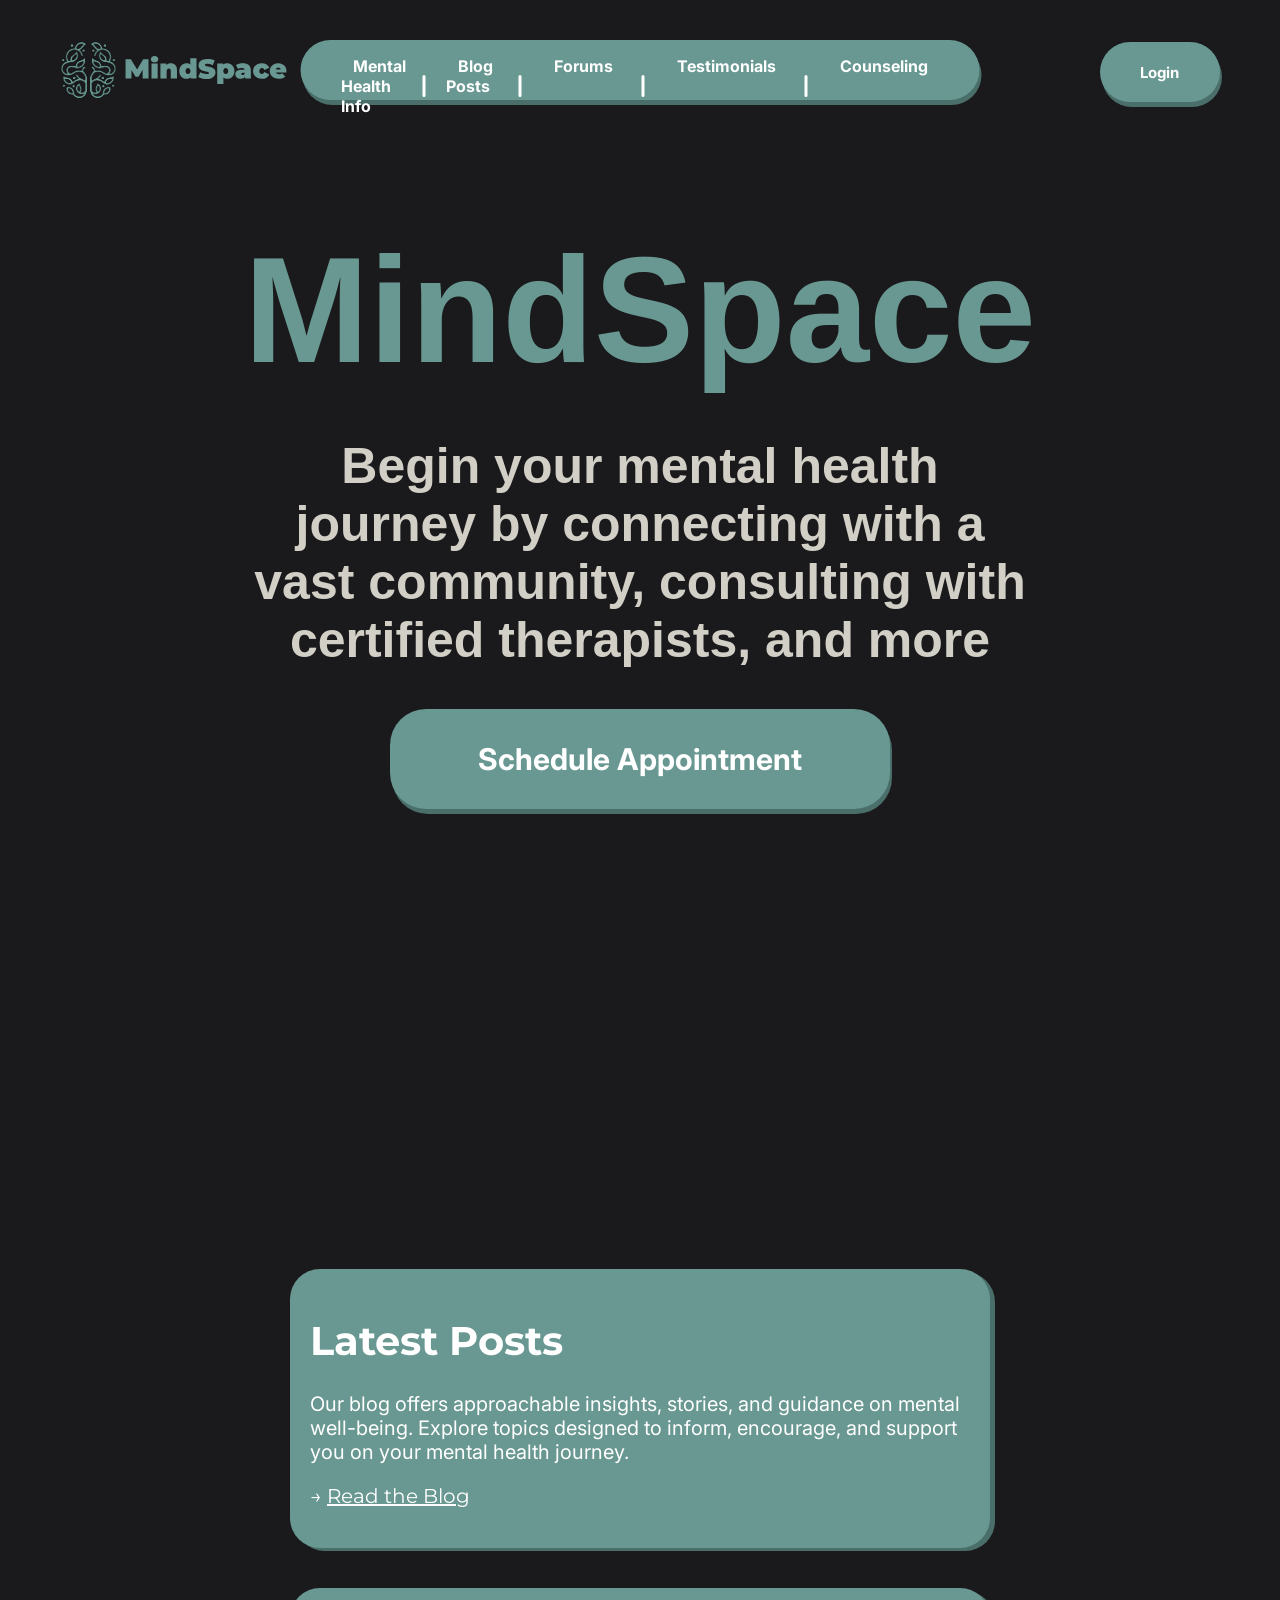
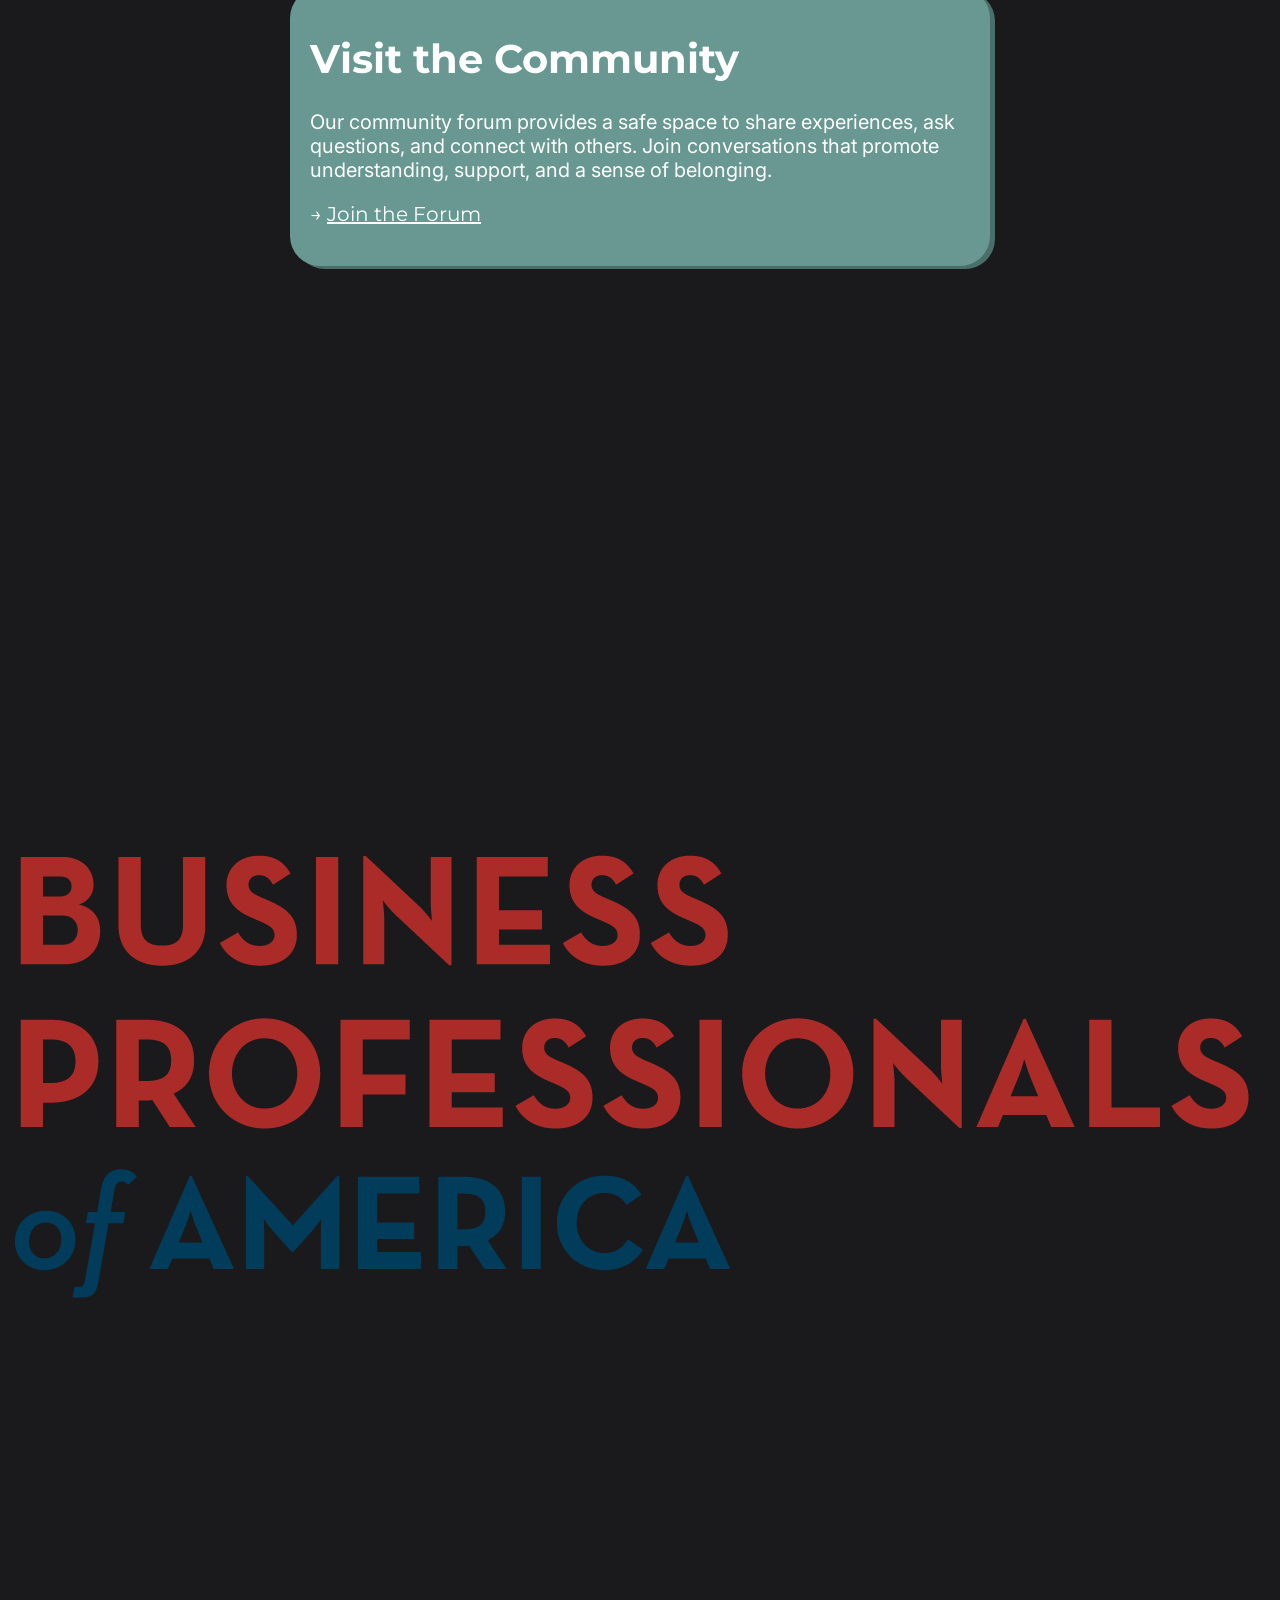
<file: index.html>
<!DOCTYPE html>
<html lang="en">
<head>
    <meta charset="UTF-8">
    <title id>MindSpace</title>
    <link rel="icon" href="assets/mindspace-logo.PNG" type="image/png">
    <link rel="stylesheet" href="css/theme.css">
    <link rel="stylesheet" href="css/main.css">
    <link rel="preconnect" href="https://fonts.googleapis.com">
    <link rel="preconnect" href="https://fonts.gstatic.com" crossorigin>
    <link href="https://fonts.googleapis.com/css2?family=Inter:ital,opsz,wght@0,14..32,100..900;1,14..32,100..900&family=Montserrat:ital,wght@0,100..900;1,100..900&display=swap" rel="stylesheet">
</head>
<body>

<header>
    <div class="header-wrapper">
        <div class="logo-wrapper">
            <a class="logo" href="index.html"><img src="assets/logo-withtname.svg"></a>
        </div>
        <div class="nav-wrapper">
            <nav class="navbar">
                <ul>
                    <li><a href="pages/mental-health-info.html">Mental Health Info</a></li>
                    <li><a href="pages/blogs.html">Blog Posts</a></li>
                    <li><a href="pages/forums.html">Forums</a></li>
                    <li><a href="pages/testimonials.html">Testimonials</a></li>
                    <li><a href="https://www.therapynotes.com">Counseling</a></li>
                </ul>
            </nav>
        </div>
        <div class="login-btn-wrapper">
            <a href="pages/login.html" class="login-direct">Login</a>
        </div>

        <div class="hamburger">
            <span></span>
            <span></span>
            <span></span>
        </div>
        <div class="overlay-menu">
            <ul>
                <li><a href="pages/mental-health-info.html">Mental Health Info</a></li>
                <li><a href="pages/blogs.html">Blog Posts</a></li>
                <li><a href="pages/forums.html">Forums</a></li>
                <li><a href="pages/testimonials.html">Testimonials</a></li>
                <li><a href="https://www.therapynotes.com">Counseling</a></li>
            </ul>
        </div>
    </div>
</header>

<div class="hero">
    <h1 class="cname obj">MindSpace</h1>
    <h3 class="obj" id="description1">
        Begin your mental health journey by connecting with a vast community, consulting with certified therapists, and more
    </h3>

    <div class="schedule-wrapper obj">
        <a href="pages/schedule.html" class="schedule-button">Schedule Appointment</a>
    </div>

    <div class="additionalinfo">
        <div class="box obj">
            <h1 class="hpbox-header">Latest Posts</h1>
            <p class="hpbox-text">
                Our blog offers approachable insights, stories, and guidance on mental well-being. Explore topics designed to inform, encourage, and support you on your mental health journey.
            </p>
            <p class="hpbox-linkmsg">
                → <a class="hpbox-link" href="pages/blogs.html">Read the Blog</a>
            </p>
        </div>

        <div class="box obj">
            <h1 class="hpbox-header">Visit the Community</h1>
            <p class="hpbox-text">
                Our community forum provides a safe space to share experiences, ask questions, and connect with others. Join conversations that promote understanding, support, and a sense of belonging.
            </p>
            <p class="hpbox-linkmsg">
                → <a class="hpbox-link" href="pages/forums.html">Join the Forum</a>
            </p>
        </div>
    </div>

    <img id="bpalogo" src="assets/bpalogo.png">
</div>

<script src="js/smooth-scroll.js"></script>

<script>
(function() {
    const token = localStorage.getItem("token");
    const loginBtn = document.getElementById("loginBtn");

    if (token) {
        loginBtn.textContent = "Log out";
        loginBtn.removeAttribute("href");
        loginBtn.style.cursor = "pointer";

        loginBtn.addEventListener("click", () => {
            localStorage.removeItem("token");
            location.reload();
        });
    }
})();
</script>

</body>
</html>
</file>
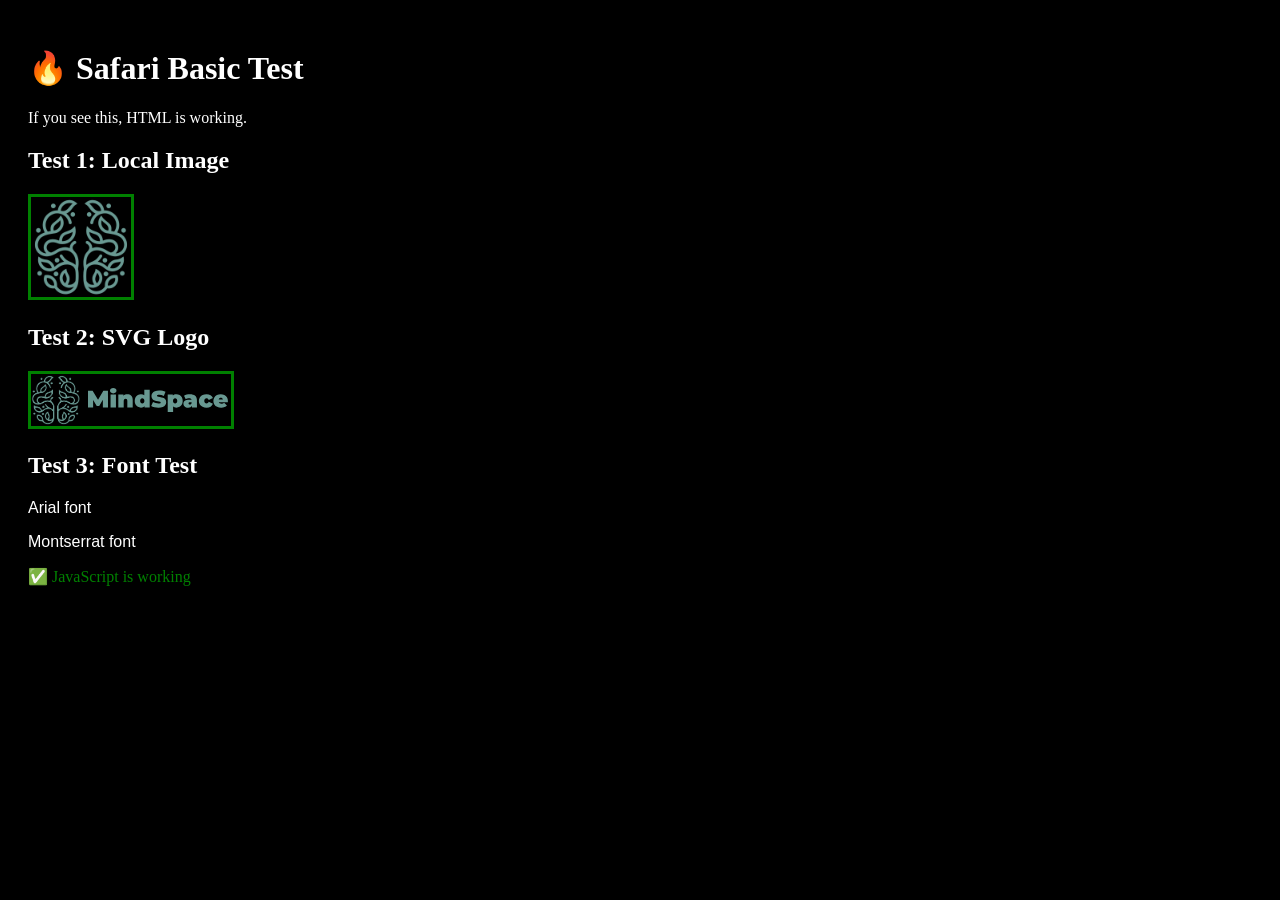
<file: safari-test.html>
<!DOCTYPE html>
<html>
<head>
    <meta charset="UTF-8">
    <title>Safari Test - NO STYLES</title>
    <!-- NO external CSS -->
</head>
<body style="background: black; color: white; padding: 20px;">
    <h1>🔥 Safari Basic Test</h1>
    <p>If you see this, HTML is working.</p>
    
    <h2>Test 1: Local Image</h2>
    <img src="assets/mindspace-logo.PNG" width="100" alt="Logo" 
         onerror="this.style.border='3px solid red'; this.alt='FAILED: ' + this.src;">
    
    <h2>Test 2: SVG Logo</h2>
    <img src="assets/logo-withtname.svg" width="200" alt="SVG Logo"
         onerror="this.style.border='3px solid red'; this.alt='SVG FAILED'">
    
    <h2>Test 3: Font Test</h2>
    <p style="font-family: Arial, sans-serif;">Arial font</p>
    <p style="font-family: 'Montserrat', Arial, sans-serif;">Montserrat font</p>
    
    <script>
        // Test JavaScript
        console.log('Safari test loaded');
        document.write('<p style="color: green;">✅ JavaScript is working</p>');
        
        // Check image loading
        window.onload = function() {
            var images = document.querySelectorAll('img');
            images.forEach(function(img) {
                if (!img.complete || img.naturalWidth === 0) {
                    console.error('Image failed:', img.src);
                    img.style.border = '3px solid red';
                } else {
                    img.style.border = '3px solid green';
                }
            });
        };
    </script>
</body>
</html>
</file>
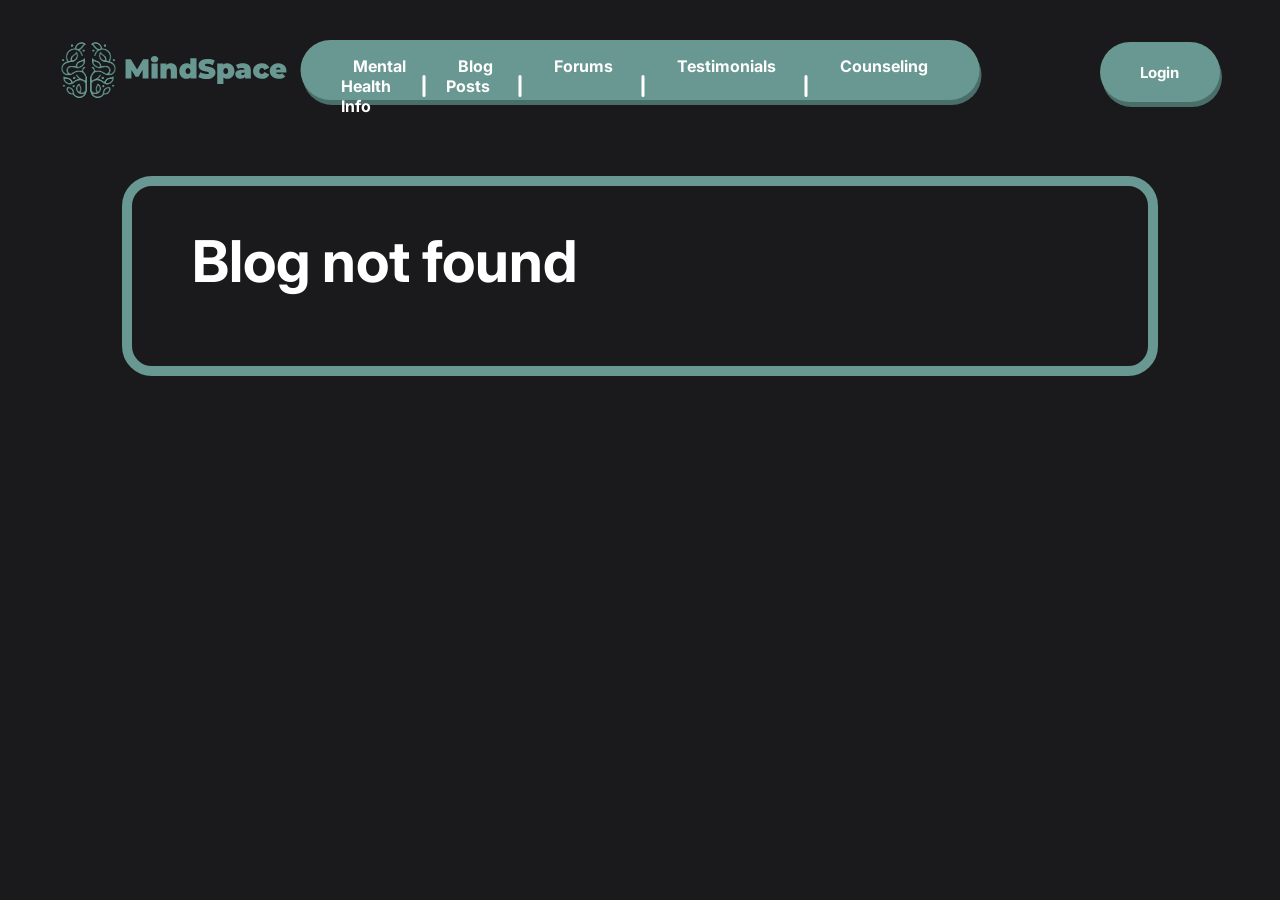
<file: pages/blog.html>
<!DOCTYPE html>
<html lang="en">
<head>
    <meta charset="UTF-8">
    <title>Blog Post | MindSpace</title>
    <link rel="icon" href="../assets/mindspace-logo.PNG" type="image/png">
    <link rel="stylesheet" href="../css/main.css">
    <link rel="stylesheet" href="../css/theme.css">
    <link rel="preconnect" href="https://fonts.googleapis.com">
    <link rel="preconnect" href="https://fonts.gstatic.com" crossorigin>
    <link href="https://fonts.googleapis.com/css2?family=Inter:ital,opsz,wght@0,14..32,100..900;1,14..32,100..900&family=Montserrat:ital,wght@0,100..900;1,100..900&display=swap" rel="stylesheet">
</head>
<body>
<header>
    <div class="header-wrapper">
        <div class="logo-wrapper">
            <a class="logo" href="../index.html"><img src="../assets/logo-withtname.svg"></a>
        </div>
        <div class="nav-wrapper">
            <nav class="navbar">
                <ul>
                    <li><a href="../pages/mental-health-info.html">Mental Health Info</a></li>
                    <li><a href="../pages/blogs.html">Blog Posts</a></li>
                    <li><a href="../pages/forums.html">Forums</a></li>
                    <li><a href="../pages/testimonials.html">Testimonials</a></li>
                    <li><a href="https://www.therapynotes.com">Counseling</a></li>
                </ul>
            </nav>
        </div>
        <div class="login-btn-wrapper">
            <a id="loginBtn" href="../pages/login.html" class="login-direct">Login</a>
        </div>

        <div class="hamburger">
            <span></span>
            <span></span>
            <span></span>
        </div>
        <div class="overlay-menu">
            <ul>
                <li><a href="../pages/mental-health-info.html">Mental Health Info</a></li>
                <li><a href="../pages/blogs.html">Blog Posts</a></li>
                <li><a href="../pages/forums.html">Forums</a></li>
                <li><a href="../pages/testimonials.html">Testimonials</a></li>
                <li><a id="overlayLoginBtn" href="../pages/login.html">Login</a></li>
                <li><a href="https://www.therapynotes.com">Counseling</a></li>
            </ul>
        </div>
    </div>
</header>

<div class="hero-forums">
    <div class="forums-post-wrapper">
        <h1 id="title"></h1>
        <p id="author"></p>
        <div id="content"></div>
    </div>
</div>

<script>
    const params = new URLSearchParams(window.location.search);
    const id = params.get("id");
    const titleEl = document.getElementById("title");
    const authorEl = document.getElementById("author");
    const contentEl = document.getElementById("content");

    if (!id) {
        titleEl.textContent = "Blog not found";
    } else {
        fetch(`/api/blogs/${id}`)
            .then(res => {
                if (!res.ok) throw new Error("Blog not found");
                return res.json();
            })
            .then(data => {
                titleEl.textContent = data.title;
                authorEl.textContent = "By " + data.username;
                contentEl.innerHTML = data.content;
            })
            .catch(() => {
                titleEl.textContent = "Blog not found";
                authorEl.textContent = "";
                contentEl.textContent = "";
            });
    }
</script>

<script>
(function() {
    const token = localStorage.getItem("token");
    const loginBtn = document.getElementById("loginBtn");
    const overlayLoginBtn = document.getElementById("overlayLoginBtn");

    function applyLogoutState(btn) {
        btn.textContent = "Log out";
        btn.removeAttribute("href");
        btn.style.cursor = "pointer";
        btn.addEventListener("click", () => {
            localStorage.removeItem("token");
            location.reload();
        });
    }

    if (token) {
        applyLogoutState(loginBtn);
        applyLogoutState(overlayLoginBtn);
    }
})();
</script>

</body>
</html>
</file>
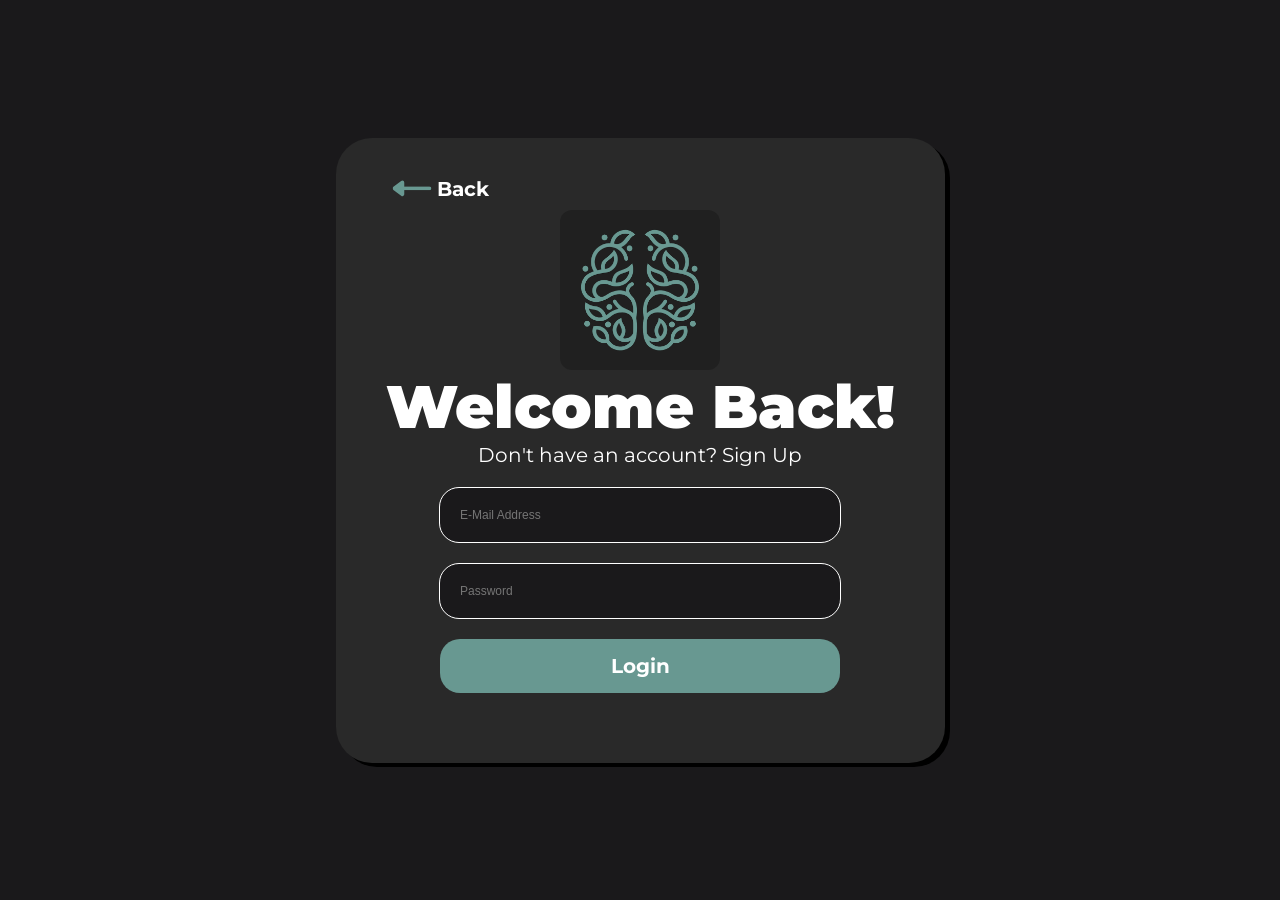
<file: pages/login.html>
<!DOCTYPE html>
<html lang="en">
<head>
    <meta charset="UTF-8">
    <title>Login | MindSpace</title>
    <link rel="icon" href="../assets/mindspace-logo.PNG" type="image/png">
    <link rel="stylesheet" href="../css/main.css">
    <link rel="stylesheet" href="../css/theme.css">
<link rel="preconnect" href="https://fonts.googleapis.com">
<link rel="preconnect" href="https://fonts.gstatic.com" crossorigin>
<link href="https://fonts.googleapis.com/css2?family=Inter:ital,opsz,wght@0,14..32,100..900;1,14..32,100..900&family=Montserrat:ital,wght@0,100..900;1,100..900&display=swap" rel="stylesheet"></head>
</head>
<body id="login">

<div class="login-wrapper">
    <div class="backbutton-wrapper">
        <button onclick="history.back()" class="back-btn">
            <img class="login-arrow" src="../assets/back-btn.svg">Back
        </button>
    </div>

    <div class="login-logo">
        <img id="login-logo" src="../assets/mindspace-logo.PNG">
    </div>

    <div class="info">
        <h1 id="wlcmsg">Welcome Back!</h1>
        <p>Don't have an account? <a href="signup.html">Sign Up</a></p>
    </div>

    <div class="text-fields">
        <div id="email">
            <input class="textbox" type="text" id="email-input" placeholder="E-Mail Address" maxlength="50">
        </div>
        <div id="password">
            <input class="textbox" type="password" id="password-input" placeholder="Password" maxlength="50">
        </div>
    </div>

    <div class="login-direct">
        <button class="login-btn" id="login-btn">Login</button>
    </div>

    <div id="msg" class="note"></div>
</div>

<script>
document.getElementById("login-btn").onclick = async () => {
    const emailEl = document.getElementById("email-input");
    const passwordEl = document.getElementById("password-input");
    const msg = document.getElementById("msg");

    const email = emailEl.value.trim();
    const password = passwordEl.value;

    if (!email || !password) {
        msg.textContent = "Email and password are required.";
        msg.style.color = "red";
        return;
    }

    try {
        const res = await fetch("/api/login", {
            method: "POST",
            headers: { "Content-Type": "application/json" },
            body: JSON.stringify({ email, password })
        });

        const data = await res.json();

        if (res.ok) {
            localStorage.setItem("token", data.token);
            localStorage.setItem("username", data.username);
            window.location.href = "forums.html";
        } else {
            msg.textContent = data.message || "Login failed.";
            msg.style.color = "red";
        }
    } catch (err) {
        msg.textContent = "Network error. Try again.";
        msg.style.color = "red";
    }
};
</script>

</body>
</html>
</file>
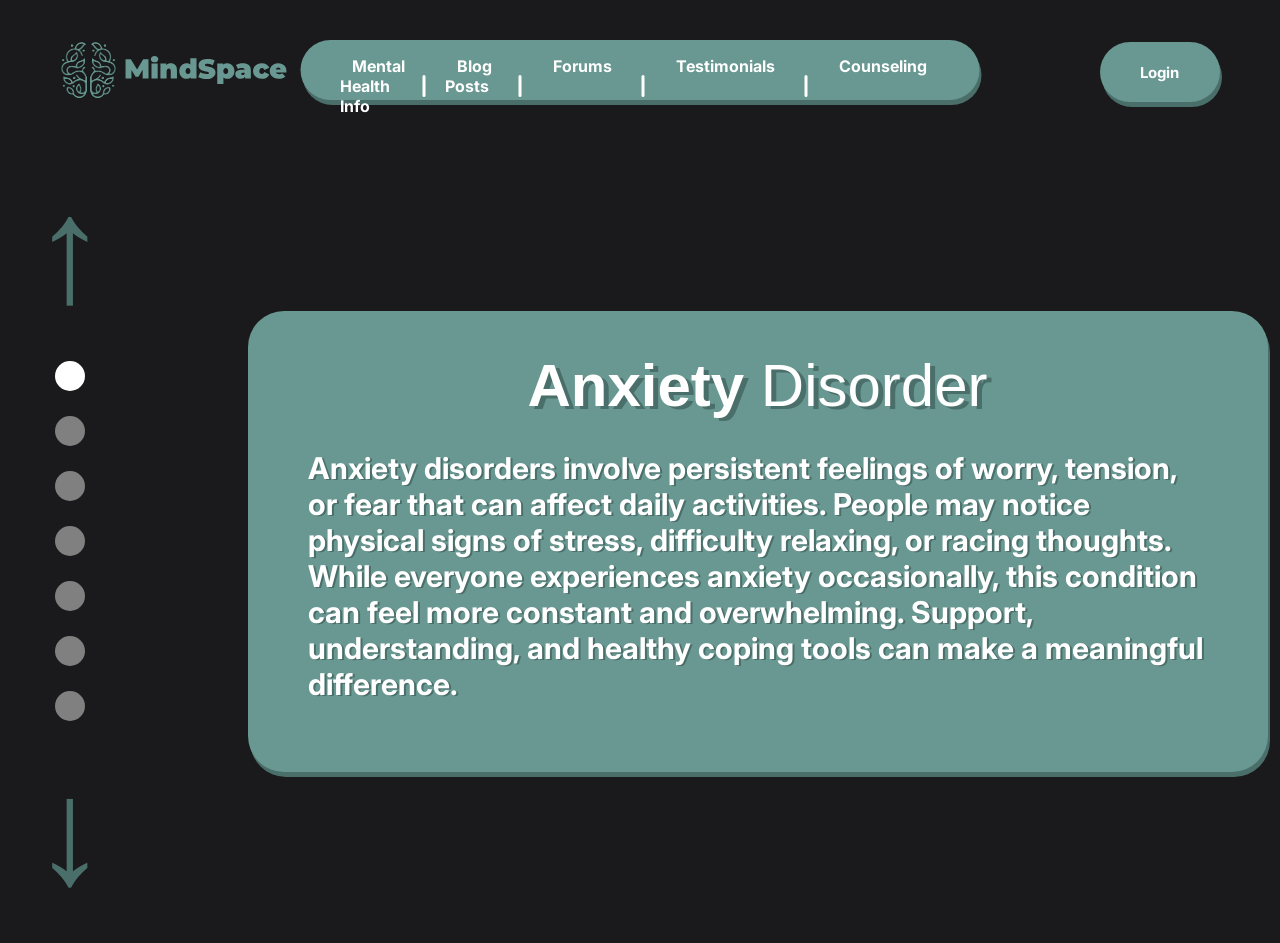
<file: pages/mental-health-info.html>
<!DOCTYPE html>
<html lang="en">
<head>
    <meta charset="UTF-8">
    <title id>MindSpace</title>
    <link rel="icon" href="../assets/mindspace-logo.PNG" type="image/png">
    <link rel="stylesheet" href="../css/main.css">
    <link rel="stylesheet" href="../css/theme.css">
    <link rel="preconnect" href="https://fonts.googleapis.com">
    <link rel="preconnect" href="https://fonts.gstatic.com" crossorigin>
    <link href="https://fonts.googleapis.com/css2?family=Inter:ital,opsz,wght@0,14..32,100..900;1,14..32,100..900&family=Montserrat:ital,wght@0,100..900;1,100..900&display=swap" rel="stylesheet"></head>


</head>

<body>
    
    <header>
    <div class="header-wrapper">
        <div class="logo-wrapper">
        <a class="logo" href="../index.html" ><img src="../assets/logo-withtname.svg"></a>
        </div>
        <div class="nav-wrapper">
            <nav class="navbar">
                <ul> 
                    <li><a href="../pages/mental-health-info.html">Mental Health Info</a></li>
                    <li><a href="../pages/blogs.html">Blog Posts</a></li>
                    <li><a href="../pages/forums.html">Forums</a></li>
                    <li><a href="../pages/testimonials.html">Testimonials</a></li>
                    <li><a href="https://www.therapynotes.com">Counseling</a></li>
                </ul>
            </nav>
        </div>
       <div class="login-btn-wrapper">
            <a id="loginBtn" href="../pages/login.html" class="login-direct">Login</a>
        </div>
        <div class="hamburger">
            <span></span>
            <span></span>
            <span></span>
        </div>
        <div class="overlay-menu">
            <ul>
                <li><a href="../pages/mental-health-info.html">Mental Health Info</a></li>
                <li><a href="../pages/blogs.html">Blog Posts</a></li>
                <li><a href="../pages/forums.html">Forums</a></li>
                <li><a href="../pages/testimonials.html">Testimonials</a></li>
                <li><a href="https://www.therapynotes.com">Counseling</a></li>
            </ul>
        </div>
    </div>
    </header>
    <div class="disorder"> 
        <div class="navigation-disorder">
            <div id="up-arrow" class="arrow">↑</div>
            <div class="dots">
                <span class="dot active" data-target="anxiety"></span>
                <span class="dot" data-target="depression"></span>
                <span class="dot" data-target="ocd"></span>
                <span class="dot" data-target="ptsd"></span>
                <span class="dot" data-target="bipolar"></span>
                <span class="dot" data-target="adhd"></span>
                <span class="dot" data-target="eatingdisorder"></span>
            </div>
            <div id="down-arrow" class="arrow">↓</div>
        </div>
        <div class="disorder-wrapper active" id="anxiety">
            <h1 class="disorder-label">
                <span class="Bold">Anxiety</span>
                Disorder
            </h1>
            <p class="disorder-description">
                Anxiety disorders involve persistent feelings of worry, tension, or fear that can affect daily activities.
                People may notice physical signs of stress, difficulty relaxing, or racing thoughts. While everyone experiences anxiety occasionally, this condition can feel more constant and overwhelming. Support, understanding, and healthy coping tools can make a meaningful difference.
            </p>
        </div>
        <div class="disorder-wrapper" id="depression">
            <h1 class="disorder-label">
                <span class="Bold">Depression</span>
                Disorder
            </h1>
            <p class="disorder-description">
                Depression can affect mood, energy levels, motivation, and daily functioning.
                Individuals may feel persistently sad, disconnected, or unable to enjoy activities they used to like. It’s more than occasional sadness—depressive disorders can influence many areas of life. Compassionate support and consistent help play an important role in recovery.
            </p>
        </div>
        <div class="disorder-wrapper" id="ocd">
            <h1 class="disorder-label">
                <span class="Bold">OCD</span>
                Disorder
            </h1>
            <p class="disorder-description">
                OCD involves recurring thoughts or urges paired with repetitive behaviors meant to reduce distress.These patterns are difficult to control and can interfere with daily routines. With understanding and proper strategies, individuals can learn healthier ways to manage these cycles.
            </p>
        </div>
        <div class="disorder-wrapper" id="ptsd">
            <h1 class="disorder-label">
                <span class="Bold">PTSD/Truama-Related</span>
                Disorder
            </h1>
            <p class="disorder-description">
                Trauma-related conditions can develop after experiencing or witnessing deeply distressing events. People may face intrusive memories, heightened alertness, or emotional numbness. These reactions are valid responses to overwhelming experiences, and healing often begins with a safe, supportive environment.
            </p>
        </div>
        <div class="disorder-wrapper" id="bipolar">
            <h1 class="disorder-label">
                <span class="Bold">Bipolar Disorder</span>
                Disorder
            </h1>
            <p class="disorder-description">
                Bipolar disorders involve shifts in mood, energy, and activity levels. People may experience periods of low motivation or sadness, followed by phases of increased energy or elevated mood. Understanding these patterns helps create stability and reduces the challenges that come with them.
            </p>
        </div>
        <div class="disorder-wrapper" id="adhd">
            <h1 class="disorder-label">
                <span class="Bold">ADHD</span>
                Disorder
            </h1>
            <p class="disorder-description">
                ADHD can affect focus, organization, impulse control, and activity levels. It presents differently for everyone—some may feel scattered or overwhelmed, while others struggle with staying still or managing time. Supportive guidance can help people build structure and confidence.
            </p>
        </div>
        <div class="disorder-wrapper" id="eatingdisorder">
            <h1 class="disorder-label">
                <span class="Bold">Eating Disorder</span>
                Disorder
            </h1>
            <p class="disorder-description">
                Eating disorders involve complex relationships with food, body image, and self-worth. They can affect emotional, mental, and physical well-being. Healing often involves building supportive connections and learning healthier patterns over time.
            </p>
        </div>
    </div>
    <script src="../js/main.js"></script>

<script>
(function() {
    const token = localStorage.getItem("token");
    const headerBtn = document.getElementById("loginBtn");
    const overlayBtn = document.getElementById("loginBtnOverlay");

    function applyLogout(btn) {
        if (!btn) return;
        btn.textContent = "Log out";
        btn.removeAttribute("href");
        btn.style.cursor = "pointer";
        btn.addEventListener("click", () => {
            localStorage.removeItem("token");
            location.reload();
        });
    }

    if (token) {
        applyLogout(headerBtn);
        applyLogout(overlayBtn);
    }
})();
</script>

</body>


</html>
</file>
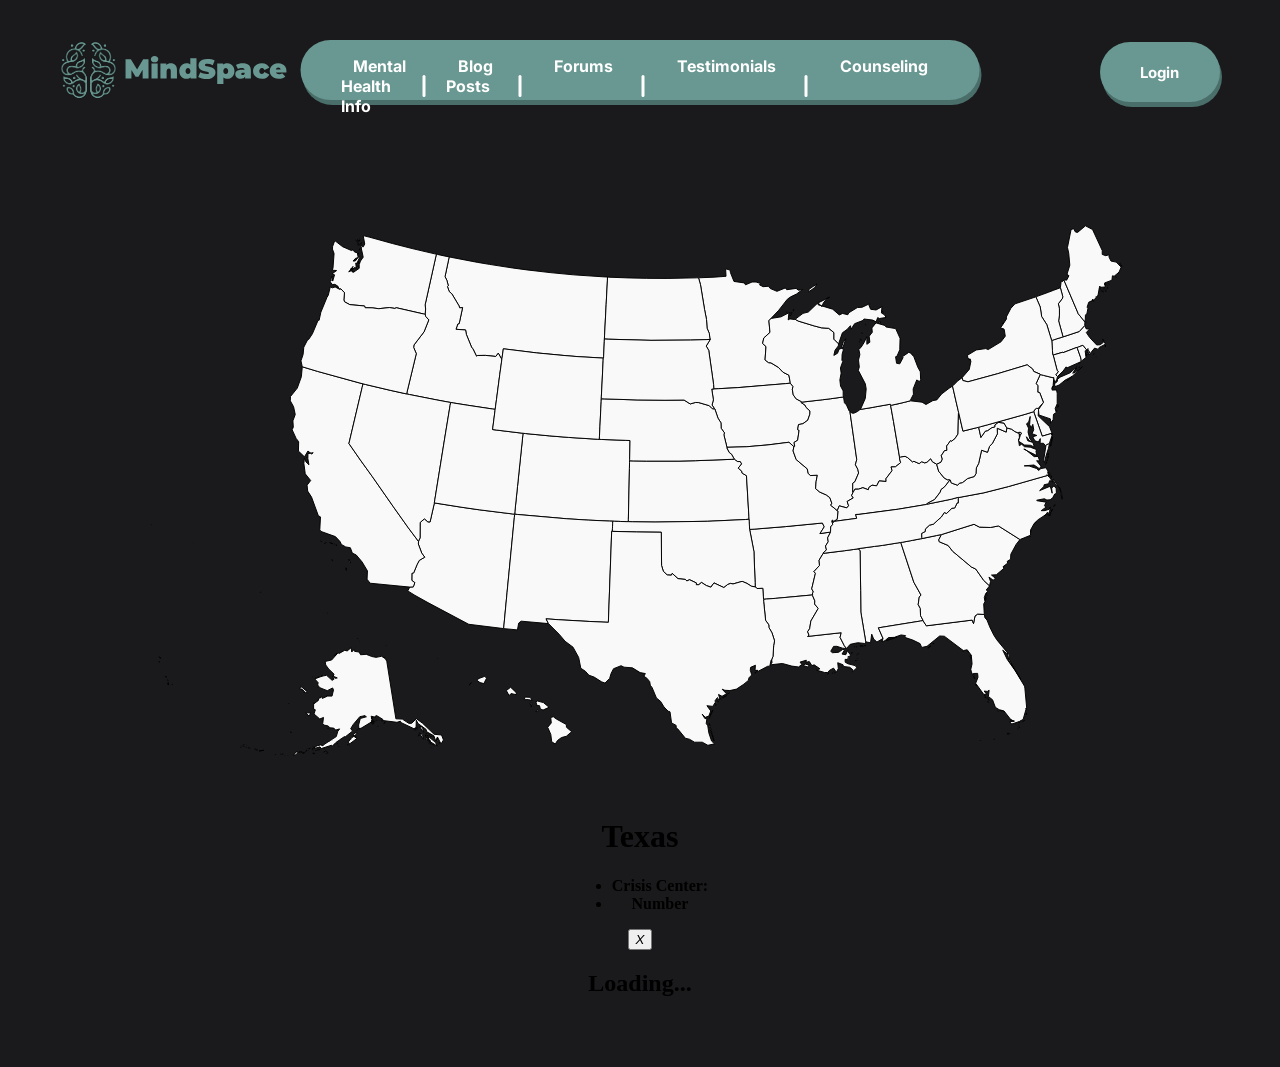
<file: pages/schedule.html>
<!DOCTYPE html>
<html lang="en">
<head>
    <meta charset="UTF-8">
    <title id>MindSpace</title>
    <link rel="icon" href="../assets/mindspace-logo.PNG" type="image/png">
    <link rel="stylesheet" href="../css/main.css">
    <link rel="stylesheet" href="../css/theme.css">
<link rel="preconnect" href="https://fonts.googleapis.com">
<link rel="preconnect" href="https://fonts.gstatic.com" crossorigin>
<link href="https://fonts.googleapis.com/css2?family=Inter:ital,opsz,wght@0,14..32,100..900;1,14..32,100..900&family=Montserrat:ital,wght@0,100..900;1,100..900&display=swap" rel="stylesheet"></head>
</head>

<body>
    <header>
    <div class="header-wrapper">
        <div class="logo-wrapper">
        <a class="logo" href="../index.html" ><img src="../assets/logo-withtname.svg"></a>
        </div>
        <div class="nav-wrapper">
            <nav class="navbar">
                <ul>
                    <li><a href="../pages/mental-health-info.html">Mental Health Info</a></li>
                    <li><a href="../pages/blogs.html">Blog Posts</a></li>
                    <li><a href="../pages/forums.html">Forums</a></li>
                    <li><a href="../pages/testimonials.html">Testimonials</a></li>
                    <li><a href="https://www.therapynotes.com">Counseling</a></li>
                </ul>
            </nav>
        </div>
       <div class="login-btn-wrapper">
            <a id="loginBtn" href="../pages/login.html" class="login-direct">Login</a>
        </div>
        <div class="hamburger">
            <span></span>
            <span></span>
            <span></span>
        </div>
        <div class="overlay-menu">
            <ul>
                <li><a href="../pages/mental-health-info.html">Mental Health Info</a></li>
                <li><a href="../pages/blogs.html">Blog Posts</a></li>
                <li><a href="../pages/forums.html">Forums</a></li>
                <li><a href="../pages/testimonials.html">Testimonials</a></li>
                <li><a href="https://www.therapynotes.com">Counseling</a></li>
            </ul>
        </div>
    </div>
    </header>
</body>
<div class="hero">
    <div class="world-map">
        <div class="map-container">
            <?xml version="1.0" encoding="UTF-8" standalone="no"?>
<!--
************* Copyright (c) 2017 Pareto Softare, LLC DBA Simplemaps.com *******************		
************* Free for Commercial Use, full terms at  http://simplemaps.com/resources/svg-license ************
************* Attribution is appreciated! http://simplemaps.com ***************************
-->
            <svg xmlns:dc="http://purl.org/dc/elements/1.1/" xmlns:cc="http://creativecommons.org/ns#" xmlns:rdf="http://www.w3.org/1999/02/22-rdf-syntax-ns#" xmlns:svg="http://www.w3.org/2000/svg" xmlns="http://www.w3.org/2000/svg" xmlns:sodipodi="http://sodipodi.sourceforge.net/DTD/sodipodi-0.dtd" xmlns:inkscape="http://www.inkscape.org/namespaces/inkscape" enable_background="new 0 0 1000 589" height="589px" pretty_print="False" style="stroke-linejoin: round; stroke:#000; fill: none;" version="1.1" viewBox="0 0 1000 589" width="1000px" id="svg" inkscape:version="0.48.4 r9939" sodipodi:docname="us.svg">
                <sodipodi:namedview pagecolor="#ffffff" bordercolor="#666666" borderopacity="1" objecttolerance="10" gridtolerance="10" guidetolerance="10" inkscape:pageopacity="0" inkscape:pageshadow="2" inkscape:window-width="1920" inkscape:window-height="1137" id="namedview69" showgrid="false" inkscape:zoom="0.80893016" inkscape:cx="817.66365" inkscape:cy="409.3738" inkscape:window-x="1192" inkscape:window-y="118" inkscape:window-maximized="1" inkscape:current-layer="svg2"/>
                <defs id="defs4">
                    <style type="text/css" id="style6">
                        path {
                            fill-rule: evenodd;
                        }
                    </style>
                </defs>
                <metadata id="metadata8">
                    <views id="views10">
                        <view h="589.235294118" padding="0" w="1000" id="view12">
                            <proj id="laea-usa" lat0="45" lon0="-100"/>
                            <bbox h="321.97" w="589.33" x="690.09" y="918.69" id="bbox15"/>
                        </view>
                    </views>
                    <rdf:RDF>
                        <cc:Work rdf:about="">
                            <dc:format>image/svg+xml</dc:format>
                            <dc:type rdf:resource="http://purl.org/dc/dcmitype/StillImage"/>
                            <dc:title/>
                        </cc:Work>
                    </rdf:RDF>
                </metadata>
                <path inkscape:connector-curvature="0" id="MA" data-name="Massachusetts" data-id="MA" d="m 956.31178,153.05085 -0.29118,-0.19412 0,0.29119 0.29118,-0.0971 z m -2.91189,-2.6207 0.67944,-0.29119 0,-0.38825 -0.67944,0.67944 z m 12.03583,-7.57092 -0.0971,-1.35889 -0.19412,-0.7765 0.29119,2.13539 z m -42.41659,-9.9975 -0.67944,0.29119 -5.5326,1.65007 -1.94126,0.67944 -2.23245,0.67944 -0.7765,0.29119 0,0.29119 0.29118,5.04728 0.29119,4.65903 0.29119,4.27078 0.48532,0.29119 1.74714,-0.48532 7.86211,-2.32951 0.19412,0.48531 13.97709,-5.33847 0.0971,0.19413 1.26182,-0.48532 4.4649,-1.74713 4.27078,5.14434 0,0 0.58238,-0.48531 0.29119,-1.45595 -0.0971,2.32952 0,0 0.97063,0 0.29119,1.16475 0.87357,1.65008 0,0 4.56197,-5.5326 3.78546,1.26182 0.87357,-1.94126 6.21204,-3.30015 -2.62071,-5.14435 0.67945,3.30015 -3.20309,2.42658 -3.59133,0.29119 -7.18267,-7.66799 -3.20309,-4.85315 3.20309,-3.39721 -3.30015,-0.19413 -1.35888,-3.20308 -0.0971,-0.19413 -5.53259,6.01791 -12.22996,4.07666 -3.97959,1.26182 0,0 z" style="stroke-width:0.97063118000000004;fill:#f9f9f9"/>
                <path inkscape:connector-curvature="0" id="MN" data-name="Minnesota" data-id="MN" d="m 558.54712,73.847349 1.94126,6.891482 4.07665,24.848159 1.94126,9.90044 0.58238,8.73568 2.23246,5.24141 0.48531,4.4649 0.38825,1.45595 -0.0971,0.29119 -3.88252,6.40616 2.52364,4.27078 4.85315,34.16622 0.19413,4.4649 4.85315,-0.29119 19.12144,-1.06769 47.75505,-3.97959 4.7561,-0.48532 0,-0.48531 -1.35889,-7.47386 -5.92085,-3.00896 -4.65903,-4.85315 -7.37679,-4.46491 -2.32952,-0.19412 -3.59133,-2.71777 0.97063,-13.39471 -3.39721,-3.10602 1.16476,-5.43554 6.21204,-5.62966 -1.0677,-11.64757 2.23245,-2.52364 0,0 7.57093,-7.95918 8.63861,-11.065195 3.30015,-2.329514 5.82379,-2.814831 6.11497,-4.561967 -4.07665,0.776505 -2.42658,-1.844199 -9.31806,1.261821 -1.45594,-1.747136 -8.34743,3.397209 -6.69736,-2.814831 -1.84419,-2.232452 -5.33848,0.388253 -3.59133,-1.844199 1.16476,-1.358884 -4.56197,-1.455947 -4.07665,0 -6.50323,2.814831 -1.26182,-1.941263 -10.28869,-1.455947 -3.49427,-8.73568 -0.38826,-2.620705 -4.4649,-1.26182 0.38825,7.47386 -11.8417,0.873568 -14.65653,0.582379 -0.97063,0.09706 z" style="stroke-width:0.97063118000000004;fill:#f9f9f9"/>
                <path inkscape:connector-curvature="0" id="MT" data-name="Montana" data-id="MT" d="m 465.65771,72.973781 -32.12789,-2.135389 -23.39221,-2.232451 -23.29515,-2.717768 -14.46241,-1.941262 -23.10102,-3.591336 -11.55051,-1.941262 -25.81879,-4.950219 -2.71777,-0.582379 -4.17371,19.800877 1.8442,3.591335 1.45595,5.532598 -0.87357,0.776505 1.8442,5.047282 2.52364,2.135389 7.18267,12.035829 0.67944,2.03832 2.91189,-0.19412 -3.39721,15.91835 -1.35888,0.38825 -1.8442,5.33847 9.60925,0.67944 0.77651,4.46491 5.43553,13.29765 0.97063,0.7765 3.78546,7.76505 0.97063,-0.7765 8.05624,-0.0971 10.19163,1.0677 2.52364,-3.30015 3.00896,5.43553 0.58238,0.29119 0.0971,-0.58237 1.35888,-9.51219 33.19559,4.07665 26.49823,2.52364 13.97709,1.16476 24.94522,1.45595 1.26182,0.0971 0.29119,0 0.0971,-1.35888 0.29119,-6.69736 0.38825,-8.83274 0.0971,-2.23246 0.19413,-3.88252 1.55301,-30.47782 1.26182,-23.683401 0.0971,-3.882525 -1.8442,-0.09706 z" style="stroke-width:0.97063118000000004;fill:#f9f9f9"/>
                <path inkscape:connector-curvature="0" id="ND" data-name="North Dakota" data-id="ND" d="m 556.50879,73.847349 -29.31306,0.582379 -20.48032,-0.09706 -17.56842,-0.388253 -20.57738,-0.776505 -1.0677,-0.09706 -0.0971,3.882525 -1.26182,23.683405 -1.55301,30.47782 -0.19413,3.88252 3.78546,0.19413 42.80484,1.16476 39.50469,-0.29119 16.40367,-0.48532 3.30014,-0.19412 -0.38825,-1.45595 -0.48531,-4.4649 -2.23246,-5.24141 -0.58238,-8.73568 -1.94126,-9.90044 -4.07665,-24.848163 -1.94126,-6.891482 -2.03833,0 z" style="stroke-width:0.97063118000000004;fill:#f9f9f9"/>
                <path inkscape:connector-curvature="0" id="HI" data-name="Hawaii" data-id="HI" d="m 416.34965,514.99923 -3.00896,-2.23245 -2.6207,0.67944 0.58238,5.43553 -3.59134,4.46491 3.10602,7.08561 0.87357,7.27973 3.59133,2.32951 2.23246,-3.59133 3.97958,-2.91189 4.85316,-1.26183 5.33847,-4.56196 -5.24141,-4.46491 -0.0971,-2.71776 -9.9975,-5.5326 z m -17.66549,-7.86211 -1.45595,-1.26182 -1.35888,1.8442 2.81483,-0.58238 z m -7.27973,-4.17372 0.38825,-3.59133 -1.8442,-0.29119 1.45595,3.88252 z m 6.11497,-5.92085 -1.65007,0.77651 1.16476,3.6884 2.52364,0.19412 0.7765,3.20308 2.71777,1.16476 6.01791,-2.81483 -5.62966,-4.65903 -5.92085,-1.55301 z m -12.42408,-3.97959 -0.87356,2.62071 4.17371,-0.0971 3.88252,0.97063 -2.03832,-3.20309 -5.14435,-0.29119 z m -12.22995,-7.66798 -2.23245,-2.13539 -4.27078,3.30015 2.71777,5.04728 1.94126,-2.03833 5.5326,1.16476 -0.48532,-2.32952 -3.20308,-3.00895 z m -43.48428,-4.27078 0.58238,-1.35888 1.65007,-0.87357 -2.23245,2.23245 z m 15.43304,-8.83274 -6.79442,2.52364 -0.67944,1.8442 2.71777,1.94126 3.78546,0.97063 2.71776,-5.33847 -1.74713,-1.94126 z m -47.07561,-17.85962 0,-0.0971 -0.19413,0 0.19413,0.0971 z m -51.44346,-12.71527 0,0.19413 0.0971,0 -0.0971,-0.19413 z m -26.98355,-4.4649 0.0971,0.0971 0,0 -0.0971,-0.0971 z m -1.06769,-1.94126 0,0 0,0 0,0 z m -0.87357,-0.97063 -0.19412,0 0,0.0971 0.19412,-0.0971 z m 0.67944,0 -0.0971,0 0.0971,0 0,0 z m -0.0971,-0.0971 0,0 0,0.0971 0,-0.0971 z m -30.47782,-25.04228 -0.0971,-0.29119 0,0.0971 0.0971,0.19413 z m -66.48824,-21.25682 -0.29119,0.29118 0.19413,0.0971 0.0971,-0.38825 z m -70.370758,-49.01688 0,0 0,0 0,0 z m 2.426578,0.0971 -0.09706,0 0,0 0.09706,0 z m -0.485316,-0.0971 0,0 0,0 0,0 z m -41.445952,-18.1508 0.291189,-0.0971 0,-0.19412 -0.291189,0.29119 z" style="stroke-width:0.97063118000000004;fill:#f9f9f9"/>
                <path inkscape:connector-curvature="0" id="ID" data-name="Idaho" data-id="ID" d="m 309.0949,52.881715 -8.63862,-1.747136 -2.81483,-0.679442 -1.26182,-0.291189 -11.25932,50.666952 0.48532,4.17371 -0.38826,4.36784 0.19413,0.97063 0,0.0971 0.0971,1.84419 3.30015,3.59134 -4.75609,11.93876 -10.09457,13.20059 -0.29119,2.42658 2.62071,6.21204 -9.221,38.24287 -0.38825,2.03832 2.71776,0.58238 27.46887,5.43553 10.96813,2.03833 2.81483,0.48532 2.71777,0.48531 13.97709,2.23245 25.04228,3.78546 2.81483,0.38826 0.38825,-3.20309 0.87357,-6.3091 3.30015,-25.23641 1.74714,-12.52114 0.38825,-3.20309 -0.58238,-0.29119 -3.00896,-5.43553 -2.52364,3.30015 -10.19163,-1.0677 -8.05624,0.0971 -0.97063,0.7765 -3.78546,-7.76505 -0.97063,-0.7765 -5.43553,-13.29765 -0.77651,-4.46491 -9.60925,-0.67944 1.8442,-5.33847 1.35888,-0.38825 3.39721,-15.91835 -2.91189,0.19412 -0.67944,-2.03832 -7.18267,-12.035829 -2.52364,-2.135389 -1.8442,-5.047282 0.87357,-0.776505 -1.45595,-5.532598 -1.8442,-3.591335 4.17371,-19.800877 -0.0971,0 z" style="stroke-width:0.97063118000000004;fill:#f9f9f9"/>
                <path inkscape:connector-curvature="0" id="WA" data-name="Washington" data-id="WA" d="m 192.13384,77.050432 0.0971,-1.650073 -0.19412,0.09706 0.0971,1.55301 z m 20.67445,-8.832744 0.58237,-0.970631 -0.67944,-0.09706 0.0971,1.067694 z m -1.8442,-1.747136 0.58237,-1.941262 -0.58237,-0.194127 0,2.135389 z m 7.0856,-2.814831 -0.0971,-1.941262 -1.65007,2.523641 1.74713,-0.582379 z m 0.19413,-4.076651 0.29119,-1.941262 -0.19413,-0.485316 -0.0971,2.426578 z m 0.29119,-9.512185 -0.0971,-1.067695 -0.38826,-0.09706 0.48532,1.164758 z m 3.10602,-6.406166 -0.87357,-0.09706 -1.74713,2.717767 2.6207,-2.620704 z m -2.42658,-2.620705 0.48532,-0.388252 0.0971,-0.291189 -0.58238,0.679441 z m -0.48531,0.29119 -0.29119,-1.941263 -0.87357,1.650073 1.16476,0.29119 z m -0.48532,-2.717768 -0.87357,-0.388252 0.67944,0.970631 0.19413,-0.582379 z m 2.91189,1.650074 0,-1.261821 -0.29119,0.485316 0.29119,0.776505 z m 0.87357,-1.261821 -0.38825,-0.291189 -0.0971,0 0.48531,0.291189 z m -5.5326,-2.135389 -0.48531,-0.388252 -0.19413,-0.09706 0.67944,0.485315 z m 3.59134,-0.388252 -2.6207,0.679442 0.67944,0.194126 1.94126,-0.873568 z m -2.13539,-0.194126 -0.48531,-0.582379 -0.0971,0.09706 0.58238,0.485316 z m 2.03833,-1.164758 -0.38826,0 0.48532,0.194126 -0.0971,-0.194126 z m -19.02438,49.793381 3.49428,3.785461 -0.58238,7.279734 0.67944,1.8442 5.24141,2.81483 14.75359,1.35888 0.58238,1.74714 6.98855,0.0971 6.60029,0.87357 10.774,-1.16476 5.33848,0.87357 1.45594,-0.67944 27.27474,6.21204 1.8442,0.38825 -0.19413,-0.97063 0.38826,-4.36784 -0.48532,-4.17371 11.25932,-50.666952 -1.55301,-0.29119 -22.71277,-5.338471 -19.80087,-5.047282 -22.42159,-6.21204 -6.69735,-1.650073 1.55301,8.444491 -1.45595,2.717768 -2.6207,-1.358884 2.52364,11.744637 -2.71777,3.882525 -1.26182,3.591336 0,3.688398 -5.72672,3.979588 -2.42658,-1.55301 -2.32952,1.164758 4.27078,-5.532598 -1.06769,3.785462 2.42658,-2.620705 1.94126,0.388253 -0.58238,-4.853156 1.26182,0.194126 2.6207,-5.823787 -0.87356,-0.873568 -3.39721,4.36784 -2.23246,0.09706 2.42658,-2.717767 2.71777,-0.679442 -0.97063,-4.950219 -2.71777,-0.679442 -1.35888,-2.329515 -1.65008,0.873568 -8.9298,-3.882524 -7.86211,-6.114977 -2.13539,5.92085 -0.19413,2.523641 1.65007,4.464904 -1.06769,14.462405 -0.77651,2.232452 4.36784,0.388252 -4.36784,3.10602 2.32952,1.164757 -1.8442,6.21204 -0.87357,-4.853156 -1.65007,5.629661 2.23245,2.717767 2.42658,-0.194126 2.91189,1.747136 1.45595,2.814831 1.74713,0 0,0 z" style="stroke-width:0.97063118000000004;fill:#f9f9f9"/>
                <path inkscape:connector-curvature="0" id="AZ" data-name="Arizona" data-id="AZ" d="m 372.18593,309.90486 -32.71027,-4.07665 -17.56843,-2.52365 -25.04228,-3.97958 -2.52364,-0.38826 0,0.19413 -4.27078,18.83025 -2.23245,-0.0971 -3.39721,-3.00895 -4.27078,3.59133 -0.0971,15.43304 -1.55301,3.30014 0,0.29119 0,0.0971 -0.19413,2.42657 3.39721,9.12394 3.00896,4.07665 -5.43554,3.20308 -2.13539,3.97959 -3.49427,8.54155 -1.74713,0.38826 -0.0971,7.0856 3.00896,2.23246 -1.55301,4.27077 -3.49427,0.19413 0,0 -2.03833,3.78546 6.98855,4.36784 13.20058,7.3768 40.76651,21.64507 34.55447,4.27078 0.38825,0 2.71777,-28.63362 0.67944,-7.08561 7.27974,-75.12685 0.38825,-3.49427 -2.52364,-0.29119 z" style="stroke-width:0.97063118000000004;fill:#f9f9f9"/>
                <path inkscape:connector-curvature="0" id="CA" data-name="California" data-id="CA" d="m 206.01387,363.77489 0.38825,2.13539 0,0.38825 -0.38825,-2.52364 z m -14.26828,-8.34743 0.67944,1.45595 0.38825,-0.0971 -1.06769,-1.35888 z m 16.98604,-0.29119 0.29119,2.52364 1.74714,1.26182 -2.03833,-3.78546 z m -11.74463,-13.78296 -1.0677,-0.29119 0.87357,0.38825 0.19413,-0.0971 z m -10.77401,-2.9119 -2.6207,1.55301 0.67944,0.67945 1.94126,-2.23246 z m -5.04728,-1.8442 -0.19413,0.77651 0.87357,0.19413 -0.67944,-0.97064 z m 8.54155,1.94127 4.27078,2.42658 0.77651,-0.67945 -5.04729,-1.74713 z m -33.09852,-85.51261 -0.0971,0.0971 0.0971,-0.0971 0,0 z m 10.38575,0.48531 -0.0971,-0.29119 0,0.38826 0.0971,-0.0971 z m 56.00542,-73.6709 -3.78546,-0.97064 -41.54301,-11.45344 -15.43304,-4.65903 0,0.38825 -0.87357,9.60925 -4.07665,11.35638 -6.79442,8.44449 -0.19412,4.27078 3.30014,5.92085 1.65008,7.76505 -2.32952,6.3091 0.38825,6.30911 -1.16475,2.6207 3.97958,8.63862 2.52364,3.30015 -0.19412,9.41512 6.01791,5.72672 3.49427,-5.82378 3.78547,3.00895 1.45594,-1.35888 -5.24141,0.97063 -0.0971,4.95022 1.0677,6.21204 -2.9119,-2.81483 -1.65007,-3.78546 -0.48532,5.2414 1.35889,10.38576 5.43553,6.69735 -3.59133,4.65903 0.58237,5.92085 3.88253,6.01792 6.79442,18.63612 2.13539,1.16475 -0.67945,12.9094 1.0677,1.55301 14.55947,5.24141 4.4649,4.75609 1.55301,3.10602 4.27078,2.42658 4.65903,0.87357 1.94126,5.33847 3.88252,1.8442 5.82379,6.89148 5.43554,9.02687 -0.38826,8.34743 3.00896,3.97958 39.69882,3.88253 0,0 3.49427,-0.19413 1.55301,-4.27077 -3.00896,-2.23246 0.0971,-7.0856 1.74713,-0.38826 3.49427,-8.54155 2.13539,-3.97959 5.43554,-3.20308 -3.00896,-4.07665 -3.39721,-9.12394 0.19413,-2.42657 0,-0.0971 -2.52364,-3.39721 -7.76505,-10.38575 -15.04479,-21.15976 -20.96563,-30.08957 -11.8417,-16.40366 -11.45345,-16.50074 13.20058,-56.00542 0.87357,-3.68839 z" style="stroke-width:0.97063118000000004;fill:#f9f9f9"/>
                <path inkscape:connector-curvature="0" id="CO" data-name="Colorado" data-id="CO" d="m 489.6323,255.54951 0.38826,-19.02437 -4.65903,-0.19413 -23.6834,-0.87357 -2.32952,-0.0971 -1.94126,-0.0971 -28.82775,-1.8442 -19.2185,-1.55301 -23.97459,-2.32952 -2.32951,-0.29119 -0.29119,2.52365 -5.24141,50.56988 -1.8442,17.66549 -0.7765,7.66799 -0.19413,2.52364 3.00896,0.29119 48.91981,4.27077 21.54801,1.35889 21.45095,0.97063 3.10602,0.0971 1.94126,0.0971 4.07665,0.0971 1.94127,0.0971 6.11497,0.19413 1.55301,0 0,-1.94127 1.0677,-51.34639 0.0971,-5.72672 0,-1.8442 0.0971,-1.26182 z" style="stroke-width:0.97063118000000004;fill:#f9f9f9"/>
                <path inkscape:connector-curvature="0" id="NV" data-name="Nevada" data-id="NV" d="m 294.82662,295.8307 10.09457,-62.79983 5.14434,-31.44846 0.58238,-3.10601 -2.81483,-0.48532 -10.96813,-2.03833 -27.46887,-5.43553 -2.71776,-0.58238 -2.71777,-0.58238 -13.6859,-3.00895 -24.55697,-5.82379 -2.71777,-0.67944 -0.87357,3.68839 -13.20058,56.00542 11.45345,16.50074 11.8417,16.40366 20.96563,30.08957 15.04479,21.15976 7.76505,10.38575 2.52364,3.39721 0,-0.29119 1.55301,-3.30014 0.0971,-15.43304 4.27078,-3.59133 3.39721,3.00895 2.23245,0.0971 4.27078,-18.83025 0,-0.19413 0.48531,-3.10602 z" style="stroke-width:0.97063118000000004;fill:#f9f9f9"/>
                <path inkscape:connector-curvature="0" id="NM" data-name="New Mexico" data-id="NM" d="m 472.45213,324.75551 0.0971,-2.52364 0.0971,-2.52364 0.0971,-2.52364 -3.10602,-0.0971 -21.45095,-0.97063 -21.54801,-1.35889 -48.91981,-4.27077 -3.00896,-0.29119 -0.38825,3.49427 -7.27974,75.12685 -0.67944,7.08561 -2.71777,28.63362 0.38826,0.0971 13.39471,1.26183 1.26182,-6.79442 2.42658,-1.94127 27.17767,2.42658 0.19413,0 -2.42658,-4.75609 12.32701,0.87357 30.76901,1.74713 19.2185,0.87357 3.30015,-91.0452 0.67944,0.0971 0.0971,-2.62071 z" style="stroke-width:0.97063118000000004;fill:#f9f9f9"/>
                <path inkscape:connector-curvature="0" id="OR" data-name="Oregon" data-id="OR" d="m 162.2384,162.75717 15.43304,4.65903 41.54301,11.45344 3.78546,0.97064 2.71777,0.67944 24.55697,5.82379 13.6859,3.00895 2.71777,0.58238 0.38825,-2.03832 9.221,-38.24287 -2.62071,-6.21204 0.29119,-2.42658 10.09457,-13.20059 4.75609,-11.93876 -3.30015,-3.59134 -0.0971,-1.84419 0,-0.0971 -1.8442,-0.38825 -27.27474,-6.21204 -1.45594,0.67944 -5.33848,-0.87357 -10.774,1.16476 -6.60029,-0.87357 -6.98855,-0.0971 -0.58238,-1.74714 -14.75359,-1.35888 -5.24141,-2.81483 -0.67944,-1.8442 0.58238,-7.279734 -3.49428,-3.785461 -0.29118,0.09706 -0.67945,0.485315 -4.85315,-2.523641 -2.9119,0.873568 -1.94126,-0.970631 -2.03832,8.347429 -1.35889,2.329514 -6.01791,14.656531 -1.74714,8.05624 -1.06769,0.0971 -5.62966,13.39471 -3.78546,5.72672 -1.35889,0.97063 -3.49427,6.79442 -0.67944,7.18267 -2.13539,6.40617 1.26182,5.82378 0,0.0971 z m 35.5251,-79.688825 -0.29119,-0.873568 -0.0971,0.679442 0.38825,0.194126 z" style="stroke-width:0.97063118000000004;fill:#f9f9f9"/>
                <path inkscape:connector-curvature="0" id="UT" data-name="Utah" data-id="UT" d="m 352.38505,204.97962 -25.04228,-3.78546 -13.97709,-2.23245 -2.71777,-0.48531 -0.58238,3.10601 -5.14434,31.44846 -10.09457,62.79983 -0.48531,3.10602 2.52364,0.38826 25.04228,3.97958 17.56843,2.52365 32.71027,4.07665 2.52364,0.29119 0.19413,-2.52364 0.7765,-7.66799 1.8442,-17.66549 5.24141,-50.56988 0.29119,-2.52365 -1.94126,-0.19412 -24.7511,-3.00896 -3.78546,-0.48531 2.42658,-18.92731 0.19412,-1.26182 -2.81483,-0.38826 z" style="stroke-width:0.97063118000000004;fill:#f9f9f9"/>
                <path inkscape:connector-curvature="0" id="WY" data-name="Wyoming" data-id="WY" d="m 461.38694,192.16729 0.7765,-15.14184 0.97063,-20.38326 0.0971,-2.52364 -1.26182,-0.0971 -24.94522,-1.45595 -13.97709,-1.16476 -26.49823,-2.52364 -33.19559,-4.07665 -1.35888,9.51219 -0.0971,0.58237 -0.38825,3.20309 -1.74714,12.52114 -3.30015,25.23641 -0.87357,6.3091 -0.38825,3.20309 -0.19412,1.26182 -2.42658,18.92731 3.78546,0.48531 24.7511,3.00896 1.94126,0.19412 2.32951,0.29119 23.97459,2.32952 19.2185,1.55301 28.82775,1.8442 1.94126,0.0971 0.0971,-2.52364 0.48532,-10.19163 0.87357,-17.76255 0.38825,-7.57092 0.0971,-2.52364 0.0971,-2.62071 z" style="stroke-width:0.97063118000000004;fill:#f9f9f9"/>
                <path inkscape:connector-curvature="0" id="AR" data-name="Arkansas" data-id="AR" d="m 690.4559,328.05566 -10.48282,1.55301 4.27078,-6.79442 -1.8442,-3.78546 -36.98105,3.59134 -31.25432,2.52364 -4.56197,0.29119 0.58238,2.71776 3.78546,19.60675 0.0971,4.36784 1.0677,26.40117 0.0971,4.36784 0.29119,0.0971 1.45595,1.55301 5.82378,-0.19413 0.58238,8.54155 0.19413,2.42658 3.00896,-0.29119 9.22099,-0.67944 36.5928,-3.39721 0.19412,0 -0.0971,-2.13539 0.97063,-0.67944 -1.74713,-3.30014 3.6884,-15.5301 -1.45595,-1.74714 5.5326,-6.11498 -0.38826,-5.2414 4.07665,-6.79442 0,-0.0971 -0.19412,-0.19412 3.49427,-3.20309 -0.97063,-3.88252 2.71777,-4.27078 -0.58238,-3.97959 2.91189,-5.62966 0,-0.0971 -0.0971,0 z" style="stroke-width:0.97063118000000004;fill:#f9f9f9"/>
                <path inkscape:connector-curvature="0" id="IA" data-name="Iowa" data-id="IA" d="m 661.53109,197.69989 -5.33847,-2.81483 -2.9119,-3.97959 -0.97063,-5.72672 0.77651,-2.62071 -2.81483,-3.39721 0,0 -4.7561,0.48532 -47.75505,3.97959 -19.12144,1.06769 -4.85315,0.29119 -2.03833,0.0971 1.65008,10.77401 -1.35889,5.14435 2.13539,3.20308 0,0.67944 0.67944,0.0971 3.10602,9.12394 3.00896,4.75609 0.19413,5.43554 3.30014,4.56196 -0.58238,1.94126 3.00896,12.22996 0,0.29119 0,0 19.89794,-0.58238 21.25682,-1.8442 20.86857,-2.62071 4.7561,4.17372 0.19412,0.19412 0.87357,-0.38825 -0.67944,-3.78546 3.59133,-2.23245 1.45595,-9.90044 -1.45595,-0.67944 0.87357,-5.04728 4.36784,-0.87357 4.85316,-3.49427 2.13539,-6.11498 0.0971,-3.10602 -3.88252,-3.6884 -1.16476,-2.32951 -3.6884,-2.32952 0.19413,-0.48531 0.0971,-0.48532 z" style="stroke-width:0.97063118000000004;fill:#f9f9f9"/>
                <path inkscape:connector-curvature="0" id="KS" data-name="Kansas" data-id="KS" d="m 608.92288,312.71969 -2.42658,-41.0577 -4.36784,-2.52364 -0.38825,-1.94127 -3.49428,-3.10602 3.39721,-4.17371 -1.35888,-2.42658 -2.52364,0.0971 -2.32952,-1.65008 -0.97063,-0.7765 -3.30014,0.19412 -35.81629,1.35889 -16.40367,0.38825 -32.61321,0 -13.10352,-0.19413 -3.6884,-0.0971 0,1.8442 -0.0971,5.72672 -1.0677,51.34639 0,1.94127 4.17372,0.0971 22.51864,0.29119 52.70528,-0.77651 37.56342,-1.74713 3.6884,-0.29119 -0.0971,-2.52364 z" style="stroke-width:0.97063118000000004;fill:#f9f9f9"/>
                <path inkscape:connector-curvature="0" id="MO" data-name="Missouri" data-id="MO" d="m 653.66898,242.44599 -4.7561,-4.17372 -20.86857,2.62071 -21.25682,1.8442 -19.89794,0.58238 0,0 -0.0971,0.58238 2.42657,4.65903 2.23246,1.553 2.6207,4.65903 0.38825,0.38826 0.97063,0.7765 2.32952,1.65008 2.52364,-0.0971 1.35888,2.42658 -3.39721,4.17371 3.49428,3.10602 0.38825,1.94127 4.36784,2.52364 2.42658,41.0577 0.0971,2.52364 0.19413,2.52364 0.0971,2.52364 0.19413,2.6207 0.0971,2.52365 4.56197,-0.29119 31.25432,-2.52364 36.98105,-3.59134 1.8442,3.78546 -4.27078,6.79442 10.48282,-1.55301 0.0971,0 0,-0.7765 0.19413,-4.46491 1.94126,-2.42658 -0.58238,-2.71776 -0.0971,-0.0971 -0.0971,-0.0971 0.38825,-1.26182 0.58238,0.19413 0.29119,0.7765 -0.0971,0.29119 0,0.0971 0,0.77651 0.38826,0.0971 0.7765,-0.97063 0,-0.0971 0.0971,-0.29119 2.52364,-1.55301 0.38826,-0.19413 0.87357,-7.95917 -0.19413,-0.38826 -0.29119,-0.0971 -6.89148,-5.62966 1.06769,-2.03833 -1.94126,-5.53259 -3.49427,-2.71777 -6.60029,-2.9119 -4.17372,-3.3972 0.48532,-6.98855 1.26182,-6.50323 -6.98855,0.38825 -2.13539,-2.23245 -0.97063,-4.4649 -11.06519,-9.31806 -3.10602,-8.63862 0.7765,-4.27078 0,0 -0.19412,-0.19412 z" style="stroke-width:0.97063118000000004;fill:#f9f9f9"/>
                <path inkscape:connector-curvature="0" id="NE" data-name="Nebraska" data-id="NE" d="m 572.33008,204.68843 -3.00895,-3.00895 -10.57988,-3.10602 -3.39721,-0.0971 -5.14435,1.45594 -6.11498,-3.88252 -19.12143,0.19412 -27.85712,-0.29119 -32.90439,-1.06769 -2.9119,-0.0971 -0.0971,2.52364 -0.38825,7.57092 -0.87357,17.76255 -0.48532,10.19163 -0.0971,2.52364 2.32952,0.0971 23.6834,0.87357 4.65903,0.19413 -0.38826,19.02437 -0.0971,1.26182 3.6884,0.0971 13.10352,0.19413 32.61321,0 16.40367,-0.38825 35.81629,-1.35889 3.30014,-0.19412 -0.38825,-0.38826 -2.6207,-4.65903 -2.23246,-1.553 -2.42657,-4.65903 0.0971,-0.58238 0,-0.29119 -3.00896,-12.22996 0.58238,-1.94126 -3.30014,-4.56196 -0.19413,-5.43554 -3.00896,-4.75609 -3.10602,-9.12394 -0.67944,-0.0971 -1.8442,-0.19413 z" style="stroke-width:0.97063118000000004;fill:#f9f9f9"/>
                <path inkscape:connector-curvature="0" id="OK" data-name="Oklahoma" data-id="OK" d="m 609.50526,322.91131 -0.19413,-2.6207 -0.0971,-2.52364 -0.19413,-2.52364 -3.6884,0.29119 -37.56342,1.74713 -52.70528,0.77651 -22.51864,-0.29119 -4.17372,-0.0971 -1.55301,0 -6.11497,-0.19413 -1.94127,-0.0971 -4.07665,-0.0971 -1.94126,-0.0971 -0.0971,2.52364 -0.0971,2.52364 -0.0971,2.52364 -0.0971,2.62071 0.58238,0 23.48927,0.58238 24.84816,0.29119 0.29119,33.19558 1.74714,5.82379 3.88252,3.6884 4.17372,0.19413 0.87356,-1.74714 5.72673,5.24141 7.47386,0.7765 1.35888,1.55301 2.71777,-1.26182 6.79442,3.20309 0,1.84419 2.52364,-0.0971 2.6207,-2.23245 4.85316,3.10602 4.56197,1.65007 3.10601,-4.27077 9.90044,4.65902 3.6884,-3.00895 3.00896,-1.16476 2.42658,0.58238 9.12393,-2.6207 4.85316,2.03832 4.36784,2.81483 3.78546,0.67944 0.0971,0 -0.0971,-4.36784 -1.0677,-26.40117 -0.0971,-4.36784 -3.78546,-19.60675 -0.58238,-2.71776 -0.0971,-2.52365 z" style="stroke-width:0.97063118000000004;fill:#f9f9f9"/>
                <path inkscape:connector-curvature="0" id="SD" data-name="South Dakota" data-id="SD" d="m 566.89455,135.57949 -16.40367,0.48532 -39.50469,0.29119 -42.80484,-1.16476 -3.78546,-0.19413 -0.0971,2.23246 -0.38825,8.83274 -0.29119,6.69736 -0.0971,1.35888 -0.29119,0 -0.0971,2.52364 -0.97063,20.38326 -0.7765,15.14184 -0.0971,2.62071 2.9119,0.0971 32.90439,1.06769 27.85712,0.29119 19.12143,-0.19412 6.11498,3.88252 5.14435,-1.45594 3.39721,0.0971 10.57988,3.10602 3.00895,3.00895 1.8442,0.19413 0,-0.67944 -2.13539,-3.20308 1.35889,-5.14435 -1.65008,-10.77401 2.03833,-0.0971 -0.19413,-4.4649 -4.85315,-34.16622 -2.52364,-4.27078 3.88252,-6.40616 0.0971,-0.29119 -3.30014,0.19412 z" style="stroke-width:0.97063118000000004;fill:#f9f9f9"/>
                <path inkscape:connector-curvature="0" id="LA" data-name="Louisiana" data-id="LA" d="m 688.99995,469.2825 -1.26182,0.29119 -0.58238,0.58238 1.8442,-0.87357 z m 4.07665,0 -0.67944,-0.29119 -0.19412,0.29119 0.87356,0 z m 2.32952,-0.77651 -0.67944,0 -0.38826,0.48532 1.0677,-0.48532 z m -1.16476,-0.67944 -0.19413,-0.29119 -0.0971,0.29119 0.29119,0 z m 7.76505,-5.14434 -0.29119,0.19412 0.48532,0 -0.19413,-0.19412 z m 13.58884,-5.72673 0.58238,-0.7765 -0.67945,0.87357 0.0971,-0.0971 z m 1.94126,-2.52364 -0.19413,0.0971 0,0.0971 0.19413,-0.19413 z m -49.89044,8.54156 1.45594,-1.8442 -3.97959,-1.0677 -1.74713,1.45595 4.27078,1.45595 z m 40.28119,-8.44449 -0.38825,-0.38826 -0.0971,0.19413 0.48532,0.19413 z m 1.06769,-1.74714 -0.97063,-0.29119 0.29119,0.97063 0.67944,-0.67944 z m 7.95918,-1.65007 0,-0.29119 0,0.0971 0,0.19413 z m 1.94126,-1.26182 -0.0971,-0.0971 0.0971,0.19413 0,-0.0971 z m -0.7765,-0.19413 -0.19413,-0.0971 -0.0971,0.29119 0.29119,-0.19413 z m -6.79442,-0.29119 0.87357,-0.29119 0,-0.29119 -0.87357,0.58238 z m 0.48532,-0.48532 0.48531,-0.48531 -0.0971,-0.0971 -0.38825,0.58237 z m -3.39721,-3.59133 -0.19413,0.19413 0.0971,0 0.0971,-0.19413 z m -35.8163,-54.35535 -0.19412,0 -36.5928,3.39721 -9.22099,0.67944 -3.00896,0.29119 0.0971,2.32952 1.94126,18.73318 3.20309,4.4649 0.0971,2.62071 3.10602,5.43553 2.52364,7.95918 -0.87357,4.4649 -0.67944,11.0652 -1.45594,3.59133 0.19412,0 0.29119,2.52364 -1.65007,2.32952 12.03582,-1.35889 9.41513,2.62071 6.69735,0.87357 3.39721,-2.42658 -1.8442,-2.42658 6.21204,-1.94126 -0.19412,2.13539 3.20308,-0.77651 2.6207,4.07665 2.23245,-0.7765 5.82379,3.97959 -3.59133,1.26182 8.25036,2.42657 3.10602,0 1.8442,-2.23245 3.97959,-2.13539 2.81483,4.07666 1.94126,-3.6884 -0.58238,-5.82379 5.24141,2.03833 0.58238,1.74713 6.21204,0.77651 3.10602,2.52364 -0.38825,2.03832 4.36784,-4.07665 -1.65008,-2.13539 -7.27973,-1.8442 -2.71777,-1.55301 -0.0971,-2.91189 3.00896,0.38825 2.32951,-4.75609 -3.00896,-4.17371 -1.65007,3.97958 -3.78546,-0.67944 2.6207,-4.27078 -1.74713,-0.48531 -4.27078,3.00896 -6.11498,0.38825 -1.74713,-1.35889 2.81483,-4.95021 3.30014,-0.0971 5.62967,1.8442 4.07665,0.38825 0,0 -2.23245,-2.81483 -4.27078,-8.34742 1.16476,-4.65903 -33.48678,3.68839 1.26182,-1.26182 -1.35888,-3.49427 2.03832,-3.00896 1.16476,-7.57092 7.3768,-12.6182 -3.59134,-4.36784 0.19413,-3.20309 -2.23246,-5.24141 0,-0.67944 z" style="stroke-width:0.97063118000000004;fill:#f9f9f9"/>
                <path inkscape:connector-curvature="0" id="TX" data-name="Texas" data-id="TX" d="m 573.98015,536.93549 -4.65902,-17.56842 0,3.30015 4.65902,14.26827 z m -1.06769,-30.86607 -3.30015,6.21204 -0.38825,2.03833 3.6884,-8.25037 z m 2.6207,-4.56196 3.10602,-4.07666 -2.23245,1.35889 -0.87357,2.71777 z m 10.96814,-9.90044 -7.27974,3.78546 2.03833,-0.38825 5.24141,-3.39721 z m 0.97063,-1.35889 2.03832,-1.65007 -0.7765,0.19413 -1.26182,1.45594 z m -115.11686,-162.87191 -0.67944,-0.0971 -3.30015,91.0452 -19.2185,-0.87357 -30.76901,-1.74713 -12.32701,-0.87357 2.42658,4.75609 0.0971,0.0971 10.48282,10.48281 6.01791,7.08561 7.95917,5.92085 5.62967,10.28869 2.13538,10.77401 4.56197,3.00895 3.59134,3.97959 5.14434,1.8442 7.47386,4.75609 3.39721,1.26183 4.65903,-4.65903 1.45595,-4.95022 2.42658,-4.7561 7.57092,-3.00895 2.91189,1.45594 8.44449,0.67945 7.66799,4.75609 5.24141,0.97063 -1.45595,2.71777 3.00896,1.94126 2.81483,3.39721 0.58238,3.59133 1.8442,2.42658 4.27077,10.28869 4.27078,3.59134 3.30015,5.43553 4.17371,4.27078 1.8442,0.58238 1.55301,11.06519 4.56197,2.52365 0.19412,3.49427 1.16476,-0.29119 7.95918,9.70631 3.97959,0.87357 5.04728,3.00896 7.76505,0 5.62966,3.10601 6.69735,-1.45594 -3.00895,-2.81483 -2.71777,-8.1533 -1.06769,-7.08561 -1.55301,-2.32952 0.67944,-4.75609 -2.03833,-0.19413 -2.71777,-4.4649 3.10602,3.30015 3.59134,-1.26182 1.94126,-5.14435 -3.88252,-5.24141 5.82378,0.67944 2.71777,-4.17371 -0.38825,-1.45595 2.42658,-3.20308 -0.58238,2.81483 2.71777,-2.13539 -1.0677,-3.78546 3.49427,1.8442 4.46491,-2.52364 -4.36784,-4.56197 2.71776,1.0677 5.04729,0.29119 6.60029,-1.45595 7.3768,-4.95022 4.4649,-3.6884 0.67944,-2.71777 2.71777,-2.81483 -1.45595,-4.65903 0.29119,-2.91189 4.85316,-2.13539 -0.38826,5.14435 2.9119,0 -3.20308,2.71776 12.90939,-6.79441 2.13539,-0.0971 1.35888,-6.21204 0.38826,0 1.45594,-3.59133 0.67944,-11.0652 0.87357,-4.4649 -2.52364,-7.95918 -3.10602,-5.43553 -0.0971,-2.62071 -3.20309,-4.4649 -1.94126,-18.73318 -0.0971,-2.32952 -0.19413,-2.42658 -0.58238,-8.54155 -5.82378,0.19413 -1.45595,-1.55301 -0.29119,-0.0971 -0.0971,0 -3.78546,-0.67944 -4.36784,-2.81483 -4.85316,-2.03832 -9.12393,2.6207 -2.42658,-0.58238 -3.00896,1.16476 -3.6884,3.00895 -9.90044,-4.65902 -3.10601,4.27077 -4.56197,-1.65007 -4.85316,-3.10602 -2.6207,2.23245 -2.52364,0.0971 0,-1.84419 -6.79442,-3.20309 -2.71777,1.26182 -1.35888,-1.55301 -7.47386,-0.7765 -5.72673,-5.24141 -0.87356,1.74714 -4.17372,-0.19413 -3.88252,-3.6884 -1.74714,-5.82379 -0.29119,-33.19558 -24.84816,-0.29119 -23.48927,-0.58238 -0.58238,0 z" style="stroke-width:0.97063118000000004;fill:#f9f9f9"/>
                <path inkscape:connector-curvature="0" id="CT" data-name="Connecticut" data-id="CT" d="m 936.99622,143.34454 -13.97709,5.33847 -0.19412,-0.48531 -7.86211,2.32951 -1.74714,0.48532 0.19413,0.97063 3.68839,14.26828 1.16476,1.45595 -2.52364,3.10602 1.74714,1.65007 0,0 5.62966,-5.43554 3.00895,-4.17371 0.58238,1.16476 14.17122,-6.30911 0.29119,-0.29118 -0.0971,-2.32952 -0.58237,-2.03833 -3.00896,-8.44449 -0.38825,-1.06769 -0.0971,-0.19413 z" style="stroke-width:0.97063118000000004;fill:#f9f9f9"/>
                <path inkscape:connector-curvature="0" id="NH" data-name="New Hampshire" data-id="NH" d="m 923.8927,75.982738 -1.26182,1.55301 -1.45594,-0.29119 -0.77651,6.406166 0,0.09706 2.32952,8.735681 -0.19413,1.747136 -4.17372,5.532598 1.0677,5.047281 0,6.30911 -0.77651,5.82378 4.36784,15.91836 0,0 0,0 3.97959,-1.26182 12.22996,-4.07666 5.53259,-6.01791 0,0 0,-1.55301 0.29119,-2.52364 -0.67944,0.29119 -0.0971,-0.58238 -6.11498,-7.47386 -0.19413,-0.67944 -14.07415,-33.001465 0,0 z" style="stroke-width:0.97063118000000004;fill:#f9f9f9"/>
                <path inkscape:connector-curvature="0" id="RI" data-name="Rhode Island" data-id="RI" d="m 946.50841,152.08022 -0.0971,-2.03832 -0.29119,0.7765 0.38825,1.26182 z m 1.94126,-1.55301 -1.26182,-2.42657 -0.0971,2.52364 1.35888,-0.0971 z m -0.58238,-3.00895 0.67944,1.74713 0.87357,1.55301 0.58238,-1.16475 -0.87357,-1.65008 -0.29119,-1.16475 -0.97063,0 0,0.67944 z m -10.774,-3.97959 0.38825,1.06769 3.00896,8.44449 0.58237,2.03833 0.0971,2.32952 0.19412,-0.29119 4.65903,-3.6884 -0.87356,-6.60029 1.94126,-0.38826 0,0 -4.27078,-5.14434 -4.4649,1.74713 -1.26182,0.48532 z" style="stroke-width:0.97063118000000004;fill:#f9f9f9"/>
                <path inkscape:connector-curvature="0" id="VT" data-name="Vermont" data-id="VT" d="m 923.01913,132.86173 -4.36784,-15.91836 0.77651,-5.82378 0,-6.30911 -1.0677,-5.047278 4.17372,-5.532598 0.19413,-1.747136 -2.32952,-8.735681 -1.26182,0.485316 -5.33847,1.941262 -5.24141,2.038326 -12.03583,4.36784 -0.67944,0.194126 4.36784,10.191633 1.45595,9.60924 5.14434,8.05624 4.85316,15.91835 0.19413,-0.0971 0.7765,-0.29119 2.23245,-0.67944 1.94126,-0.67944 5.5326,-1.65007 0.67944,-0.29119 0,0 z" style="stroke-width:0.97063118000000004;fill:#f9f9f9"/>
                <path inkscape:connector-curvature="0" id="AL" data-name="Alabama" data-id="AL" d="m 718.31301,344.84758 0.38826,0.77651 1.35888,0.87356 0.58238,39.79588 0.19413,21.8392 4.95021,29.89545 0.38826,-0.0971 4.36784,0.87357 1.16475,-8.63862 1.94127,4.85316 3.30014,3.00896 6.30911,-3.6884 -0.67945,-0.58238 0.19413,0.0971 -4.36784,-9.9975 41.93127,-6.79442 2.81483,-0.48531 0,-0.0971 -2.62071,-4.95022 -0.19412,-7.0856 -2.13539,-3.88253 1.06769,-7.57092 1.74714,-1.94126 -7.18267,-12.81234 -13.00646,-39.60175 -0.0971,-0.19413 -2.9119,0.48532 -15.5301,2.52364 -7.76504,0.97063 -16.30661,2.23245 0.0971,0.19413 z" style="stroke-width:0.97063118000000004;fill:#f9f9f9"/>
                <path inkscape:connector-curvature="0" id="FL" data-name="Florida" data-id="FL" d="m 854.6867,535.28542 -0.19413,0 0.0971,0.0971 0.0971,-0.0971 z m -0.87357,-0.0971 0,0.0971 0.0971,0 -0.0971,-0.0971 z m 0.19413,-0.0971 0,-0.0971 0,0.0971 0,0 z m -13.20059,1.45594 0,0 0,0.0971 0,-0.0971 z m -0.19412,0.0971 0,-0.0971 0,0.0971 0,0 z m 0.0971,-0.0971 0,0 0,0 0,0 z m -0.97063,0.0971 -0.0971,0 0,0.0971 0.0971,-0.0971 z m 27.56592,-6.11498 -0.0971,0 0.0971,0.19412 0,-0.19412 z m 2.62071,-0.67944 0,-0.19413 -0.19413,0.29119 0.19413,-0.0971 z m -0.97063,-0.19413 -0.38826,-0.38825 -0.0971,0.0971 0.48532,0.29119 z m -0.29119,0.77651 -1.16476,-1.45595 0.67944,1.26182 0.48532,0.19413 z m 9.22099,-5.72673 0,0.38825 0.19413,-0.19412 -0.19413,-0.19413 z m 1.35889,-0.97063 0.29119,-0.48532 -0.38826,0.38826 0.0971,0.0971 z m 0.29119,-0.97063 -0.0971,0 0,0.0971 0.0971,-0.0971 z m -1.74714,-0.29119 -0.0971,-0.0971 0.0971,0.0971 0,0 z m 0.87357,-1.45595 -0.0971,-0.0971 0,0.19413 0.0971,-0.0971 z m -2.62071,-0.0971 -0.0971,-0.0971 0.0971,0.0971 0,0 z m 3.30015,-2.23245 -0.19413,0.0971 0.29119,0.0971 -0.0971,-0.19412 z m 0.38825,0 -0.19412,-0.19413 0.0971,0.29119 0.0971,-0.0971 z m -0.67944,-0.19413 -0.0971,-0.0971 0,0.19412 0.0971,-0.0971 z m 3.59134,-0.67944 0,-0.0971 -0.19413,0.38825 0.19413,-0.29119 z m -4.07665,0.38825 -0.19413,0 0.19413,0.0971 0,-0.0971 z m 2.03832,-1.16476 -0.29119,0 -0.0971,0.0971 0.38825,-0.0971 z m 0.77651,-0.48531 0,0 -0.0971,0 0.0971,0 z m -8.15331,0.38825 0,-0.19412 -0.0971,0.19412 0.0971,0 z m 0.87357,-0.29119 -0.29119,0 0.29119,0.58238 0,-0.58238 z m -2.32951,0.0971 0,-0.58238 -0.48532,0.0971 0.48532,0.48532 z m -1.35889,-0.97064 0.48532,0.48532 0,-0.19413 -0.48532,-0.29119 z m 14.26828,0.58238 -1.74713,0.77651 0.58237,0.0971 1.16476,-0.87357 z m -13.58883,-0.87356 -0.58238,0 0,0.19412 0.58238,-0.19412 z m 15.33597,-4.85316 0.0971,-0.48532 0.0971,-1.26182 -0.19412,1.74714 z m 0.0971,-5.43554 -0.38825,-0.97063 -0.19413,0.38826 0.58238,0.58237 z m -22.42158,2.42658 -0.19413,0.29119 0.48532,0.0971 -0.29119,-0.38825 z m -1.8442,-0.87357 -0.87357,0.29119 0.67945,0.0971 0.19412,-0.38826 z m -1.94126,0.19413 0,-0.29119 -0.0971,0.0971 0.0971,0.19413 z m -2.03833,-0.0971 -0.58238,0.38825 0.77651,0.38825 -0.19413,-0.7765 z m 2.71777,0.0971 -0.0971,-0.29119 -0.48532,-0.0971 0.58238,0.38825 z m -12.71527,-9.51219 -0.58238,0.29119 1.16476,0.38826 -0.58238,-0.67945 z m -2.32951,-3.10602 -0.77651,-1.16475 0.29119,0.87357 0.48532,0.29118 z m 3.00895,1.94127 -1.35888,-3.10602 -0.97063,-0.29119 2.32951,3.39721 z m -3.88252,-3.88253 -0.29119,-0.7765 -0.19413,-0.48532 0.48532,1.26182 z m -8.05624,-10.774 -1.74714,-1.26182 0.67945,0.67944 1.06769,0.58238 z m 43.6784,-6.50323 -7.0856,-11.8417 -0.38826,0 7.47386,11.8417 z m -49.01687,-18.92731 -0.29119,-0.0971 0.29119,0.19412 0,-0.0971 z m -0.58238,-0.67944 -0.0971,0.0971 0.0971,0.0971 0,-0.19412 z m -0.67944,-0.97063 0,-0.0971 -0.0971,0.0971 0.0971,0 z m 0.38825,-0.38826 0.29119,0.19413 0,-0.19413 -0.29119,0 z m 0.58238,-0.38825 -0.38825,0.0971 0.0971,0 0.29119,-0.0971 z m -0.67944,-0.0971 -0.29119,-0.29119 0.0971,0.0971 0.19413,0.19413 z m -0.67944,-1.0677 -0.19413,0 0.29119,0.0971 -0.0971,-0.0971 z m 0.67944,-1.16475 -0.38826,0 -0.0971,0.0971 0.48532,-0.0971 z m 0.38825,0.19412 -0.48532,-0.48531 0.19413,0.0971 0.29119,0.38825 z m -3.6884,-4.17371 -0.19413,-0.0971 0,0.0971 0.19413,0 z m -4.17371,0 -0.29119,-0.38825 0.0971,0.48531 0.19413,-0.0971 z m -35.33098,-3.20309 2.91189,-2.23245 -3.20308,2.13539 0.29119,0.0971 z m 5.82379,-4.65902 0.29119,-0.29119 -1.16476,0.48531 0.87357,-0.19412 z m -36.88399,-6.50323 -10.57988,3.39721 5.82379,-1.65008 4.75609,-1.74713 z m 26.30411,-16.50073 -2.81483,0.48531 -41.93127,6.79442 4.36784,9.9975 0.29119,0.0971 -1.06769,3.97959 3.10602,-1.35888 3.3972,-3.00896 5.82379,-0.19412 6.69736,-2.42658 4.56196,0.67944 -1.06769,1.65007 8.34743,2.81483 7.18267,3.49428 1.65007,3.88252 5.33847,-1.16476 12.61821,-10.28869 4.65903,0.19413 19.02437,14.36534 3.88252,-0.77651 4.07666,5.43554 0.7765,8.63862 -1.26182,5.43553 0.58238,2.71777 3.39721,6.79442 -1.55301,-5.33847 4.36784,-0.0971 0.38825,3.88253 -2.32951,6.01791 8.05624,11.0652 3.00895,0.0971 -2.52364,-3.39721 3.10602,0.38825 1.8442,-1.16475 -0.7765,6.21204 4.17371,3.30014 2.81483,7.57093 3.78546,2.32951 4.85316,1.26182 6.69735,8.54156 3.49428,1.84419 -4.65903,0.29119 2.13538,2.42658 7.66799,-2.52364 3.78546,-2.13539 3.49427,-12.22995 -1.74713,-19.02437 -0.38825,-1.94127 -9.31806,-15.53009 -7.95918,-11.25933 -4.4649,-9.22099 3.78546,3.20308 0.7765,-0.58238 1.65008,8.05624 4.27077,6.11498 -4.17371,-8.1533 0.19413,-3.88253 -12.52115,-15.23891 -3.00895,-4.75609 -3.97959,-8.05624 -2.71777,-6.79442 -2.13539,-2.42658 -0.48531,-3.10602 -0.0971,-0.0971 -6.69735,-0.38825 -2.62071,2.03832 -1.45594,7.47386 -1.35889,-3.49427 -45.81379,5.72672 -3.30014,-5.14434 0.0971,-0.0971 z" style="stroke-width:0.97063118000000004;fill:#f9f9f9"/>
                <path inkscape:connector-curvature="0" id="GA" data-name="Georgia" data-id="GA" d="m 845.85395,396.09691 -0.0971,-2.9119 -0.67944,2.52364 0.7765,0.38826 z m 1.0677,-4.46491 -0.38825,-2.23245 -0.29119,1.35889 0.67944,0.87356 z m -45.42554,-61.14976 -1.26182,0.29119 -3.6884,0.7765 -13.58884,2.81483 -1.26182,0.29119 -1.35888,0.19413 -7.57093,1.45595 -2.03832,0.38825 -8.25037,1.55301 -1.74713,0.19412 0.0971,0.19413 13.00646,39.60175 7.18267,12.81234 -1.74714,1.94126 -1.06769,7.57092 2.13539,3.88253 0.19412,7.0856 2.62071,4.95022 0,0.0971 -0.0971,0.0971 3.30014,5.14434 45.81379,-5.72672 1.35889,3.49427 1.45594,-7.47386 2.62071,-2.03832 6.69735,0.38825 0,0 -0.58237,-10.48282 1.26182,-2.23245 -0.67945,-4.17371 1.35889,-3.97959 2.03832,-2.23245 -1.45594,-1.35889 3.39721,-4.17371 -0.0971,0 -5.82378,-5.43554 -7.95918,-11.35638 -4.36784,-2.03833 -18.73318,-15.72422 -4.56197,-5.82379 -8.83274,-3.6884 -0.48532,-1.94126 2.71777,-5.33847 0,0 z" style="stroke-width:0.97063118000000004;fill:#f9f9f9"/>
                <path inkscape:connector-curvature="0" id="MS" data-name="Mississippi" data-id="MS" d="m 716.76,442.78427 -0.48531,0.0971 0,0.0971 0.48531,-0.19412 z m 9.02687,-1.16476 -1.35888,0 1.26182,0.0971 0.0971,-0.0971 z m -11.25932,0.97063 -0.38825,0.38825 0.0971,0.0971 0.29119,-0.48532 z m 9.12394,-0.7765 -3.6884,0 3.49427,0.0971 0.19413,-0.0971 z m -40.47533,-92.50116 0,0.0971 -4.07665,6.79442 0.38826,5.2414 -5.5326,6.11498 1.45595,1.74714 -3.6884,15.5301 1.74713,3.30014 -0.97063,0.67944 0.0971,2.13539 0,0.67944 2.23246,5.24141 -0.19413,3.20309 3.59134,4.36784 -7.3768,12.6182 -1.16476,7.57092 -2.03832,3.00896 1.35888,3.49427 -1.26182,1.26182 33.48678,-3.68839 -1.16476,4.65903 4.27078,8.34742 2.23245,2.81483 0,-0.0971 3.59133,-4.07665 7.57093,-1.65007 6.98854,0.7765 1.06769,-1.35888 0,-0.0971 -4.95021,-29.89545 -0.19413,-21.8392 -0.58238,-39.79588 -1.35888,-0.87356 -0.38826,-0.77651 -0.19412,0 -4.85316,0.67944 -8.54155,1.16476 -19.41263,2.42658 -2.13539,0.19412 z" style="stroke-width:0.97063118000000004;fill:#f9f9f9"/>
                <path inkscape:connector-curvature="0" id="SC" data-name="South Carolina" data-id="SC" d="m 801.49611,330.48224 0,0 -2.71777,5.33847 0.48532,1.94126 8.83274,3.6884 4.56197,5.82379 18.73318,15.72422 4.36784,2.03833 7.95918,11.35638 5.82378,5.43554 0,0 0.97063,-4.4649 -1.55301,-4.27078 4.17372,3.10602 2.32951,-1.8442 -3.97959,-3.30015 4.85316,-0.29119 7.57092,-6.40616 -0.87356,-1.65008 4.65903,-3.59133 -0.48532,-1.74714 3.39721,-2.13539 0.19413,-4.95022 5.33847,-9.90043 3.59133,-4.56197 0.38826,-0.19413 -21.64508,-13.6859 -8.05624,1.55301 -10.96813,-0.38825 -5.43554,-2.81483 -32.22495,10.19163 -0.29119,0 z" style="stroke-width:0.97063118000000004;fill:#f9f9f9"/>
                <path inkscape:connector-curvature="0" id="IL" data-name="Illinois" data-id="IL" d="m 661.43403,198.18521 -0.19413,0.48531 3.6884,2.32952 1.16476,2.32951 3.88252,3.6884 -0.0971,3.10602 -2.13539,6.11498 -4.85316,3.49427 -4.36784,0.87357 -0.87357,5.04728 1.45595,0.67944 -1.45595,9.90044 -3.59133,2.23245 0.67944,3.78546 -0.87357,0.38825 0,0 -0.7765,4.27078 3.10602,8.63862 11.06519,9.31806 0.97063,4.4649 2.13539,2.23245 6.98855,-0.38825 -1.26182,6.50323 -0.48532,6.98855 4.17372,3.3972 6.60029,2.9119 3.49427,2.71777 1.94126,5.53259 -1.06769,2.03833 6.89148,5.62966 0.29119,0.0971 -0.58238,-0.58238 1.94126,-4.56196 7.47386,2.03832 1.8442,-2.13539 -1.45594,-4.27077 6.11497,-3.59134 -1.65007,-2.32951 1.45595,-3.30015 0,-0.29119 -0.38826,-0.0971 0.0971,-8.63862 2.13539,-1.55301 3.68839,-8.63862 -0.7765,-3.78546 -2.42658,-4.56196 1.35888,-5.14435 -6.79441,-47.85212 -0.97064,-1.06769 -2.52364,-5.72673 -2.03832,-2.13539 -0.87357,-5.62966 0,-0.19412 -13.10352,1.8442 -7.86211,0.97063 -21.15976,2.42658 0,0 z" style="stroke-width:0.97063118000000004;fill:#f9f9f9"/>
                <path inkscape:connector-curvature="0" id="IN" data-name="Indiana" data-id="IN" d="m 750.34384,200.22353 -14.85065,2.62071 -3.39721,0.67944 -12.03583,1.94126 -2.52364,2.03833 -3.78546,1.74713 -1.45595,-0.0971 -1.74714,-0.87357 -0.58237,-0.58238 6.79441,47.85212 -1.35888,5.14435 2.42658,4.56196 0.7765,3.78546 -3.68839,8.63862 -2.13539,1.55301 -0.0971,8.63862 0.38826,0.0971 0.38825,-0.0971 1.45595,-2.71777 3.59133,0 4.36784,-1.45595 5.43554,2.03833 0.58237,-2.23245 3.10602,-2.32952 4.65903,0.67945 2.52365,-4.95022 6.89148,0.58237 -0.0971,-2.81483 6.11498,-8.05623 -0.97063,-3.6884 4.27078,-0.0971 5.2414,-4.17371 -1.26182,-4.75609 0.19413,-0.19413 -0.19413,-1.65007 -5.82378,-34.36035 -2.62071,-14.65653 -0.29119,-1.55301 -0.29119,-1.26182 z" style="stroke-width:0.97063118000000004;fill:#f9f9f9"/>
                <path inkscape:connector-curvature="0" id="KY" data-name="Kentucky" data-id="KY" d="m 693.17367,317.18459 -0.29119,-0.7765 -0.58238,-0.19413 -0.38825,1.26182 0.0971,0.0971 1.06769,-0.0971 0.0971,-0.29119 z m 66.39117,-63.47928 -0.19413,0.19413 1.26182,4.75609 -5.2414,4.17371 -4.27078,0.0971 0.97063,3.6884 -6.11498,8.05623 0.0971,2.81483 -6.89148,-0.58237 -2.52365,4.95022 -4.65903,-0.67945 -3.10602,2.32952 -0.58237,2.23245 -5.43554,-2.03833 -4.36784,1.45595 -3.59133,0 -1.45595,2.71777 -0.38825,0.0971 0,0.29119 -1.45595,3.30015 1.65007,2.32951 -6.11497,3.59134 1.45594,4.27077 -1.8442,2.13539 -7.47386,-2.03832 -1.94126,4.56196 0.58238,0.58238 0.19413,0.38826 -0.87357,7.95917 -0.38826,0.19413 -2.52364,1.55301 -0.0971,0.29119 2.81483,-0.38826 19.60675,-2.6207 -0.97063,-3.88252 3.30015,-0.0971 39.50469,-5.24141 27.76005,-4.65903 0.38825,-0.29119 0.67944,-0.7765 7.27974,-3.88252 5.62966,-7.3768 0.7765,-2.52364 3.6884,-2.9119 4.65903,-5.92085 0.67944,-0.97063 -0.29119,-0.0971 -2.42657,0 -3.10602,-1.74714 -5.5326,-6.69735 -1.94126,-6.79442 0,-0.19413 -0.19413,-0.19412 -4.07665,-2.32952 -1.8442,-3.10602 -3.6884,3.59134 -2.32951,0.58238 -2.9119,-1.16476 -2.52364,1.94126 -5.24141,-2.32951 -1.35888,0.58237 -4.95022,-4.27077 -2.52364,-1.26182 -4.75609,0.58238 -0.77651,0.7765 z" style="stroke-width:0.97063118000000004;fill:#f9f9f9"/>
                <path inkscape:connector-curvature="0" id="NC" data-name="North Carolina" data-id="NC" d="m 890.2118,332.22937 -1.06769,1.0677 0.19412,0.19413 0.87357,-1.26183 z m 0.7765,-5.62966 -0.48531,0.77651 0.19413,0.7765 0.29118,-1.55301 z m 5.82379,-9.02687 -1.45594,0.97063 -0.77651,1.16476 2.23245,-2.13539 z m 12.52114,-6.11497 -0.58237,-0.38826 -1.26182,-0.0971 1.84419,0.48532 z m -2.6207,-0.58238 -0.87357,0 -1.45594,0.7765 2.32951,-0.7765 z m 3.00896,1.06769 2.81483,-6.98854 -1.94126,2.91189 -0.87357,4.07665 z m 4.17371,-9.22099 1.26182,-1.8442 -0.67944,0 -0.58238,1.8442 z m 8.1533,-7.57093 -2.13539,-10.774 1.8442,5.62966 0.29119,5.14434 z m -11.8417,-24.55697 -0.19412,0.0971 -0.29119,0.0971 0,0 0.0971,0 5.33847,9.02687 4.17372,4.17371 -9.12394,-13.39471 0,0 z m -1.74713,0.58238 -0.77651,0.19413 0,0 0.19413,0.0971 1.65007,0 -0.19413,-0.58238 0,0 -0.29118,0.0971 -0.29119,0 0,0 0,0.19412 -0.19413,0.0971 -0.0971,-0.0971 0,0 z m -89.78339,22.13039 -0.48532,1.45595 0.0971,4.17371 -1.0677,-0.0971 -2.52364,5.14435 -2.81483,0.29119 -5.24141,5.14434 -2.32951,-0.87357 -3.00896,4.46491 -7.95917,7.18267 -3.88253,0.97063 -4.07665,3.78546 -0.19413,2.52364 -3.59133,1.94126 0.0971,4.27078 0,0.97063 1.26182,-0.29119 13.58884,-2.81483 3.6884,-0.7765 1.26182,-0.29119 0.29119,0 32.22495,-10.19163 5.43554,2.81483 10.96813,0.38825 8.05624,-1.55301 21.64508,13.6859 0.38825,-0.29119 9.9975,-4.07665 0.0971,-5.33847 3.59134,-6.50323 3.88252,-3.6884 8.05624,-5.33847 1.0677,-1.94126 2.13538,0.97063 0.97064,-6.40616 -1.16476,2.23245 -4.07665,1.35888 -3.88253,0.0971 4.7561,-3.49427 -1.45595,-1.55301 1.65007,-3.49427 -9.12393,-1.45595 -0.38825,-0.48531 7.76505,-1.45595 2.52364,1.26182 3.20308,-0.29119 2.6207,-1.94126 1.94127,-3.78546 1.74713,-0.48532 -0.29119,-5.33847 -2.23245,-2.13539 -2.23245,2.03833 0.48531,5.14434 -1.65007,-6.3091 -1.26182,-0.29119 -9.60925,3.97959 4.27078,-4.17372 0.19413,-1.65007 4.4649,-1.06769 1.26182,-3.30015 3.00896,1.74714 -3.20309,-4.7561 -2.23245,-1.94126 0,0 -38.82525,11.0652 -24.75109,6.3091 -25.04229,4.65903 -0.0971,-0.19413 z" style="stroke-width:0.97063118000000004;fill:#f9f9f9"/>
                <path inkscape:connector-curvature="0" id="OH" data-name="Ohio" data-id="OH" d="m 818.19096,206.6297 -2.42657,-10.48282 -0.48532,-2.13539 -2.71777,-11.93876 -3.49427,2.23245 -7.47386,5.72672 -4.85315,5.92085 -3.78547,0.58238 -6.98854,3.97959 -3.88253,-2.32951 -11.74463,-1.35889 0,0 -6.21204,1.55301 -6.11498,1.45595 -6.40617,1.35888 -0.97063,0.29119 0.29119,1.55301 2.62071,14.65653 5.82378,34.36035 0.19413,1.65007 0.77651,-0.7765 4.75609,-0.58238 2.52364,1.26182 4.95022,4.27077 1.35888,-0.58237 5.24141,2.32951 2.52364,-1.94126 2.9119,1.16476 2.32951,-0.58238 3.6884,-3.59134 1.8442,3.10602 4.07665,2.32952 0.19413,0.19412 0,0 4.17371,-2.03832 1.45595,-3.20309 -1.16476,-3.30014 3.30014,-5.04728 2.42658,-0.38826 -0.29119,-4.27077 3.97959,-5.43554 0.67944,0.77651 3.59134,-2.71777 3.10602,-4.65903 0.48531,-21.25682 0.19413,-0.0971 -0.48532,-2.03832 z" style="stroke-width:0.97063118000000004;fill:#f9f9f9"/>
                <path inkscape:connector-curvature="0" id="TN" data-name="Tennessee" data-id="TN" d="m 786.2572,300.48973 -27.76005,4.65903 -39.50469,5.24141 -3.30015,0.0971 0.97063,3.88252 -19.60675,2.6207 -2.81483,0.38826 0,0.0971 -0.7765,0.97063 -0.38826,-0.0971 0,-0.77651 0,-0.0971 -1.06769,0.0971 0.0971,0.0971 0.58238,2.71776 -1.94126,2.42658 -0.19413,4.46491 0,0.7765 0,0.0971 -2.91189,5.62966 0.58238,3.97959 -2.71777,4.27078 0.97063,3.88252 -3.49427,3.20309 0.19412,0.19412 2.13539,-0.19412 19.41263,-2.42658 8.54155,-1.16476 4.85316,-0.67944 0.19412,0 -0.0971,-0.19413 16.30661,-2.23245 7.76504,-0.97063 15.5301,-2.52364 2.9119,-0.48532 1.74713,-0.19412 8.25037,-1.55301 2.03832,-0.38825 7.57093,-1.45595 1.35888,-0.19413 0,-0.97063 -0.0971,-4.27078 3.59133,-1.94126 0.19413,-2.52364 4.07665,-3.78546 3.88253,-0.97063 7.95917,-7.18267 3.00896,-4.46491 2.32951,0.87357 5.24141,-5.14434 2.81483,-0.29119 2.52364,-5.14435 1.0677,0.0971 -0.0971,-4.17371 0.48532,-1.45595 -1.55301,0.29119 -5.5326,1.55301 -6.60029,1.35889 -16.59779,3.39721 -1.74714,0.29118 -0.38825,0.29119 z" style="stroke-width:0.97063118000000004;fill:#f9f9f9"/>
                <path inkscape:connector-curvature="0" id="VA" data-name="Virginia" data-id="VA" d="m 908.75086,270.98255 0.29119,0 0.29118,-0.0971 0,0 -0.19412,-0.48531 -0.38825,0.58238 0,0 z m -3.30015,-10.87107 0,0.48531 0.48532,-0.29119 -0.48532,-0.19412 z m 1.74714,-3.39721 -0.0971,-0.77651 0,0 0.0971,0.77651 z m -0.58238,1.16475 -0.19413,1.26183 -0.29119,0.48531 0.48532,-1.74714 z m 0.87357,-2.52364 0.0971,-0.58238 -0.19413,0.58238 0.0971,0 z m 0.58237,-2.6207 0.29119,-0.67944 -0.48531,1.74713 0.19412,-1.06769 z m 0.0971,-1.45595 0.38825,-2.13539 -0.48532,0.48532 0.0971,1.65007 z m 1.74713,-9.60925 0.19413,-0.87356 -0.0971,0.19412 -0.0971,0.67944 z m -0.38825,-2.23245 -1.26182,0.48532 -1.94126,0.87357 -0.67944,0.87356 0.29119,0.0971 -2.32952,14.4624 0.87357,2.32952 1.35888,-6.01792 2.52364,-7.86211 1.16476,-5.14435 0,-0.0971 z m 1.94126,-0.7765 -0.29119,0.0971 -0.0971,0.38825 -0.48531,3.00896 0.38825,-1.0677 0.48531,-2.42657 z m -101.43096,37.17517 -0.67944,0.97063 -4.65903,5.92085 -3.6884,2.9119 -0.7765,2.52364 -5.62966,7.3768 -7.27974,3.88252 -0.67944,0.7765 1.74714,-0.29118 16.59779,-3.39721 6.60029,-1.35889 5.5326,-1.55301 1.55301,-0.29119 0.0971,0.19413 25.04229,-4.65903 24.75109,-6.3091 38.82525,-11.0652 0,0 -0.29119,-0.48531 -0.0971,-0.29119 0.67944,0.67944 0,0 0,0 0.77651,-0.19413 -0.0971,-0.0971 -0.67944,-3.30015 0.48532,0.0971 1.55301,2.91189 0,0 0,0 0.29119,-0.0971 0.19412,-0.0971 -0.38825,-0.7765 -3.97959,-6.11498 -4.95022,0.87357 -2.23245,1.8442 -2.13539,-1.94126 -7.27973,-2.42658 -5.04728,-0.19413 9.80337,-0.87357 5.43554,3.6884 1.55301,-2.42658 -4.36784,-5.53259 3.10602,0.19412 -1.65008,-4.4649 -3.88252,0.19413 -9.221,-7.47386 -1.16476,0 13.00646,6.40616 -0.87357,-4.4649 0.87357,-1.45595 -6.60029,-2.52364 -5.72672,-0.38825 -2.81483,-2.52364 -2.32952,1.45594 -0.87357,-6.69735 0.97063,0.19412 -0.19412,-5.43553 -0.19413,-0.19413 -0.19413,0.0971 -0.19412,-0.0971 -0.48532,-0.38825 -0.29119,-0.29119 -3.10602,-1.35888 -3.20308,-2.32952 -4.4649,-1.16475 -0.29119,-0.0971 0,0.0971 -0.58238,4.07665 -9.02687,-3.88253 0.19413,5.62966 -4.95022,9.41513 -3.00896,3.30014 -1.94126,5.72673 -5.92085,-2.03833 -2.9119,13.20058 -2.32951,4.46491 -0.38825,5.82379 -1.74714,2.81483 -6.50323,1.94126 -5.33847,4.17371 -2.52364,0.38825 -2.42658,2.13539 -6.11498,-2.23245 -1.06769,-3.00896 -0.19413,-0.0971 z" style="stroke-width:0.97063118000000004;fill:#f9f9f9"/>
                <path inkscape:connector-curvature="0" id="WI" data-name="Wisconsin" data-id="WI" d="m 705.79187,134.80299 -2.42658,3.00896 -1.45594,4.36784 0.67944,2.42657 3.20308,-9.80337 z m -55.71423,-22.80983 1.45595,-2.03833 -1.0677,0.97063 -0.38825,1.0677 z m 2.23245,-3.20309 -0.48531,-0.58238 -1.0677,0.67945 1.55301,-0.0971 z m -21.15976,5.43554 -2.23245,2.52364 1.0677,11.64757 -6.21204,5.62966 -1.16476,5.43554 3.39721,3.10602 -0.97063,13.39471 3.59133,2.71777 2.32952,0.19412 7.37679,4.46491 4.65903,4.85315 5.92085,3.00896 1.35889,7.47386 0,0.48531 0,0 2.81483,3.39721 -0.77651,2.62071 0.97063,5.72672 2.9119,3.97959 5.33847,2.81483 -0.0971,0.48532 0,0 21.15976,-2.42658 7.86211,-0.97063 13.10352,-1.8442 -0.38825,-1.45595 0,-4.56197 -2.62071,-4.85315 -0.67944,-6.11498 1.26182,-6.79442 -0.67944,-5.24141 2.32952,-6.50322 -0.87357,-1.0677 0.19412,-6.01791 1.26182,-4.56197 -1.45594,-1.55301 -2.81483,0.97063 -1.55301,4.07665 -3.6884,2.13539 1.16476,-5.14434 3.30014,-4.36784 0.19413,-1.94127 0.0971,-0.0971 -4.65903,-4.65903 0,-6.60029 -5.24141,-4.27078 -7.18267,-0.48531 -7.3768,-1.94127 -15.91835,-4.85315 -3.10602,-1.74714 -0.29119,0.29119 -4.95022,-0.67944 -1.65007,0.97063 0.67944,-7.08561 -7.95917,4.07665 -9.70631,1.55301 -0.0971,-0.19412 z m 19.02437,-5.14435 -0.19412,-0.67944 -0.67944,0.29119 0.87356,0.38825 z m -3.49427,-0.67944 0.29119,-0.58238 -0.19413,-0.19413 -0.0971,0.77651 z m 7.08561,-1.65007 -0.29119,-1.35889 -0.29119,1.65008 0.58238,-0.29119 z" style="stroke-width:0.97063118000000004;fill:#f9f9f9"/>
                <path inkscape:connector-curvature="0" id="WV" data-name="West Virginia" data-id="WV" d="m 836.73002,223.71281 -13.78296,3.39721 -4.27078,-18.442 0,0 -0.19413,0.0971 -0.48531,21.25682 -3.10602,4.65903 -3.59134,2.71777 -0.67944,-0.77651 -3.97959,5.43554 0.29119,4.27077 -2.42658,0.38826 -3.30014,5.04728 1.16476,3.30014 -1.45595,3.20309 -4.17371,2.03832 0,0 0,0.19413 1.94126,6.79442 5.5326,6.69735 3.10602,1.74714 2.42657,0 0.29119,0.0971 0.19413,0.0971 1.06769,3.00896 6.11498,2.23245 2.42658,-2.13539 2.52364,-0.38825 5.33847,-4.17371 6.50323,-1.94126 1.74714,-2.81483 0.38825,-5.82379 2.32951,-4.46491 2.9119,-13.20058 5.92085,2.03833 1.94126,-5.72673 3.00896,-3.30014 4.95022,-9.41513 -0.19413,-5.62966 9.02687,3.88253 0.58238,-4.07665 0,-0.0971 0,0 -2.81483,-4.85315 -5.82379,-0.67945 -3.39721,2.62071 0,1.94126 -2.91189,0.67944 -4.27078,3.00896 -2.23245,0.48532 -4.46491,6.3091 -2.23245,-10.19163 -1.94126,0.48532 z" style="stroke-width:0.97063118000000004;fill:#f9f9f9"/>
                <path inkscape:connector-curvature="0" id="DE" data-name="Delaware" data-id="DE" d="m 893.80314,207.69739 0.38825,1.45595 8.05624,23.00396 9.22099,-2.71777 -0.0971,-0.19413 0.19413,0 0.29119,0.0971 0,0 0.19412,-0.0971 -0.19412,-0.38825 -2.32952,-6.21204 -11.35638,-10.774 0.48531,-7.47386 0,0 -2.32951,0 -1.74714,1.35888 -0.7765,1.94126 0,0 z" style="stroke-width:0.97063118000000004;fill:#f9f9f9"/>
                <path inkscape:connector-curvature="0" id="DC" data-name="District of Columbia" data-id="DC" d="m 878.17597,229.14834 0.48532,0.38825 0.19412,0.0971 0.19413,-0.0971 0.19413,0.0971 0.67944,0.38825 0.19413,0.29119 0,0.67944 0.19412,0.38825 1.26182,-2.32951 -1.35888,-0.77651 -1.65007,0.0971 -0.38826,0.7765 z" style="stroke-width:0.97063118000000004;fill:#f9f9f9"/>
                <path inkscape:connector-curvature="0" id="MD" data-name="Maryland" data-id="MD" d="m 911.56569,238.27227 0.67944,-5.2414 -0.58238,3.88252 -0.38825,1.65007 -0.0971,0.19413 0.29119,-0.0971 0.0971,-0.38826 z m 0.48531,-9.02687 -0.19412,0.0971 0.19412,0.58238 0,1.16475 0,-1.8442 0,0 z m -73.37972,-6.01791 2.23245,10.19163 4.46491,-6.3091 2.23245,-0.48532 4.27078,-3.00896 2.91189,-0.67944 0,-1.94126 3.39721,-2.62071 5.82379,0.67945 2.81483,4.85315 0,0 0.29119,0.0971 4.4649,1.16475 3.20308,2.32952 3.10602,1.35888 0.29119,0.29119 0.38826,-0.7765 1.65007,-0.0971 1.35888,0.77651 -1.26182,2.32951 0,0.0971 -1.8442,5.62966 6.01792,3.88252 6.01791,0.29119 3.97959,1.8442 -1.65008,-4.65903 -5.14434,-1.74714 -1.26182,-3.97958 3.20308,4.27077 2.62071,0.38826 -2.32952,-2.32952 -1.8442,-6.89148 0.48532,-3.97959 -2.03833,-4.36784 2.13539,-1.74713 1.55301,-5.62967 -0.58238,8.34743 1.65007,2.81483 1.55301,-3.30014 0.87357,5.43553 -1.65007,3.97959 4.75609,1.74714 -4.07665,1.35888 2.13539,3.97959 3.49427,1.16475 1.94126,-3.3972 -0.19412,4.75609 3.30014,-0.0971 2.13539,2.42657 0.0971,0 0.67944,-0.87356 1.94126,-0.87357 1.26182,-0.48532 -0.0971,-0.19412 2.52364,-7.47386 0,-0.29119 -0.48532,-1.94127 0,-0.0971 -9.22099,2.71777 -8.05624,-23.00396 -0.38825,-1.45595 -1.65008,0.48532 -6.89148,2.13539 -37.95168,10.57988 -6.89148,1.8442 -1.74714,0.48531 z" style="stroke-width:0.97063118000000004;fill:#f9f9f9"/>
                <path inkscape:connector-curvature="0" id="NJ" data-name="New Jersey" data-id="NJ" d="m 916.80709,207.30914 -0.48531,-1.16476 0,1.16476 0.48531,0 z m 0.97064,-3.59134 0.29119,-2.91189 -0.58238,2.52364 0.29119,0.38825 z m -3.97959,-29.79837 -10.19163,-2.52365 -1.74714,-0.48531 -1.65007,-0.38825 0,0 -4.07665,9.02687 1.74714,2.13539 -0.0971,6.50322 1.8442,0.29119 3.78546,9.90044 -0.19412,0.29119 -4.75609,6.98855 0.48531,5.33847 11.45345,3.88252 0.0971,4.46491 2.62071,-3.6884 0.38825,-5.33847 2.71777,-1.8442 -1.0677,-3.97959 2.03833,-4.75609 0,-10.38576 -0.67944,-3.39721 -4.56197,0.0971 1.16476,-4.65903 0.67944,-7.47386 0,0 z" style="stroke-width:0.97063118000000004;fill:#f9f9f9"/>
                <path inkscape:connector-curvature="0" id="NY" data-name="New York" data-id="NY" d="m 913.50695,181.78154 -1.45595,2.03832 -0.38825,0.58238 1.8442,-2.6207 z m 13.39471,-4.75609 4.85316,-4.27078 0,-0.19413 -4.85316,4.46491 z m -12.71527,3.00895 0,-3.30014 -0.29119,1.74713 0.29119,1.55301 z m 22.51864,-15.5301 -1.16475,-0.29119 -0.19413,0.87357 1.35888,-0.58238 z m 2.62071,-1.74713 -0.0971,0.97063 0.19412,-0.58238 -0.0971,-0.38825 z m -2.71777,0.0971 -6.50323,6.01791 -9.9975,4.27078 -2.6207,2.23245 -0.19413,2.13539 -2.71777,2.23245 0.38826,2.9119 4.17371,-1.65008 6.11498,-4.95022 6.79441,-3.59133 10.2887,-9.70631 -7.27974,5.53259 -2.32951,0.97064 3.88252,-6.40617 z m 3.00896,-4.07665 0.38825,-0.58238 -1.16476,1.35888 0.77651,-0.7765 z m -109.09895,-3.59134 -1.55301,-0.19412 1.16476,1.55301 0.38825,-1.35889 z m 32.22496,-29.70131 0.19412,-1.0677 -0.7765,0.97064 0.58238,0.0971 z m 0.48531,-6.98855 -0.38825,0.19413 -0.48532,1.06769 0.87357,-1.26182 z m -41.0577,55.13186 0.67944,2.91189 5.14435,1.26182 29.50719,-8.05624 29.70131,-8.92981 5.43554,4.17372 1.06769,2.42658 6.3091,2.71776 0.19413,0.38826 1.65007,0.38825 1.74714,0.48531 10.19163,2.52365 -0.19413,-0.48532 0.87357,3.97959 1.94126,-0.48532 1.0677,-4.36784 0,-0.0971 -1.74714,-1.65007 2.52364,-3.10602 -1.16476,-1.45595 -3.68839,-14.26828 -0.19413,-0.97063 -0.48532,-0.29119 -0.29119,-4.27078 -0.29119,-4.65903 -0.29118,-5.04728 0,-0.29119 -0.19413,0.0971 -4.85316,-15.91835 -5.14434,-8.05624 -1.45595,-9.60924 -4.36784,-10.191633 -0.58238,0.29119 -20.28619,6.794418 -4.07665,4.367845 -4.56197,8.73568 0.19413,1.94126 -6.01791,9.12393 3.68839,1.26182 1.0677,6.89148 -4.27078,5.62967 -12.81233,7.76504 -2.42658,-0.97063 -9.51218,1.35889 -8.83275,5.33847 0.48532,2.81483 3.10602,2.71777 -1.74714,8.54155 -6.98854,8.1533 -0.0971,0.0971 z" style="stroke-width:0.97063118000000004;fill:#f9f9f9"/>
                <path inkscape:connector-curvature="0" id="PA" data-name="Pennsylvania" data-id="PA" d="m 900.01517,170.13396 -6.3091,-2.71776 -1.06769,-2.42658 -5.43554,-4.17372 -29.70131,8.92981 -29.50719,8.05624 -5.14435,-1.26182 -0.67944,-2.91189 -1.65007,1.26182 -2.6207,1.8442 -4.7561,4.85315 -0.58238,0.48532 2.71777,11.93876 0.48532,2.13539 2.42657,10.48282 0.48532,2.03832 0,0 4.27078,18.442 13.78296,-3.39721 1.94126,-0.48532 1.74714,-0.48531 6.89148,-1.8442 37.95168,-10.57988 6.89148,-2.13539 1.65008,-0.48532 0,0 0.7765,-1.94126 1.74714,-1.35888 2.32951,0 0.29119,-0.87357 3.78546,-4.27078 0.38825,-0.67944 0.29119,-0.19413 -3.78546,-9.90044 -1.8442,-0.29119 0.0971,-6.50322 -1.74714,-2.13539 4.07665,-9.02687 0,0 -0.19413,-0.38826 z" style="stroke-width:0.97063118000000004;fill:#f9f9f9"/>
                <path inkscape:connector-curvature="0" id="ME" data-name="Maine" data-id="ME" d="m 946.7996,118.39932 -0.0971,0 0.19412,0.0971 -0.0971,-0.0971 z m 7.18267,-20.674443 -0.77651,-1.164758 0,0.582379 0.77651,0.582379 z m -1.35888,-1.067695 0,-0.970631 -0.0971,-0.582379 0.0971,1.55301 z m 3.49427,-4.076651 -0.19413,-0.09706 0.0971,0.291189 0.0971,-0.194126 z m 9.70631,-4.853156 -0.19413,-1.455947 -0.38825,0.679442 0.58238,0.776505 z m -2.42658,0.582379 0.0971,-1.067694 -1.16476,0.194126 1.06769,0.873568 z m 3.59134,-3.203083 -0.38825,0 0,0.194126 0.38825,-0.194126 z m -4.85316,1.455947 -0.87357,-0.194126 -0.0971,0.873568 0.97063,-0.679442 z m 4.95022,-3.008957 0.87357,0.679442 -0.29119,-0.776505 -0.58238,0.09706 z m -2.6207,0.09706 -0.87357,1.650073 1.16476,-0.582379 -0.29119,-1.067694 z m -4.17372,0.09706 -0.38825,0.582379 0.29119,0.873568 0.0971,-1.455947 z m 5.72673,-3.203083 -0.0971,-0.776505 -0.29119,0.485316 0.38826,0.291189 z m -0.48532,0.388253 -0.87357,-0.776505 0,0.679442 0.87357,0.09706 z m -5.43553,2.232452 -0.19413,-1.067695 -0.38825,0.873568 0.58238,0.194127 z m 9.22099,-3.39721 -1.45594,2.135389 -0.0971,-1.55301 1.55301,-0.582379 z m 7.08561,-6.503229 -0.67944,-0.970631 -0.38825,0.194126 1.06769,0.776505 z m 2.6207,-4.36784 -0.58237,-0.291189 -0.0971,0.291189 0.67944,0 z m 1.26183,-7.570923 -0.87357,0 0.97063,0.291189 -0.0971,-0.291189 z m 1.45594,0.970631 -0.29119,-1.747136 -0.7765,-0.09706 1.06769,1.8442 z m -1.55301,-1.55301 -0.19412,-1.844199 -0.67945,1.26182 0.87357,0.582379 z m -56.29661,15.23891 14.07415,33.001458 0.19413,0.67944 6.11498,7.47386 0,-0.0971 0.97063,-0.29119 0.19413,-5.5326 1.55301,-1.94126 0.97063,-5.14435 -0.87357,-0.87357 1.65007,-5.047274 5.62966,-2.620704 3.6884,-4.464904 1.35888,-7.765049 5.92085,-0.388253 -0.7765,-3.979588 7.3768,-2.81483 0.48531,-4.36784 1.74714,0.388252 4.85315,-3.979588 2.13539,-5.144345 -4.95022,-4.950219 -5.2414,-1.067695 -1.94127,-3.979588 0,-2.329515 -3.20308,0.970632 -3.59134,-1.261821 0,-3.979588 -9.70631,-20.965634 -7.0856,-3.688398 -7.86212,6.600292 -2.13539,-0.388253 -1.8442,-3.397209 -2.52364,0.970631 -3.59133,17.859614 1.26182,5.823788 1.06769,11.8417 -2.81483,9.123934 1.94126,1.455946 -2.32951,4.464904 -2.52364,-0.388253 -0.19413,0.194127 z" style="stroke-width:0.97063118000000004;fill:#f9f9f9"/>
                <path inkscape:connector-curvature="0" id="MI" data-name="Michigan" data-id="MI" d="m 719.96309,138.2002 -0.48532,-0.77651 -0.0971,0.97063 0.58238,-0.19412 z m 1.55301,-1.74714 -1.16476,-1.55301 -0.19413,0.67944 1.35889,0.87357 z m 0.97063,-6.98854 -0.97063,-0.87357 0,0.19412 0.97063,0.67945 z m -2.42658,76.00042 12.03583,-1.94126 3.39721,-0.67944 14.85065,-2.62071 0.29119,1.26182 0.97063,-0.29119 6.40617,-1.35888 6.11498,-1.45595 6.21204,-1.55301 -0.0971,-0.29119 3.20309,-6.3091 -0.29119,-5.24141 3.59133,-9.02687 2.81483,1.65007 1.0677,-2.03832 -0.29119,-7.76505 -2.62071,-4.85316 -3.88252,-10.28869 -3.39721,-3.78546 -1.74714,-0.48531 -6.3091,4.36784 0.67944,0.87356 -3.30014,6.21204 -3.20309,-0.58238 -0.97063,-6.50322 1.35889,-0.48532 2.81483,-6.50323 0.29119,-11.45345 -4.36784,-9.70631 -9.70632,-1.65007 -0.97063,-1.45595 -9.02687,-2.6207 -4.07665,5.04728 0.38825,4.36784 -3.10602,3.88252 0.67945,6.01792 -3.00896,2.13539 0,-7.57093 -2.71777,5.72673 -3.20308,5.04728 -2.13539,1.65007 1.06769,5.33847 -1.35888,5.5326 0.77651,6.89148 -0.97064,3.39721 6.98855,13.39471 0.87357,5.14435 -0.87357,9.51218 -4.65903,10.67695 -0.58238,0.38825 z m 20.77151,-87.45387 -2.52364,0.19412 1.55301,1.16476 0.97063,-1.35888 z m -14.7536,2.52364 -0.7765,0 0.87357,0.38825 -0.0971,-0.38825 z m 16.98605,-12.32702 -0.97063,-1.55301 -0.38825,0.0971 1.35888,1.45594 z m -87.93919,7.08561 3.10602,1.74714 15.91835,4.85315 7.3768,1.94127 7.18267,0.48531 5.24141,4.27078 0,6.60029 4.65903,4.65903 0,-0.0971 3.78546,-10.96814 4.56197,-3.20308 3.49427,-3.88252 0.58238,3.49427 3.59134,-5.5326 8.63861,-3.30014 0.67945,-1.35889 8.73568,1.0677 3.39721,1.74713 1.65007,-4.27077 1.55301,0.97063 6.79442,-1.0677 -1.65008,-2.71777 -3.00895,-1.74713 0.58238,-6.3091 -5.92085,3.30014 -5.43554,-0.67944 -1.74714,-4.17371 0.58238,-1.358888 -7.37679,3.494268 -4.7561,0.29119 -8.54155,5.24141 -0.97063,1.94126 -5.24141,-1.26182 -3.30015,1.45595 -6.60029,-5.72672 -14.65653,-4.46491 -0.29119,-1.747133 -9.41512,9.026873 -5.33847,1.35888 -7.57093,5.72673 -0.29119,0.19412 z m 34.36035,-22.033327 -11.35639,5.629661 3.78546,3.688396 1.45595,-3.688396 3.88253,-4.756093 2.23245,-0.873568 z M 676.77,79.962326 l -7.76505,5.338471 -0.38825,2.620704 6.11497,-4.464903 2.03833,-3.494272 z" style="stroke-width:0.97063118000000004;fill:#f9f9f9"/>
                <path inkscape:connector-curvature="0" id="AK" data-name="Alaska" data-id="AK" d="m 101.28276,542.95341 -0.48532,0.19412 0.38826,0.0971 0.0971,-0.29119 z m 3.59134,0.58238 0,0 0,0.0971 0,-0.0971 z m -1.74714,-1.65008 0,0.29119 0.19413,-0.0971 -0.19413,-0.19413 z m -0.87357,-0.48531 0,-0.0971 0,0 0,0.0971 z m 1.8442,0.97063 0,-0.19413 -0.0971,0.0971 0.0971,0.0971 z m -0.19413,-0.19413 0,-0.0971 -0.19412,0 0.19412,0.0971 z m -75.709229,-63.77047 -0.09706,0.67945 0.194126,1.94126 -0.09706,-2.62071 z m -0.485315,-2.6207 0.09706,0.87357 0.09706,-0.29119 -0.194126,-0.58238 z m 76.194544,65.22642 0.0971,-0.58238 -0.38825,0.19412 0.29118,0.38826 z m 11.0652,4.75609 -0.0971,-0.0971 0.19412,0.38825 -0.0971,-0.29119 z m -7.18267,-3.39721 -1.06769,-0.97063 0,2.32951 1.06769,-1.35888 z m 2.42658,2.13539 -0.0971,-0.67944 -1.65007,-0.0971 1.74714,0.77651 z m 5.82378,1.35888 -0.0971,0.19413 0.19413,0 -0.0971,-0.19413 z m 0.38826,0.0971 -0.19413,0 0.38825,0.0971 -0.19412,-0.0971 z m 1.16475,0.38826 -0.0971,0 -0.0971,0 0.19412,0 z m -85.70673,-65.8088 0.388252,0.0971 0.29119,-0.0971 -0.679442,0 z m 83.57135,64.44991 -0.77651,-0.0971 0.29119,0.29119 0.48532,-0.19413 z m -88.812759,-72.02083 -1.358883,-0.58238 -0.09706,0.29119 1.455947,0.29119 z m 91.239329,72.21496 -0.19412,-0.0971 0,0.0971 0.19412,0 z m 5.92085,1.16476 -3.78546,0.29119 -0.87357,0.38825 4.65903,-0.67944 z m -104.05166,-88.61863 -1.067695,0 0.194127,0.29119 0.873568,-0.29119 z m 115.7963,93.08353 0,-0.38825 -0.19412,0 0.19412,0.38825 z m 5.04728,0.0971 0.19413,-0.19412 -0.19413,-0.19413 0,0.38825 z m 3.78547,1.0677 0.19412,-0.0971 -0.0971,0 -0.0971,0.0971 z m -3.10602,-1.74714 -0.0971,-0.38825 -0.19412,0 0.29119,0.38825 z m 6.50322,1.45595 -0.0971,0.0971 0.0971,0 0,-0.0971 z m -127.443872,-98.90732 -1.455946,0.19413 1.844199,1.65007 -0.388253,-1.8442 z m 122.299532,97.45137 0.19413,-0.58238 -0.0971,0 -0.0971,0.58238 z m 16.40367,-1.45594 0.0971,-0.19413 -0.19413,-0.0971 0.0971,0.29119 z m -2.42658,-0.87357 -3.39721,3.00895 2.42658,-0.19412 2.81483,-2.23245 -1.8442,-0.58238 z m 6.11498,1.06769 -0.67945,-0.19412 0.48532,0.38825 0.19413,-0.19413 z m 1.35888,0.0971 -1.0677,-0.29118 -0.19412,0.0971 1.26182,0.19412 z m -3.6884,-1.35888 -1.06769,0 1.8442,0.48532 -0.77651,-0.48532 z m 4.4649,0.97063 -0.0971,-0.19412 -0.38825,0.0971 0.48531,0.0971 z m -2.91189,-1.16476 -0.38825,-0.19412 0,1.06769 0.38825,-0.87357 z m 12.42408,2.42658 -0.0971,-0.0971 -0.19413,0 0.29119,0.0971 z m 0.19413,-0.0971 0,-0.0971 -0.19413,-0.0971 0.19413,0.19413 z m -1.65008,-0.58238 0.19413,0.38825 0,-0.0971 -0.19413,-0.29119 z m 0.87357,0 -0.87357,-0.29119 1.0677,0.77651 -0.19413,-0.48532 z m 1.26182,-0.97063 0,0 0,0.0971 0,-0.0971 z m 11.55051,1.45595 -0.19412,-0.38826 -0.0971,0 0.29119,0.38826 z m 104.43992,-6.50323 -0.19413,-0.19413 0.0971,0.19413 0.0971,0 z m -117.6405,3.00895 0,-0.0971 -0.0971,0.0971 0.0971,0 z m 120.45533,-4.75609 0.29119,0.38825 0.19413,0 -0.48532,-0.38825 z m -106.08999,7.27974 -0.0971,0.0971 0,0.29119 0.0971,-0.38825 z m -12.03583,-1.74714 0.19413,-0.77651 -0.0971,0 -0.0971,0.77651 z m 123.75548,-7.76505 -0.87357,0.48532 0.77651,0.38825 0.0971,-0.87357 z m -122.00834,7.27973 -0.0971,-0.19412 0.0971,0.19412 0,0 z m -7.27973,-2.13539 -2.42658,0.48532 -2.13539,2.81483 4.56197,-3.30015 z m 17.37429,3.6884 -0.58237,0.48532 0.58237,-0.0971 0,-0.38826 z m 111.91378,-9.31806 -0.19412,-0.38825 -0.0971,0.19413 0.29119,0.19412 z m -121.23184,6.79442 -0.67944,-0.0971 0.67944,0.67944 0,-0.58238 z m 114.82568,-5.5326 -0.19413,0.19413 0.19413,0.67944 0,-0.87357 z m -113.27267,5.43554 -0.29118,0.0971 0.38825,0.29119 -0.0971,-0.38825 z m 7.18268,2.03832 -0.29119,0 -0.19413,-0.19412 0.48532,0.19412 z m -7.95918,-2.03832 -0.48532,-0.29119 0.19413,0.29119 0.29119,0 z m 6.50323,1.06769 -0.87357,0.29119 -0.58238,1.55301 1.45595,-1.8442 z m 105.41055,-6.79441 0,0.67944 0.38825,-0.48532 -0.38825,-0.19412 z m -116.864,3.68839 0.77651,-0.19412 -0.0971,0 -0.67944,0.19412 z m -0.97063,-0.58238 -0.19413,-0.19412 0,0.0971 0.19413,0.0971 z m 117.83463,-3.78546 -0.19413,-0.0971 -0.0971,0.29119 0.29119,-0.19413 z m -106.47825,5.82379 -0.19412,-0.0971 -0.19413,0.29119 0.38825,-0.19413 z m 105.50762,-5.62966 0.0971,-0.48532 -0.19413,-0.0971 0.0971,0.58238 z m -0.77651,-0.48532 -0.29119,0.38826 0.48532,0.0971 -0.19413,-0.48532 z m -100.65445,4.7561 -0.19413,-0.19413 -0.0971,0 0.29119,0.19413 z m 100.36326,-6.50323 0.77651,0.29119 0.29119,-0.38826 -1.0677,0.0971 z m 1.16476,-0.67944 -0.29119,0.19412 0.48532,0.29119 -0.19413,-0.48531 z m -2.23245,0.58237 -0.19413,-0.38825 -0.19413,0.19413 0.38826,0.19412 z m 9.70631,-3.59133 -1.26182,3.59133 1.26182,-0.7765 0,-2.81483 z m -115.0198,7.47386 -0.0971,0 0,0 0.0971,0 z m 106.47824,-6.11498 -0.87356,0.87357 0.19412,0.97063 0.67944,-1.8442 z m -90.36576,7.76505 0,-0.38825 -0.0971,0.19413 0.0971,0.19412 z m 89.29807,-8.73568 2.81483,4.27078 6.3091,3.97959 -1.45594,-3.39721 -6.01792,-5.14435 -1.65007,0.29119 z m -93.18059,7.18267 -0.0971,-0.29119 -0.19412,0.0971 0.29119,0.19412 z m 96.48074,-8.83274 -0.38826,1.45595 0.67945,-0.48532 -0.29119,-0.97063 z m 2.03832,0 -0.0971,0.97063 0.87357,0.29119 -0.77651,-1.26182 z m -95.41305,7.57092 -0.48531,-0.0971 -0.48532,0.19413 0.97063,-0.0971 z m 9.99751,0.77651 -0.38826,0.67944 0.19413,-0.58238 0.19413,-0.0971 z m 1.45594,0.0971 -0.87357,0.0971 0.48532,0.58238 0.38825,-0.67944 z m -58.82025,-12.42408 0.97063,0.48532 -0.19412,-0.19413 -0.77651,-0.29119 z m 38.53406,9.60925 0.0971,-0.0971 -0.0971,0.0971 0,0 z m 0.29119,-0.0971 0.0971,0 0,-0.0971 -0.0971,0.0971 z m 100.36327,-7.47386 0.48531,1.8442 0.97063,-0.58238 -1.45594,-1.26182 z m -97.74257,6.40616 0.0971,-0.0971 0,0 -0.0971,0.0971 z m 93.56885,-5.62966 0.48532,4.4649 0.97063,-0.97063 -1.45595,-3.49427 z m 0.48532,-1.45595 2.23245,3.10602 -0.29119,-2.03832 -1.94126,-1.0677 z m -6.89148,0.77651 -0.58238,1.8442 0.7765,-1.26182 -0.19412,-0.58238 z m -77.6505,4.75609 -0.0971,-0.0971 0.0971,0.0971 0,0 z m 9.221,0.19413 -0.19413,-0.29119 0.19413,0.38825 0,-0.0971 z m 68.62362,-6.40617 3.88253,6.40617 -0.58238,-4.36784 -3.30015,-2.03833 z m -63.18809,3.39721 -0.29119,0.29119 0.48532,0.19413 -0.19413,-0.48532 z m -1.26182,0.19413 0.0971,-0.29119 -0.38825,0 0.29119,0.29119 z m -0.97063,0 -2.52364,1.65007 -3.10602,4.07665 1.55301,1.65008 7.18267,-5.33848 -3.10602,-2.03832 z m 61.24683,-6.3091 -0.67944,-0.38826 0,0.58238 0.67944,-0.19412 z m -61.82921,5.14434 0.0971,0.38825 0.67945,0.38826 -0.77651,-0.77651 z m 63.67341,-6.98854 -1.94126,0.97063 1.84419,0.58238 0.0971,-1.55301 z m -1.26182,0 -0.19413,-0.19413 -0.0971,0.19413 0.29119,0 z m 5.92085,-1.55301 -0.77651,-0.29119 -0.19412,0.58238 0.97063,-0.29119 z m -4.17372,0.67944 -0.67944,-0.0971 0,0.19413 0.67944,-0.0971 z m 2.13539,-0.77651 3.97959,5.82379 -1.06769,-5.33847 -2.9119,-0.48532 z m -64.06166,6.30911 -2.32951,1.74713 1.06769,1.16476 3.10602,-2.32952 -1.8442,-0.58237 z m -26.40117,-3.6884 -0.0971,-0.0971 0,0.0971 0.0971,0 z m -1.06769,-0.48532 -0.0971,-0.48531 0,0.19412 0.0971,0.29119 z m 29.79838,1.26182 -0.19413,0.0971 0,0.0971 0.19413,-0.19413 z m -0.97063,-0.19412 -0.0971,0 -0.19412,0.29119 0.29119,-0.29119 z m 2.32951,-0.77651 -0.29119,-0.19413 0,0.0971 0.29119,0.0971 z m 0.77651,-0.0971 -0.29119,-0.19413 0,0.0971 0.29119,0.0971 z m -1.26182,-0.29119 -0.38826,0 0,0.0971 0.38826,-0.0971 z m 19.31556,-1.94126 0.0971,-0.29119 -0.19413,0.19412 0.0971,0.0971 z m 5.92085,-3.10602 1.16475,-1.45595 -0.38825,0.29119 -0.7765,1.16476 z m -11.8417,-0.19413 0.38825,-0.29119 0.0971,-0.38825 -0.48531,0.67944 z m 0,-1.06769 -0.38826,0.29118 0.67945,-0.19412 -0.29119,-0.0971 z m -15.91836,0 -0.0971,-0.38826 -0.0971,0 0.19412,0.38826 z m 15.5301,-0.0971 -0.38825,0.38825 -0.19412,0.38826 0.58237,-0.77651 z m 10.67695,-1.16476 0.0971,0 0.0971,0 -0.19412,0 z m 0.48531,0 -0.19412,-0.0971 0,0.0971 0.19412,0 z m -1.16475,-0.0971 0.0971,0.0971 0,-0.0971 -0.0971,0 z m -7.95918,0.58238 0.38825,-0.38825 -0.48531,0.38825 0.0971,0 z m 5.92085,-1.16476 0,0 0,0 0,0 z m -4.75609,0.29119 -2.32952,3.78546 3.00896,-3.49427 -0.67944,-0.29119 z m -3.00896,0.48532 -0.29119,-0.38825 -0.0971,0.19412 0.38825,0.19413 z m 7.3768,-0.87357 -0.19413,-0.0971 0.0971,0.0971 0.0971,0 z m 2.52364,0.19413 0,-0.67945 -0.19413,0.29119 0.19413,0.38826 z m -71.24433,-7.47386 -4.65903,-0.19413 3.20308,3.39721 1.45595,-3.20308 z m 66.29411,6.89148 0.19413,0.67944 0.48531,-0.77651 -0.67944,0.0971 z m -3.88253,-0.0971 -0.29119,2.13539 0.48532,-1.35888 -0.19413,-0.77651 z m -84.25078,-16.11247 0.0971,-0.38826 0,0 -0.0971,0.38826 z m 83.28015,14.75359 0.0971,0.29119 0.19412,-0.0971 -0.29119,-0.19413 z m -0.48531,0.38825 -0.19413,-0.58238 -0.29119,0.19413 0.48532,0.38825 z m 4.56196,-1.16475 0,-0.38826 -0.29119,0.19413 0.29119,0.19413 z m -4.36784,-0.58238 0,0.97063 0.29119,-0.67944 -0.29119,-0.29119 z m -7.37679,-1.16476 0,-0.29119 0,0 0,0.29119 z m -50.66695,-12.03583 0.19412,-0.58238 -0.0971,0.0971 -0.0971,0.48531 z m 0.29119,-0.97063 -0.0971,-0.0971 -0.0971,0.0971 0.19413,0 z m 4.27077,-2.32951 0,-0.0971 0,0 0,0.0971 z m 0,-0.38826 -0.0971,-0.19412 0,0 0.0971,0.19412 z m 1.74714,-2.52364 0,0 -0.0971,0 0.0971,0 z m 0.58238,0.19413 -0.38825,-0.19413 0,0.0971 0.38825,0.0971 z m -0.58238,-0.38825 0,-0.19413 -0.19413,0.19413 0.19413,0 z m -15.5301,-4.56197 -0.19412,-0.48532 -0.0971,-0.29118 0.29119,0.7765 z m 1.45595,-1.74714 0.0971,0 0.0971,0.0971 -0.19412,-0.0971 z m -2.62071,-0.48531 -0.7765,-0.97063 0.58238,0.7765 0.19412,0.19413 z m -1.55301,-1.55301 -0.19412,0 0.29119,0.0971 -0.0971,-0.0971 z m 0.19413,-1.0677 0,0 0,0 0,0 z m -0.19413,-0.0971 0,0 0.19413,0.0971 -0.19413,-0.0971 z m 25.72173,7.66799 -1.06769,0.0971 0.58238,0.29119 0.48531,-0.38825 z m -26.78942,-9.41513 -0.77651,2.9119 2.42658,0.38825 3.20309,3.30015 1.94126,-0.87357 -6.79442,-5.72673 z m 16.98605,1.16476 0,-0.19412 0,0.0971 0,0.0971 z m -4.85316,-10.28869 -0.19413,-0.0971 0.0971,0.0971 0.0971,0 z m 2.81483,0.97063 0.29119,-0.0971 -0.0971,0 -0.19413,0.0971 z m 1.94126,-0.58238 0.29119,0 0.87357,-0.38825 -1.16476,0.38825 z m 3.49428,-1.06769 0.19412,-0.19413 -0.29119,0.19413 0.0971,0 z m 0.48531,-0.0971 0.58238,-0.29119 -0.48532,0.0971 -0.0971,0.19413 z m 1.45595,-0.58238 -0.48532,0.0971 0,0.0971 0.48532,-0.19412 z m 0.58238,-0.0971 0,0 0,0 0,0 z m 61.73214,-17.47136 -0.38825,-0.29119 -0.67944,-0.29119 1.06769,0.58238 z m -50.86107,-2.13539 0.87356,-1.16475 -0.48531,0.38825 -0.38825,0.7765 z m 1.16475,-1.35888 0.38826,-0.58238 -0.19413,0.19413 -0.19413,0.38825 z m 0.58238,-0.7765 0.67944,-0.58238 -0.38825,0.19412 -0.29119,0.38826 z m 30.57488,0.19412 0.48532,0.48532 0.29119,0 -0.77651,-0.48532 z m -15.62716,-6.40616 -3.97959,3.30014 -2.42657,-0.67944 -5.62966,3.20308 -1.0677,-0.67944 -6.40616,7.18267 -6.50323,1.45595 0.58237,3.49427 2.9119,3.97959 5.43553,5.24141 -0.87356,2.03832 4.07665,1.74714 -2.13539,0.38825 -2.62071,-2.03832 1.35889,3.00895 -1.74714,1.0677 -5.5326,-5.04728 -4.36784,0.7765 -7.47386,2.81483 3.39721,3.78546 -0.48531,2.32952 2.23245,2.71776 7.37679,2.9119 5.33848,-2.71777 0.87356,2.03833 -1.45594,6.11497 -4.46491,0 -5.2414,2.32952 -0.29119,-1.65008 -2.71777,1.0677 -1.26182,2.81483 -4.46491,3.39721 0,4.95022 1.74714,0.7765 -1.35888,4.17372 5.82378,5.04728 3.6884,-1.55301 -0.7765,6.21204 1.06769,1.35888 4.46491,0.97063 1.65007,1.8442 3.88252,0.29119 1.8442,1.94127 3.97959,-1.16476 -1.8442,2.52364 -1.45595,5.14434 -11.8417,7.66799 -1.55301,1.55301 -2.23245,-0.87357 -3.59133,0.87357 -5.14435,3.39721 8.05624,-2.32952 1.16476,1.74714 10.38575,-3.39721 0.29119,1.35889 4.07665,-4.07666 8.54156,-5.92085 0.67944,0.38826 7.47386,-5.92085 -1.94126,-2.32952 2.52364,-4.17371 6.60029,-7.86212 5.04728,-0.97063 1.55301,1.0677 -6.11497,1.74713 -1.65008,6.50323 0.19413,3.49428 2.13539,-0.19413 10.28869,-6.21204 0.7765,-2.32952 -0.87356,-3.59133 3.10601,0.7765 2.23246,-1.45594 6.40616,3.88252 -0.48531,1.0677 14.55946,1.8442 3.39721,-1.0677 0.97064,1.45595 12.6182,6.01791 2.13539,-1.26182 0.19413,-7.27973 1.65007,3.30014 8.1533,5.92085 0.67944,2.42658 7.08561,3.97959 1.8442,5.14434 1.74714,-3.97958 3.59133,6.98854 2.42658,-3.97959 -1.94126,-4.95022 -7.47386,-0.7765 -11.45345,-10.96813 -6.21204,-4.56197 -4.75609,4.65903 -2.81483,0 -6.50323,-4.27078 -6.40617,-0.29119 -9.12393,-57.55843 -1.55301,-2.71776 -3.6884,-2.23246 -5.5326,1.0677 -4.27078,-0.87357 -5.43553,-2.13539 -5.72673,0.38825 -1.45594,-2.71776 -4.56197,-0.67945 -0.7765,-1.65007 -2.03833,2.32952 -0.58238,-4.36784 z" style="stroke-width:0.97063118000000004;fill:#f9f9f9"/>
            </svg>
        </div>
    </div>
    <div class="side-panel">
        <div class="hotline-container">
            <h1 class="state">
                Texas
            </h1>
            <ul>
                <li>
                    <strong>Crisis Center:</strong>
                    <span class="crisis-center"></span>
                </li>
                <li>
                    <strong>Number</strong>
                    <span class="crisis-center-number"></span>
                </li>
            </ul>
        </div>
        <button class="side-panel-close-btn">
        <i class="fas fa-times">X</i>
    </button>
    <h2 class="loading">Loading...</h2>
    </div>
    
</div>

<script>
document.addEventListener("DOMContentLoaded", () => {
  const sidePanel = document.querySelector(".side-panel");
  const container = document.querySelector(".side-panel .hotline-container");
  const closeBtn = document.querySelector(".side-panel-close-btn");
  const loading = document.querySelector(".loading");
  const stateNameOutput = document.querySelector(".state");
  const crisisCenterOutput = document.querySelector(".crisis-center");
  const numberOutput = document.querySelector(".crisis-center-number");

  let stateData = {}; // Will hold Google Sheets data

  // Fetch Google Sheets CSV
  fetch("https://docs.google.com/spreadsheets/d/e/2PACX-1vT3UfZj9-3GBdT0C6n1-sNlQiiUOV309ep0J3DwyXXV0fcv8TGW8HzXpbShJfM4_DrZd8z8sf1fows8/pub?output=csv")
    .then(res => res.text())
    .then(csv => {
      // Parse CSV
      const rows = csv.split("\n");
      rows.slice(1).forEach(row => {
        const [state, crisis, number] = row.split(",");
        stateData[state.trim()] = { crisisCenter: crisis.trim(), number: number.trim() };
      });
    });

  // Add events to each state
  document.querySelectorAll("svg path").forEach(path => {
    path.style.cursor = "pointer";

    // Hover
    path.addEventListener("mouseenter", () => {
      path.style.fill = "#c99aff";
    });
    path.addEventListener("mouseleave", () => {
      path.style.fill = "#f9f9f9";
    });

    // Click
    path.addEventListener("click", () => {
      const state = path.getAttribute("data-name");
      if (!state) return;

      // Show loading
      loading.style.display = "block";
      container.classList.add("hide");

      // Open panel
      sidePanel.classList.add("side-panel-open");

      setTimeout(() => {
        // Populate panel from Google Sheets
        stateNameOutput.innerText = state;
        crisisCenterOutput.innerText = stateData[state]?.crisisCenter || "N/A";
        numberOutput.innerText = stateData[state]?.number || "N/A";

        loading.style.display = "none";
        container.classList.remove("hide");
      }, 300);
    });
  });

  closeBtn.addEventListener("click", () => {
    sidePanel.classList.remove("side-panel-open");
  });
});

</script>
<script>
(function() {
    const token = localStorage.getItem("token");
    const headerBtn = document.getElementById("loginBtn");
    const overlayBtn = document.getElementById("loginBtnOverlay");

    function applyLogout(btn) {
        if (!btn) return;
        btn.textContent = "Log out";
        btn.removeAttribute("href");
        btn.style.cursor = "pointer";
        btn.addEventListener("click", () => {
            localStorage.removeItem("token");
            location.reload();
        });
    }

    if (token) {
        applyLogout(headerBtn);
        applyLogout(overlayBtn);
    }
})();
</script>
</html>
</file>
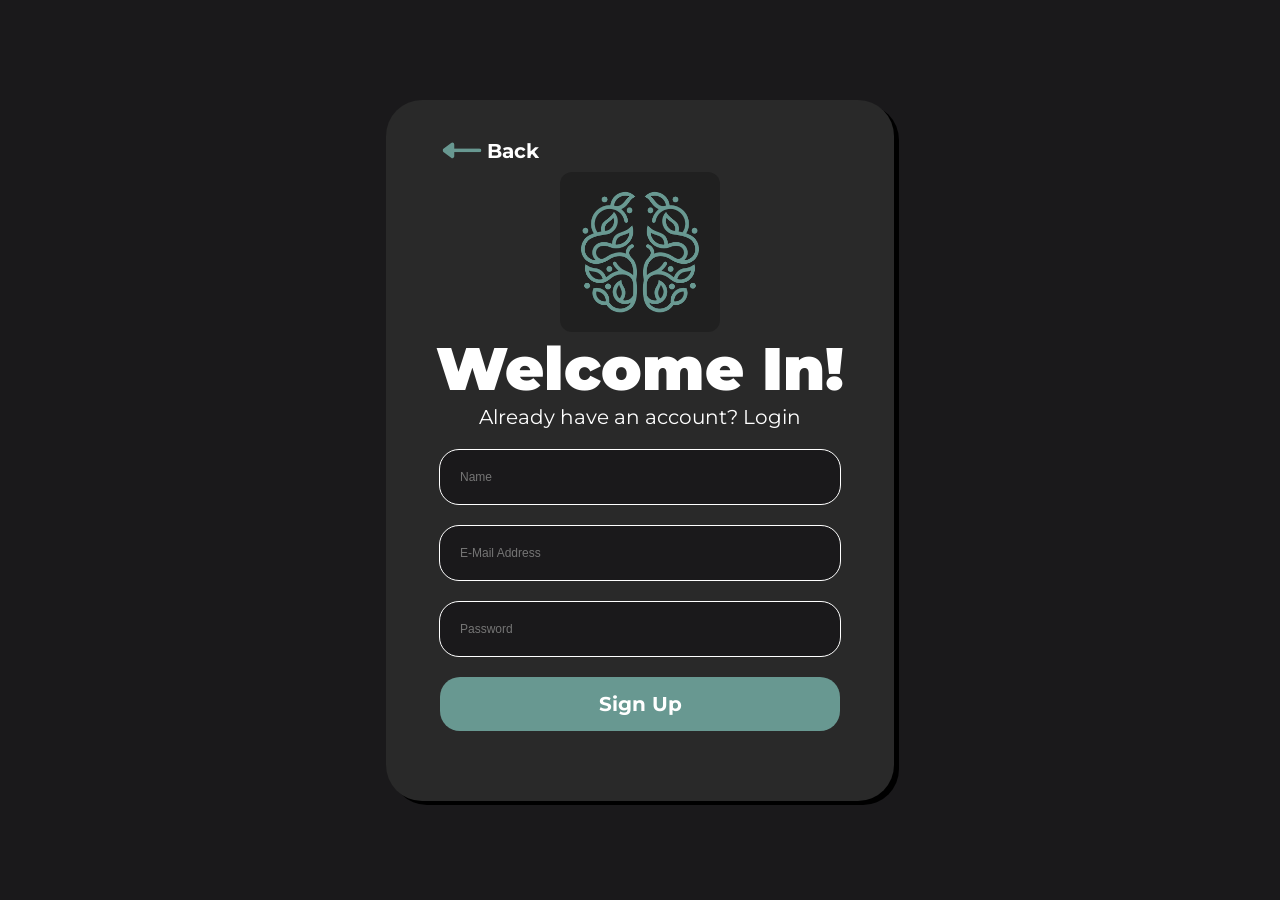
<file: pages/signup.html>
<!DOCTYPE html>
<html lang="en">
<head>
    <meta charset="UTF-8">
    <title>Sign Up | MindSpace</title>
    <link rel="icon" href="../assets/mindspace-logo.PNG" type="image/png">
    <link rel="stylesheet" href="../css/main.css">
    <link rel="stylesheet" href="../css/theme.css">
<link rel="preconnect" href="https://fonts.googleapis.com">
<link rel="preconnect" href="https://fonts.gstatic.com" crossorigin>
<link href="https://fonts.googleapis.com/css2?family=Inter:ital,opsz,wght@0,14..32,100..900;1,14..32,100..900&family=Montserrat:ital,wght@0,100..900;1,100..900&display=swap" rel="stylesheet"></head>
</head>
<body id="login">

<div class="login-wrapper">
    <div class="backbutton-wrapper">
        <button onclick="history.back()" class="back-btn">
            <img class="login-arrow" src="../assets/back-btn.svg">Back
        </button>
    </div>

    <div class="login-logo">
        <img id="login-logo" src="../assets/mindspace-logo.PNG">
    </div>

    <div class="info">
        <h1 id="wlcmsg">Welcome In!</h1>
        <p>Already have an account? <a href="login.html">Login</a></p>
    </div>

    <div class="text-fields">
        <div id="name">
            <input class="textbox" type="text" id="username-input" placeholder="Name" maxlength="50">
        </div>
        <div id="email">
            <input class="textbox" type="text" id="email-input" placeholder="E-Mail Address" maxlength="50">
        </div>
        <div id="password">
            <input class="textbox" type="password" id="password-input" placeholder="Password" maxlength="50">
        </div>
    </div>

    <div class="login-direct">
        <button class="login-btn" id="signup-btn">Sign Up</button>
    </div>

    <div id="msg" class="note"></div>
</div>

<script>
document.getElementById("signup-btn").onclick = async () => {
    const usernameEl = document.getElementById("username-input");
    const emailEl = document.getElementById("email-input");
    const passwordEl = document.getElementById("password-input");
    const msg = document.getElementById("msg");

    const username = usernameEl.value.trim();
    const email = emailEl.value.trim();
    const password = passwordEl.value;

    if (!username || !email || !password) {
        msg.textContent = "All fields are required.";
        msg.style.color = "red";
        return;
    }

    try {
        const res = await fetch("/api/signup", {
            method: "POST",
            headers: { "Content-Type": "application/json" },
            body: JSON.stringify({ username, email, password })
        });

        const data = await res.json();

        if (res.ok) {
            msg.textContent = "Account created! Redirecting to login...";
            msg.style.color = "green";
            setTimeout(() => {
                window.location.href = "login.html";
            }, 1200);
        } else {
            msg.textContent = data.message || "Signup failed.";
            msg.style.color = "red";
        }
    } catch (err) {
        msg.textContent = "Network error. Try again.";
        msg.style.color = "red";
    }
};
</script>

</body>
</html>
</file>
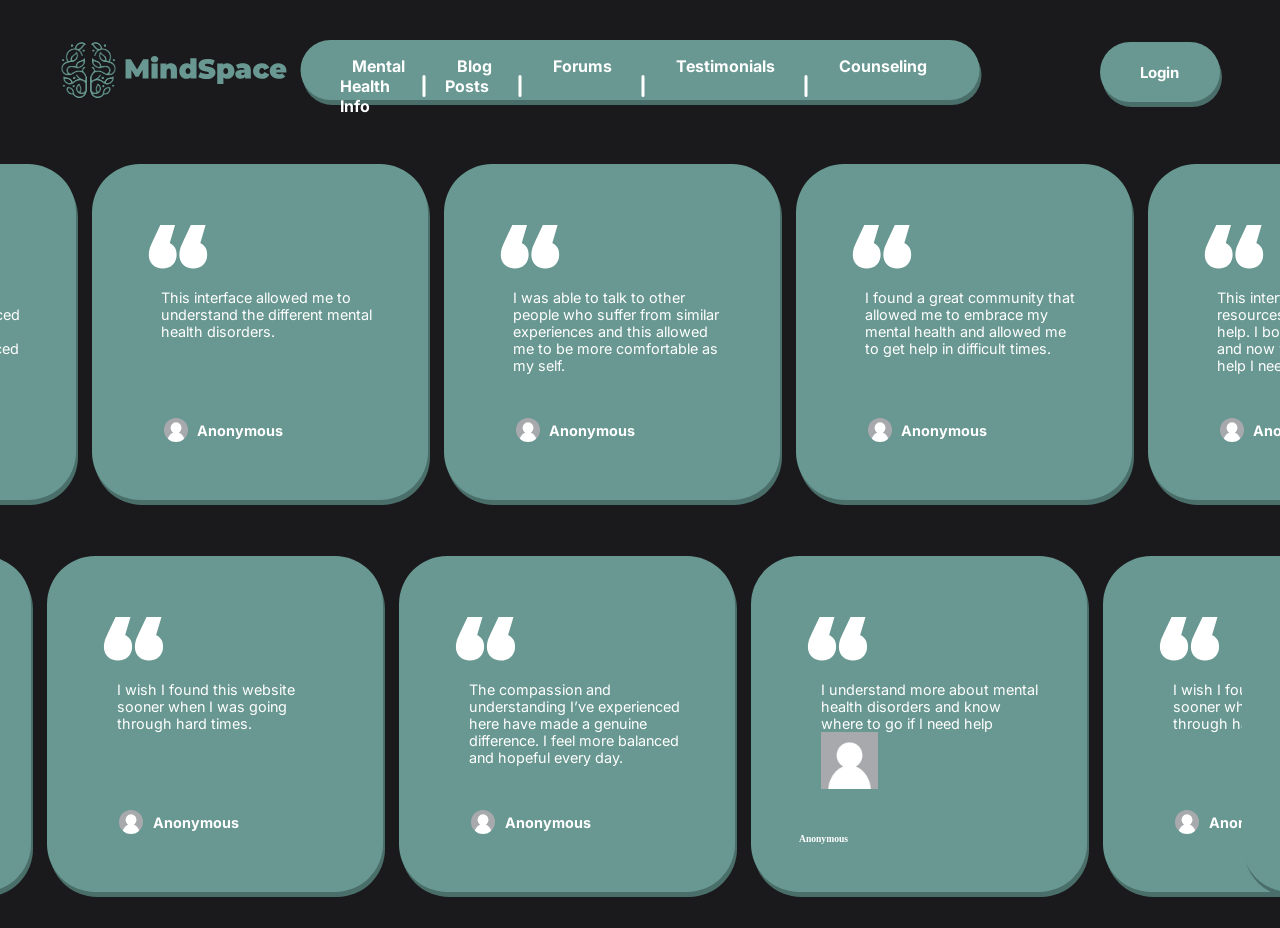
<file: pages/testimonials.html>
<!DOCTYPE html>
<html lang="en">
<head>
    <meta charset="UTF-8">
    <title id>MindSpace</title>
    <link rel="icon" href="../assets/mindspace-logo.PNG" type="image/png">
    <link rel="stylesheet" href="../css/main.css">
    <link rel="stylesheet" href="../css/theme.css">
<link rel="preconnect" href="https://fonts.googleapis.com">
<link rel="preconnect" href="https://fonts.gstatic.com" crossorigin>
<link href="https://fonts.googleapis.com/css2?family=Inter:ital,opsz,wght@0,14..32,100..900;1,14..32,100..900&family=Montserrat:ital,wght@0,100..900;1,100..900&display=swap" rel="stylesheet"></head>
</head>

<body>
    <header>
    <div class="header-wrapper">
        <div class="logo-wrapper">
        <a class="logo" href="../index.html" ><img src="../assets/logo-withtname.svg"></a>
        </div>
        <div class="nav-wrapper">
            <nav class="navbar">
                <ul>
                    <li><a href="../pages/mental-health-info.html">Mental Health Info</a></li>
                    <li><a href="../pages/blogs.html">Blog Posts</a></li>
                    <li><a href="../pages/forums.html">Forums</a></li>
                    <li><a href="../pages/testimonials.html">Testimonials</a></li>
                    <li><a href="https://www.therapynotes.com">Counseling</a></li>
                </ul>
            </nav>
        </div>
       <div class="login-btn-wrapper">
            <a id="loginBtn" href="../pages/login.html" class="login-direct">Login</a>
        </div>
        <div class="hamburger">
            <span></span>
            <span></span>
            <span></span>
        </div>
        <div class="overlay-menu">
            <ul>
                <li><a href="../pages/mental-health-info.html">Mental Health Info</a></li>
                <li><a href="../pages/blogs.html">Blog Posts</a></li>
                <li><a href="../pages/forums.html">Forums</a></li>
                <li><a href="../pages/testimonials.html">Testimonials</a></li>
                <li><a href="https://www.therapynotes.com">Counseling</a></li>
            </ul>
        </div>
    </div>
    </header>
    <div class="hero" id="testimonials-container">
        <div class="carousel">
        <div class="group">
            <div class="card">
                <img id ="quote" src="../assets/quote.svg">
                <p>
                    The compassion and understanding I’ve experienced here have made a genuine difference. I feel more balanced and hopeful every day.
                </p>
                <span>
                    <img class="profile-testimonial" src="../assets/anonymous.jpeg">
                    <span>
                        <h1>
                            Anonymous
                        </h1>

                    </span>
                </span>
            </div>
            <div class="card">
                <img id ="quote" src="../assets/quote.svg">
                <p>
                    This interface allowed me to understand the different mental health disorders.
                </p>
                <span>
                    <img class="profile-testimonial" src="../assets/anonymous.jpeg">
                    <span>
                        <h1>
                            Anonymous
                        </h1>

                    </span>
                </span>
            </div>
            <div class="card">
                <img id ="quote" src="../assets/quote.svg">
                <p>
                    I was able to talk to other people who suffer from similar experiences and this allowed me to be more comfortable as my self.
                </p>
                <span>
                    <img class="profile-testimonial" src="../assets/anonymous.jpeg">
                    <span>
                        <h1>
                            Anonymous
                        </h1>

                    </span>
                </span>
            </div>
            <div class="card">
                <img id ="quote" src="../assets/quote.svg">
                <p>
                    I found a great community that allowed me to embrace my mental health and allowed me to get help in difficult times.
                </p>
                <span>
                    <img class="profile-testimonial" src="../assets/anonymous.jpeg">
                    <span>
                        <h1>
                            Anonymous
                        </h1>

                    </span>
                </span>
            </div>
            <div class="card">
                <img id ="quote" src="../assets/quote.svg">
                <p>
                   This interface gave me all of the resources that I needed to get help. I booked an appointment and now will be able to get the help I need.
                </p>
                <span>
                    <img class="profile-testimonial" src="../assets/anonymous.jpeg">
                    <span>
                        <h1>
                            Anonymous
                        </h1>

                    </span>
                </span>
            </div>
            <div class="card">
                <img id ="quote" src="../assets/quote.svg">
                <p>
                    This is the website that we should all know about. It is very easy to navigate and easily get you every resource.
                </p>
                <span>
                    <img class="profile-testimonial" src="../assets/anonymous.jpeg">
                    <span>
                        <h1>
                            Anonymous
                        </h1>

                    </span>
                </span>
            </div>
        </div>
        <div aria-hidden class="group">
            <div class="card">
                <img id ="quote" src="../assets/quote.svg">
                <p>
                    I was able to read tips and tricks from other people who suffer from the same thing to keep up with my mental health. 
                </p>
                <span>
                    <img class="profile-testimonial" src="../assets/anonymous.jpeg">
                    <span>
                        <h1>
                            Anonymous
                        </h1>
                    </span>
                </span>
            </div>
            <div class="card">
                <img id ="quote" src="../assets/quote.svg">
                <p>
                   The blog posts have reassured me that it is okay to seek help.
                </p>
                <span>
                    <img class="profile-testimonial" src="../assets/anonymous.jpeg">
                    <span>
                        <h1>
                            Anonymous
                        </h1>
                    </span>
                </span>
            </div>
             <div class="card">
                <img id ="quote" src="../assets/quote.svg">
                <p>
                    I understand more about mental health disorders and know where to go if I need help
                </p>
                <span>
                    <img class="profile-testimonial" src="../assets/anonymous.jpeg">
                    <span>
                        <h1>
                            Anonymous
                        </h1>
                    </span>
                </span>
            </div>
            <div class="card">
                <img id ="quote" src="../assets/quote.svg">
                <p>
                    When I open this website, the design feels incredibly soothing and reassuring.
                </p>
                <span>
                    <img class="profile-testimonial" src="../assets/anonymous.jpeg">
                    <span>
                        <h1>
                            Anonymous
                        </h1>

                    </span>
                </span>
            </div>
            <div class="card">
                <img id ="quote" src="../assets/quote.svg">
                <p>
                   MindSpace feels very open and accessible for students and adults alike.
                </p>
                <span>
                    <img class="profile-testimonial" src="../assets/anonymous.jpeg">
                    <span>
                        <h1>
                            Anonymous
                        </h1>

                    </span>
                </span>
            </div>
            <div class="card">
                <img id ="quote" src="../assets/quote.svg">
                <p>
                   The support community that this website provides is much different from other websites.
                </p>
                <span>
                    <img class="profile-testimonial" src="../assets/anonymous.jpeg">
                    <span>
                        <h1>
                            Anonymous
                        </h1>

                    </span>
                </span>
            </div>
        </div>
    </div>
    <div class="carousel">

        <div class="group2">
            <div class="card">
                <img id ="quote" src="../assets/quote.svg">
                <p>
                    MindSpace bridges the gap between awareness and action for change.
                </p>
                <span>
                    <img class="profile-testimonial" src="../assets/anonymous.jpeg">
                    <span>
                        <h1>
                            Anonymous
                        </h1>

                    </span>
                </span>
            </div>
            <div class="card">
                <img id ="quote" src="../assets/quote.svg">
                <p>
                    I wish I found this website sooner when I was going through hard times.
                </p>
                <span>
                    <img class="profile-testimonial" src="../assets/anonymous.jpeg">
                    <span>
                        <h1>
                            Anonymous
                        </h1>

                    </span>
                </span>
            </div>
            <div class="card">
                <img id ="quote" src="../assets/quote.svg">
                <p>
                    The compassion and understanding I’ve experienced here have made a genuine difference. I feel more balanced and hopeful every day.
                </p>
                <span>
                    <img class="profile-testimonial" src="../assets/anonymous.jpeg">
                    <span>
                        <h1>
                            Anonymous
                        </h1>

                    </span>
                </span>
            </div>
            <div class="card">
                <img id ="quote" src="../assets/quote.svg">
                <p>
                    I understand more about mental health disorders and know where to go if I need help
                <span>
                    <img class="profile-testimonial" src="../assets/anonymous.jpeg">
                    <span>
                        <h1>
                            Anonymous
                        </h1>

                    </span>
                </span>
            </div>
            <div class="card">
                <img id ="quote" src="../assets/quote.svg">
                <p>
                    I wish I found this website sooner when I was going through hard times.
                </p>
                <span>
                    <img class="profile-testimonial" src="../assets/anonymous.jpeg">
                    <span>
                        <h1>
                            Anonymous
                        </h1>

                    </span>
                </span>
            </div>
            <div class="card">
                <img id ="quote" src="../assets/quote.svg">
                <p>
                    I really appreciate the understanding and inclusive nature of this platform
                <span>
                    <img class="profile-testimonial" src="../assets/anonymous.jpeg">
                    <span>
                        <h1>
                            Anonymous
                        </h1>

                    </span>
                </span>
            </div>

        </div>
        <div aria-hidden class="group2">
            <div class="card">
                <img id ="quote" src="../assets/quote.svg">
                <p>
                    Mindspace helps mental health conversations feel more open and normal.
                </p>
                <span>
                    <img class="profile-testimonial" src="../assets/anonymous.jpeg">
                    <span>
                        <h1>
                            Anonymous
                        </h1>

                    </span>
                </span>
            </div>
            <div class="card">
                <img id ="quote" src="../assets/quote.svg">
                <p>
                    MindSpace helped me figure out that what I was feeling was manageable and valid.
                </p>
                <span>
                    <img class="profile-testimonial" src="../assets/anonymous.jpeg">
                    <span>
                        <h1>
                            Anonymous
                        </h1>

                    </span>
                </span>
            </div>
            <div class="card">
                <img id ="quote" src="../assets/quote.svg">
                <p>
                    The forums have the potential to develop a close-knit online community from people in the US and potentially around the world.
                </p>
                <span>
                    <img class="profile-testimonial" src="../assets/anonymous.jpeg">
                    <span>
                        <h1>
                            Anonymous
                        </h1>

                    </span>
                </span>
            </div>
            <div class="card">
                <img id ="quote" src="../assets/quote.svg">
                <p>
                    I am incredibly grateful for the content in this website; it helps me understand more about conditions and mitigation strategies.
                </p>
                <span>
                    <img class="profile-testimonial" src="../assets/anonymous.jpeg">
                    <span>
                        <h1>
                            Anonymous
                        </h1>

                    </span>
                </span>
            </div>
            <div class="card">
                <img id ="quote" src="../assets/quote.svg">
                <p>
                    I feel more comfortable asking for help when I need it most thanks to the information in this website
                </p>
                <span>
                    <img class="profile-testimonial" src="../assets/anonymous.jpeg">
                    <span>
                        <h1>
                            Anonymous
                        </h1>

                    </span>
                </span>
            </div>
            <div class="card">
                <img id ="quote" src="../assets/quote.svg">
                <p>
                    I like how this website makes it easy and convenient to schedule appointments
                </p>
                <span>
                    <img class="profile-testimonial" src="../assets/anonymous.jpeg">
                    <span>
                        <h1>
                            Anonymous
                        </h1>

                    </span>
                </span>
            </div>
        </div>
    </div>
    </div>
<script>
(function() {
    const token = localStorage.getItem("token");
    const headerBtn = document.getElementById("loginBtn");
    const overlayBtn = document.getElementById("loginBtnOverlay");

    function applyLogout(btn) {
        if (!btn) return;
        btn.textContent = "Log out";
        btn.removeAttribute("href");
        btn.style.cursor = "pointer";
        btn.addEventListener("click", () => {
            localStorage.removeItem("token");
            location.reload();
        });
    }

    if (token) {
        applyLogout(headerBtn);
        applyLogout(overlayBtn);
    }
})();
</script>

</body>


</html>
</file>
<file: css/theme.css>
:root{
    --primary-color: #689891;
    --secondary-color: #4a6e69;
    --black: #1a191b;
    --white: #ffffff;
    --grey: #d1cfc6;
}

:root{
    --font-main: 'Montserrat', sans-serif;
    --font-secondary: 'Inter', sans-serif;
}
</file>
<file: css/main.css>
.overlay-menu{
    display:none;
}
html {
    scroll-behavior: smooth;
    -webkit-overflow-scrolling: touch;
}

.hamburger{
    display:none;
}
body {
    background-color: #1a191b;
    margin: 0;
    padding: 0;
}
.header-wrapper{
    align-content: center;
    align-items: center;
    justify-content: space-between;
    display: flex;
    margin: 40px 60px;
}
.nav-wrapper{
    width: fit-content;
}
.login-btn-wrapper{
    display:flex;
    flex-wrap: wrap;
    background: #689891;
    box-shadow: #4a6e69 2px 5px;
    border-radius: 36px;
    border: none;
    font-family: "Inter", sans-serif;
    font-weight: Bold;
    align-content: center;
    justify-content: center;
    font-size: 15px;
    height: 60px;
    width: 120px;
}
.login-direct{
    display: inline;
    text-decoration: none;
    color: white;
    align-items: center;
}
.navbar ul li:not(:last-child)::after {
    content: "";
    position: absolute;
    right: 0;
    top: 50%;
    transform: translateY(-50%);
    height: 22px;
    width: 3px;
    background-color: white;
    border-radius: 2px;
}
.navbar{
    background: #689891;
    position: fixed;
    left: 50%; 
    top: 40px;
    transform: translatex(-50%);
    border-radius: 36px;
    box-shadow: #4a6e69 2px 5px;
    height: 60px;
    align-content: center;
}
.navbar ul {
    display: flex;
    list-style: none;
    gap: 0;  
    padding: 0 20px;                
}
.navbar ul li a {
    text-decoration: none;
    color: white;
    font-family: "Inter", sans-serif;
    font-style: normal;
    font-weight: Bold;
    padding: 10px 12px;
    border-radius: 20px;               /* pill shape */
    transition: 
        background 0.15s ease-in-out,
        transform 0.2s ease-in-out;
}
.navbar ul li {
    position: relative;
    padding: 0 20px; /* spacing between text & divider */
}
.navbar ul li a:hover {
    background: #4a6e69; /* soft white glow */
    transform: translateY(-1px);           
}

.overlay-menu ul li {
    opacity: 0;
    transform: translateY(20px);
    transition: all 0.3s ease;
}

.overlay-menu.active ul li {
    opacity: 1;
    transform: translateY(0);
}

.overlay-menu.active ul li:nth-child(1) { transition-delay: 0.1s; }
.overlay-menu.active ul li:nth-child(2) { transition-delay: 0.2s; }
.overlay-menu.active ul li:nth-child(3) { transition-delay: 0.3s; }
.overlay-menu.active ul li:nth-child(4) { transition-delay: 0.4s; }
.overlay-menu.active ul li:nth-child(5) { transition-delay: 0.5s; }
.overlay-menu.active ul li:nth-child(6) { transition-delay: 0.6s; }

.logo-wrapper{
    display: flex;
}
.logo img{
    display: inline;
    width: fit-content;
    height: 60px;
    left: 10px;
    z-index: 1000;
}
p{
    color: white;
    font-family: "Inter", sans-serif;
}
.hero{
    margin: 100px 250px 50px;
    text-align: center;
    justify-content: center;
    display: flex;
    flex-direction: column;
    align-items: center;

}
.cname{
    font-family: "Montserrat", sans-serif;
    color:#689891;
    font-size: 150px;
    margin: 20px 0;
}

#description1{
    font-family: "Montserrat", sans-serif;
    color:#d1cfc6;
    font-size: 50px;
    margin: 20px 0;
}
.schedule-wrapper{
    display:flex;    
    flex-wrap: wrap;
    background: #689891;
    box-shadow: #4a6e69 2px 5px;
    border-radius: 36px;
    margin: 20px 0;
    border: none;
    font-family: "Inter", sans-serif;
    font-weight: Bold;
    align-content: center;
    justify-content: center;
    font-size: 30px;
    height: 100px;
    width: 500px;
}
.schedule-button{
    display: inline;
    text-decoration: none;
    color: white;
    align-items: center;
}










#login{
    display: flex;
    justify-content: center;
    align-items: center;
    height: 100vh;
}
.login-wrapper{
    width: fit-content;
    height: fit-content;
    padding: 30px 50px 50px 50px;
    background-color: #292929;
    border-radius: 36px;
    box-shadow: black 5px 4px;
    display:flex;
    flex-direction: column;
    justify-content: center;
    align-items: center;
  /* ← STACKS everything vertically */
}
.backbutton-wrapper{
    display:flex;
    width: 100%;
    align-items: center;
    justify-content: flex-start;
    color: white;}
.back-btn{
    background: none;
    border: none;
    color: white;
    font-family: "Montserrat", sans-serif;
    font-weight:bolder;
    font-size: 20px;
    align-items: center;
    display:inline-flex;
    gap: 5px;
}
.login-arrow{
    color:green;
    background-color: transparent;
    border: none;
}

#wlcmsg{
    color:white;
    font-family: "Montserrat", sans-serif;
    font-weight: 900;
    font-optical-sizing: auto;
    font-weight: 900;
    font-style: normal;
    font-size: 60px;
    margin: 0;
    color:white;
}
.info{
    display:flex;
    flex-direction: column;
    align-items: center;
    margin: 0 0 10px 0;
}
.info p{
    font-family: "Montserrat", sans-serif;
    color:white;
    font-size: 20px;
    font-weight: normal;
    margin: 0;
}
.info a{
    text-decoration: none;
    font-family: "Montserrat", sans-serif;
    color:white;
}
.info a:hover{
    color: #689891;
}

.login-logo{
    width: 160px;        /* size of your black square */
    height: 160px;
    background:#202020;
    display: flex;
    justify-content: center;
    align-items: center;
    border-radius: 12px;    /* optional, remove for a perfect square */
    margin: 0 0;
}
#login-logo{
    width: 80%; 
}
.textbox{
    color: white;
    background-color:#1a191b;
    border: 0.5px solid white;
    font-size: 12px;
    margin: 10px 0;
    width:360px;
    border-radius: 20px;
    padding: 20px;
}
.text-fields{
}
.login-button{
    width: 100%;
}
.login-btn{
    margin: 10px 0 20px 0;
    border: none;
    background-color:#689891;
    font-family: "Montserrat", sans-serif;
    color: white;
    font-weight: Bold;
    font-size: 20px;
    padding: 15px 20px;
    width: 400px;
    border-radius: 20px;
}
.login-options{
    display:flex;
    width: 60px;     /* container stays stable */
    height: 60px;
    gap: 20px;
    justify-content: center;
    align-items: center;
    margin: 5px 0;
}
.login-option-img {
    background-color: #1a191b;
    
    padding: 20px;
    display:flex;  /* perfect size */
    height: fit-content;
    border: 0.5px solid white;
    cursor: pointer;
    transition: transform .2s;
    width: 80px;     /* ← consistent icon size */
    height: 30px;  
    object-fit: contain;
    border-radius:20px;
}

.login-option-img:hover {
    transform: scale(1.1);
}
.cname{
    font-family: "Monsterrat", sans-serif;
    color:#689891;
    font-size: 150px;
    margin: 20px 0;
}

#description1{
    font-family: "Monsterrat", sans-serif;
    color:#d1cfc6;
    font-size: 50px;
    margin: 20px 0;
}
.schedule-wrapper{
    display:flex;    
    flex-wrap: wrap;
    background: #689891;
    box-shadow: #4a6e69 2px 5px;
    border-radius: 36px;
    margin: 20px 0;
    border: none;
    font-family: "Inter", sans-serif;
    font-weight: Bold;
    align-content: center;
    justify-content: center;
    font-size: 30px;
    height: 100px;
    width: 500px;
}
.schedule-button{
    display: inline;
    text-decoration: none;
    color: white;
    align-items: center;
}










.disorder{
    display: flex;
    justify-content: center;
    position: relative;
    align-items: center;
    width: 100%;
    margin: 20px 0 5px 0;
    overflow: hidden;
}
.disorder-wrapper{
    display: none;
    pointer-events: none;
    opacity: 0;
    background: #689891;
    box-shadow: #4a6e69 2px 5px;
    border-radius: 36px;
    padding: 40px 60px;
    max-width: 900px;
    min-width: 500px;
    transform: translateY(20px);
    transition: opacity 1s ease, transform 0.6s ease;
    position: absolute;
}
.disorder-wrapper h1{
    font-family: "Monsterrat", sans-serif;
    font-weight: 400;
    color: #ffffff;
    font-size: 60px;
    text-align: center;
    margin:0;
    text-shadow:#4a6e69 5px 3px;
}
.disorder-wrapper p{
    font-family: "Inter", sans-serif;
    font-weight: Bold;
    font-size: 30px;
    text-shadow:#4a6e69 2px 1px;
}

.disorder-wrapper.active {
    display: block;
    opacity: 1;
    transform: translateY(0);
    pointer-events: none;
    position: relative; /* bring active box into normal flow */
}



.navigation-disorder{
    display:flex;
    flex-direction: column;
    align-items: center; 
    margin: 0 120px 0 0;
}

.arrow {
    display: inline;
    font-size: 150px;
    cursor: pointer;
    user-select: none;
    padding: 20px;
    color: #4a6e69;
}
.arrow:hover {
    color: #ffffff;
}
.dots {
    display: flex;
    flex-direction: column; /* stack vertically */
    align-items: center;
    gap: 15px;              /* space between dots */
}


.dot {
    width: 30px;
    height: 30px;
    background: gray;
    display: inline-block;
    border-radius: 50%;
    margin: 5px;
    transition: background 0.3s ease;
    cursor: pointer;
}

.dot.active {
    background: white;
}

.arrow {
    cursor: pointer;
    user-select: none;
}
.Bold{
    font-weight: Bold;
}
.cname{
    font-family: "Monsterrat", sans-serif;
    color:#689891;
    font-size: 150px;
    margin: 20px 0;
}

#description1{
    font-family: "Monsterrat", sans-serif;
    color:#d1cfc6;
    font-size: 50px;
    margin: 20px 0;
}
.schedule-wrapper{
    display:flex;    
    flex-wrap: wrap;
    background: #689891;
    box-shadow: #4a6e69 2px 5px;
    border-radius: 36px;
    margin: 20px 0;
    border: none;
    font-family: "Inter", sans-serif;
    font-weight: Bold;
    align-content: center;
    justify-content: center;
    font-size: 30px;
    height: 100px;
    width: 500px;
}
.schedule-button{
    display: inline;
    text-decoration: none;
    color: white;
    align-items: center;
}
.box{
    background: var(--primary-color);
    box-shadow: 5px 3px var(--secondary-color);
    border-radius: 30px;
    padding: 20px;
    margin: 40px;
}
.additionalinfo{
    margin-top: 400px;
    margin-bottom: 100px
}
.hpbox-header{
    color: var(--white);
    font-family: var(--font-main);
    font-size: 40px;
    text-align: left;
}
.hpbox-text{
    color: var(--white);
    font-family: var(--font-secondary);
    font-size: 20px;
    text-align: left;
}
.hpbox-linkmsg{
    color: var(--white);
    font-family: var(--font-main);
    font-size: 20px;
    text-align: left;
}
.hpbox-link{
    text-decoration: underline;
    color: var(--white);
}
/* One animation, full lifecycle */
@keyframes scrollFade {
  0% {         /* before entering */
    opacity: 0;
    scale: 0.5;
  }

  30% {        /* fully appeared */
    opacity: 1;
    scale: 1;
  }

  70% {        /* still visible */
    opacity: 1;
    scale: 1;
  }

  100% {       /* exiting viewport */
    opacity: 0;
    scale: 0.5;
  }
}

.obj {
  animation: scrollFade linear both;
  animation-timeline: view();     /* uses scroll position */
  animation-range: entry 0% exit 100%;
}
#testimonials-container{
    margin:0!important;
}

.carousel{
    margin:20px auto;
    width: 100%;
    display: flex;
    overflow-x: auto;
}
.carousel::-webkit-scrollbar{
    display: none;
}
.group{
    display: flex;
    justify-content: center;
    align-items: center;
    gap: 1em;
    animation: spin-right 20s infinite linear;
    padding-right: 1em;
    padding-bottom: 1em;
}
.group2{
    display: flex;
    justify-content: center;
    align-items: center;
    gap: 1em;
    animation: spin-left 20s infinite linear;
    padding-right: 1em; 
    padding-bottom: 1em;
}
.card{
    background: #689891;
    box-shadow: #4a6e69 2px 5px;
    flex: 0 0 5em;
    height: 5em;
    padding: 1em;
    font-size: 3rem;
    border-radius: 1em;  
    text-align: left;
    align-content: center;
    color: white;
    display: flex;
    justify-content: space-between; 
    flex-direction: column;
}
@keyframes spin-right{
    from {translate: 0;}
    to {translate: -100%;}
}
@keyframes spin-left{
    from {translate: -100%;}
    to {translate: 0;}
}

.card p{
    font-size: 0.3em;  
    margin: 0;
    margin-left: 1.5em;
    text-align: left;
    color: white;
    text-overflow: ellipsis; 
    flex: 1; 
}
.card h1{
    font-size: 0.2em;
    text-align: left;
    margin: 0;
}
#quote{
    font-size: 2em;         
    line-height: 1;
    max-width: 0.8em;
    font-family: "Montserrat", sans-serif;
}

.card > span {
    display: flex;          
    align-items: center;
    margin: 0.2em 0.2em 0.2em 0.5em;
    font-family: "Inter", sans-serif;
    gap: 0.2em;
    text-align: left;
    justify-content: left;
}
.card > span img.profile-testimonial {
    width: 0.5em;
    height: 0.5em;
    border-radius: 50%; 
    flex-shrink: 0;
}
.card > span span {
    display: flex;
    flex-direction: column;
    justify-content: center;
}

.card > span span h1 {
    font-size: 0.3em;
    margin: 0;
}

.card > span span p {
    font-size: 0.2em;
    margin: 0;
    color: #ccc; 
}
.profile-testimonial{
    max-width: 4em;
    height: auto;
}
#kmini{
    width: fit-content;
}
/* =========================
   USER INFO (THREAD / REPLY)*/
.forums-entry-userinfo,
.forums-post-userinfo {
    display: flex;
    align-items: center;
    gap: 1em;
    margin-bottom: 1em;
}

.forums-pfp,
.forums-post-pfp {
    width: 3em;
    height: 3em;
    border-radius: 50%;
    object-fit: cover;
    flex-shrink: 0;
}

.forums-user-details,
.forums-post-details {
    display: flex;
    flex-direction: column;
    justify-content: center;
    font-family: "Inter", sans-serif;
    font-size: 0.9em;
}

.forums-username {
    font-size: 1rem;
    margin: 0;
    color: white;
}

.forums-time,
.forums-post-time {
    font-size: 0.8em;
    color: #aaa;
    margin: 0;
}
#blogs li{
    background-color: #689891;
    border-radius: 20px;
    padding: 20px;
    margin: 10px;
}
#blogs{
    margin-top: 50px;
}
#categories li{
    background-color: #689891;
    border-radius: 20px;
    padding: 20px;
    margin: 10px;
}
#categories{
    margin-top: 50px
}
/* =========================
   LAYOUT*/
.hero-forums {
    background-color:#1a191b;
    padding: 30px 60px;
    border-radius: 30px;
    border: 10px solid #689891;
    width: 70%;
    margin: 5em auto;
    font-family: "Inter", sans-serif;
    font-size: 0.9em;
}
.hero-forums h1{
    font-size: 4em;
    color: white;
    margin: 10px 0;
}
.hero-forums ul{
    font-size: 2em;
    color: white;
    margin: 0;
    list-style-type: none;
    margin-top: 100px;
}
.hero-forums li{

}
.hero-forums h2{
    font-size: 1em;
    color: white;
    margin: 2px 30px 100px 30px;
}
.hero-forums h3{
    font-size: 2em;
    color: white;
    margin: 0;
}
.hero-forums p{
    font-size: 2em;
    color: white;
    margin: 1em;
}

.hero-forums p, .hero-forums .comment-item {
    font-size: 2em;
    font-family: "Inter", sans-serif;
    color: white;
}


.hero-forums a {
    margin: 0;
    text-decoration: none; /* removes underline */
    color: inherit;         /* optional: keeps the text color same as parent */
}
.hero-forums-general{
    margin: 100px 300px;
}


/* Optional: change color on hover */
.hero-forums a:hover {
    transition: 200ms;
    color: #4a6e69; /* or any color you like */
    text-decoration: none;
}
.thread-item{
    background-color:#1a191b;
    padding: 30px 60px;
    border: #689891 solid 10px;
    margin: 20px;
    list-style: none;
    text-decoration: none;
    border-radius: 30px;
    font-family: "Inter", sans-serif;
    color: white;
}
.thread-item a{ 
    font-family: "Inter", sans-serif;
    list-style-type: none;
    text-decoration: none;
    color: white;
}

#threads-list a:hover {
    color:#4a6e69; /* or any color you want for hover */
    text-decoration: none;
}
.comment-item{
    padding: 10px !important; 
    margin: 0 !important;
    font-size: 0.5em;
    font-family: "Inter", sans-serif;
    color: white;
    list-style: none;
    border: #689891 solid 4px;
    max-height: fit-content;
    max-width: 800px;
}
.comment-item p{
    margin: 10px 30px 10px  !important;
}
.hero-forums h3 {
    font-size: 1.5rem; /* smaller than default h2 */
    font-weight: normal; /* optional: make it lighter */
    margin: 0.5em 0;
}

.hero-forums p {
    margin-left: 10px;
    margin-bottom: 40px;
    font-size: 1.5rem; /* smaller than default paragraph */
    line-height: 1.4;  /* optional: improves readability */
}
.toast {
  visibility: hidden; /* hidden by default */
  min-width: 250px;
  background-color: #ff4d4f;
  color: white;
  text-align: center;
  border-radius: 8px;
  padding: 12px;
  position: fixed;
  bottom: 30px;
  left: 50%;
  transform: translateX(-50%);
  font-family: "Inter", sans-serif;
  z-index: 1000;
  opacity: 0;
  transition: opacity 0.3s ease, visibility 0.3s ease;
}

.toast.show {
  visibility: visible;
  opacity: 1;
}


.forums-entry {
    margin-top: 50px;
    background-color: #292929;
    border-radius: 3em;
    padding: 3em;
    display: flex;
    flex-direction: column;
    gap: 1.5em;
}

.forums-entry-coloumn {
    display: flex;
    flex-direction: row;
    gap: 2em;
    justify-content: flex-start;
}
.forums-textbox-container {
    flex: 1;
}
.forums-textbox {
    width: 100%;
    min-height: 4em;
    max-height: 30em;
    resize: none;

    background-color: #1a191b;
    color: white;
    border: 1px solid #444;
    border-radius: 1.5em;
    padding: 1.25em;

    font-family: "Inter", sans-serif;
    font-size: 0.9em;
    box-sizing: border-box;
}


#forums.pfp{
    font-size: 0.3em;  
    margin: 0;
    margin-left: 1.5em;
    text-align: left;
    color: white;
    text-overflow: ellipsis; 
    flex: 1; 
    font-family: "Inter", sans-serif;
    font-weight: Bold;
}

#forum-entry-actions > div:not(.forums-postbutton){
    display: flex;
    gap: 1em;
}
.forums-postbutton {
  margin-left: auto;
  display: flex;
  align-items: center;
}
.forums-post-userinfo {
    display: flex;
    align-items: center;
    gap: 1em; /* space between pfp and details */
}

.forums-post-pfp {
    width: 50px;
    height: 50px;
    border-radius: 50%;
    object-fit: cover;
    flex-shrink: 0;
}

.forums-post-details {
    display: flex;
    flex-direction: column;
    justify-content: center;
}

.forums-username {
    font-size: 1rem;
    margin: 0;
    color: white;
}
.forums-post-content{
    margin: 1em 0;
}
.forums-time {
    font-size: 0.8rem;
    margin: 0;
    color: #ccc;
}
.forums-post{
    background-color: #292929;
    border-radius: 3em;
    padding: 3em;
    display: flex;
    margin: 3em auto;
    display: flex;
    flex-direction: column;
}   
.forums-post-actions {
    display: flex;
    gap: 1em; /* space between buttons */
    margin-top: 0.5em;
/* =========================
   POSTS / THREADS / REPLIES*/
}

.forums-comments {
    display: flex;
    flex-direction: column;
    background-color: #1a191b !important;
    
}

.forums-comment {
    background-color: #292929;
    border-radius: 2em;
    padding: 3em;
    position: relative;
}

/* Reply connector line */
.forums-comment::before {
    content: "";
    position: absolute;
    left: -2.5em;
    top: -2.5em;
    width: 2em;
    height: 7.5em;
    border-left: 2px solid #555;
    border-bottom: 2px solid #555;
    border-bottom-left-radius: 6px;
}

.forums-post-content {
    margin: 1em 0;
}

/* =========================
   ACTION BUTTONS*/
.forum-entry-actions,
.forums-post-actions {
    display: flex;
    gap: 1em;
    align-items: center;
}

.forums-postbutton {
    margin-left: auto;
    display: flex;
    align-items: center;
}

.action-btn {
    display: flex;
    align-items: center;
    max-width: fit-content;
    gap: 0.3em;
    background: #689891;
    color: white;
    border: none;
    border-radius: 0.5em;
    padding: 0.5em 1em;
    cursor: pointer;
    font-family: "Inter", sans-serif;
    font-size: 0.9em;
    transition: background 0.2s ease;
}

.action-btn:hover {
    background: #4a6e69;
}

.action-btn .count {
    font-weight: bold;
}
.post-divider {
    border: none;        /* remove default border */
    border-top: 1px solid #555; /* horizontal line */
    margin: 1em 0;     /* spacing above and below */
}
.action-btn-img{
    background-color: none;
    max-width: 2em;
}
.forums-user-details,.forums-post-details {
    font-family: "Inter", sans-serif;
    font-size: 0.9em;
}
.forums-post-wrapper .comment{
    transform: translatex(+10%);
    background-color:#292929;
    padding: 3em;
    border-radius: 2em;
}
.forums-post-wrapper .comment::before {
    content: "";
    position: absolute;

    /* position to the left of comment */
    left: -2.5em;
    top: -2.5em;
    border-bottom-left-radius: 6px;


    width: 2em;   /* horizontal part */
    height: 7.5em;    /* vertical part */

    border-left: 2px solid #555;
    border-bottom: 2px solid #555;
}
.forums-comments {
  margin-left: 2em;
  display: flex;
  flex-direction: column;
  gap: 1em;
}

.comment-input textarea {
  width: 100%;
  resize: none;
  background: #1a191b;
  color: white;
  border-radius: 1em;
  padding: 1em;
}
.hidden {
  display: none;
}
.action-btn-img {
    max-width: 2em;
    pointer-events: none;
}

/* =========================
   DIVIDERS*/
.post-divider {
    border: none;
    border-top: 1px solid #555;
    margin: 1em 0;
}

/* =========================
   COMMENT INPUT*/
.comment-input {
    background-color: #292929;
    margin: 3em 0;
    padding: 3em;
    border-radius: 3em;
}
#forums-action-btn-image{
    font-family: "Inter", sans-serif;
    font-size: 1.25em;
    color:#aaa;
}
#submit-forum-post-arrow{
    transform: rotate(90deg); 
}
.submit-comment{
    background: transparent;
    border: none;
    border-radius: 6px;
}
.submit-comment img{
    background: transparent;
    pointer-events: none;
}
#submit-comment-post-arrow{
    transform: rotate(90deg); 
    background: transparent;
    border: none;
    transition: background 0.2s ease;

.comment-input textarea {
    width: 100%;
    resize: none;
    background: #1a191b;
    color: white;
    border-radius: 1em;
    padding: 1em;
}

.hidden {
    display: none;
}

/* =========================
   ICON ROTATIONS*/
#submit-forum-post-arrow,
#submit-comment-post-arrow {
    transform: rotate(90deg);
    background: transparent;
    border: none;
}

/* ========================= 
   MISC*/
#forums-action-btn-image {
    font-family: "Inter", sans-serif;
    font-size: 1.25em;
    color: #aaa;
}
.world-map{
    position: absolute;
    top: 0;
    left: 0;
    width: max-content;
    height: max-content;
    min-height: none;
    display: flex;
    justify-content: center;
    align-items: center;
    pointer-events: none;
}
.world-map svg{
    width: 90vw;
    height: 60vw;
}
path {
    fill: white!important;
    stroke: #202020;
    transition: fill 0.2s; /* explicitly say "fill" */
    cursor: pointer;       /* optional: shows pointer on hover */
    pointer-events: all;  
}
.hotline-container h1{
    color: white;
    font-family: "Inter", sans-serif;
    font-size: 5em;
}
.hotline-container p{
    color: white;
    font-family: "Inter", sans-serif;
    font-size: 3em;
}

path:hover {
    fill: #4a6e69!important;
}
.side-panel{
    position: fixed;
    background-color:#292929;
    padding: 2em;
    top: 0;
    left: -40em;
    width: 100%;
    max-width: 30em;
    height: 100vh;
    transition: 
        600ms cubic-bezier(0.77, 0, 0.18, 1);
    overflow: scroll;
    z-index: 1;
    text-align: left!important;
}
.side-panel-container{
    padding-block: 2em;
    transition: 200ms ease-out;
}
.side-panel-open{
    left:0;
}
.hide{
    opacity:0;
}
.side-panel-close-btn{
    position:absolute;
    top:0;
    right: 0;
    width: 5em;
    height: 5em;
    border: none;
    background-color: #4a6e69;
    color: white;
    transition: 100ms;
    cursor: pointer;
}
.loading{
    position: absolute;
    top: 50%;
    left: 50%;
    transform: translate(-50%, -50%);
    pointer-events: none;
    user-select: none;
    transition: 200ms;
}
.side-panel-close-btn i{
    font-size: 2em;
}
.close-btn:hover{
    background-color:#689891;
}
.side-panel .hotline-container > ul{
    margin-top: 2em;
    color: white;
    font-family: "Inter", sans-serif;
    font-size: 1.5em;
    list-style: none;
}
.side-panel .hotline-container > ul > li{
    margin-bottom: 2em;
}
.side-panel li{
    margin-bottom: 1em;
    font-size: 1.2em;
}
.side-panel ul ul{
    margin-top: 1em;
    font-size: 0.7em;
    list-style: circle;
    padding-left: 2em;
}
.side-panel strong{
    color:#4a6e69;
}
button:disabled{
    background-color: #1d1a20;
    border: 1px #443d4b solid;
    cursor:default;
}
#bpalogo{
    width: 80%

}
</file>
